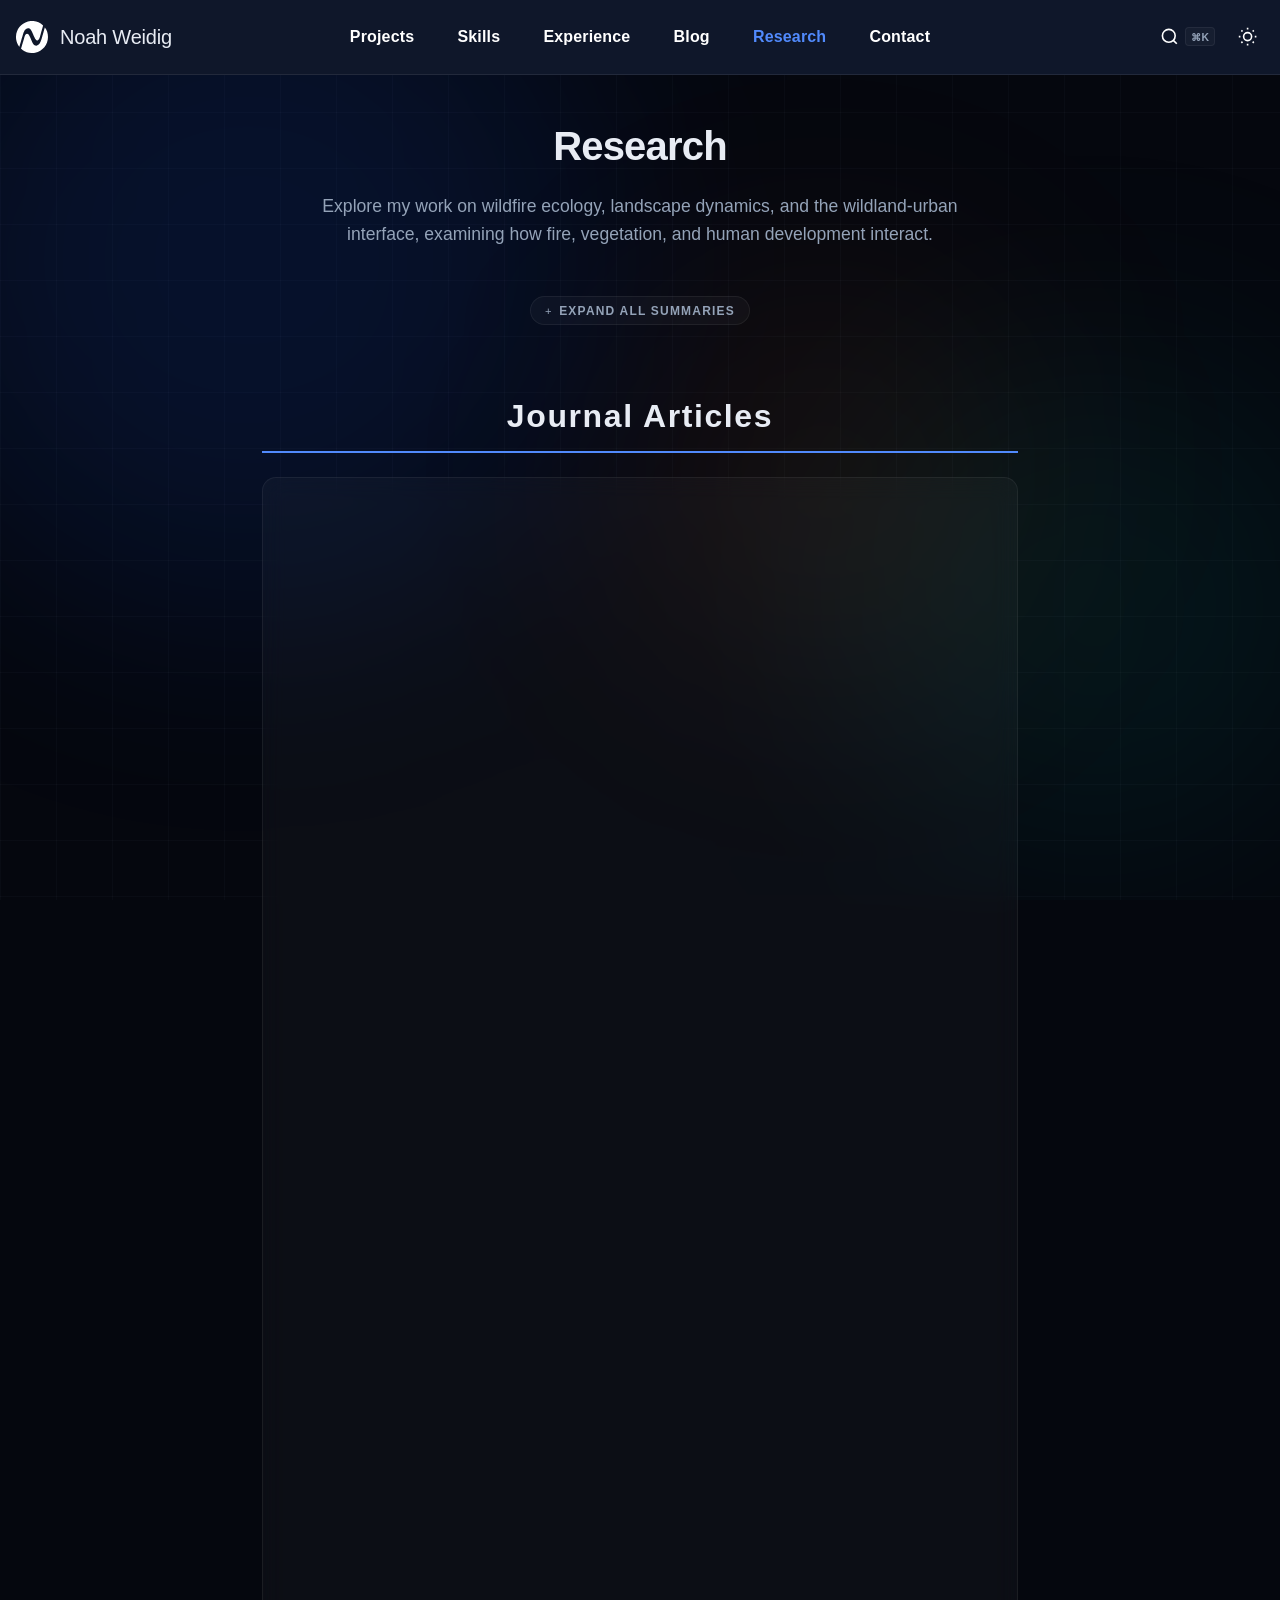
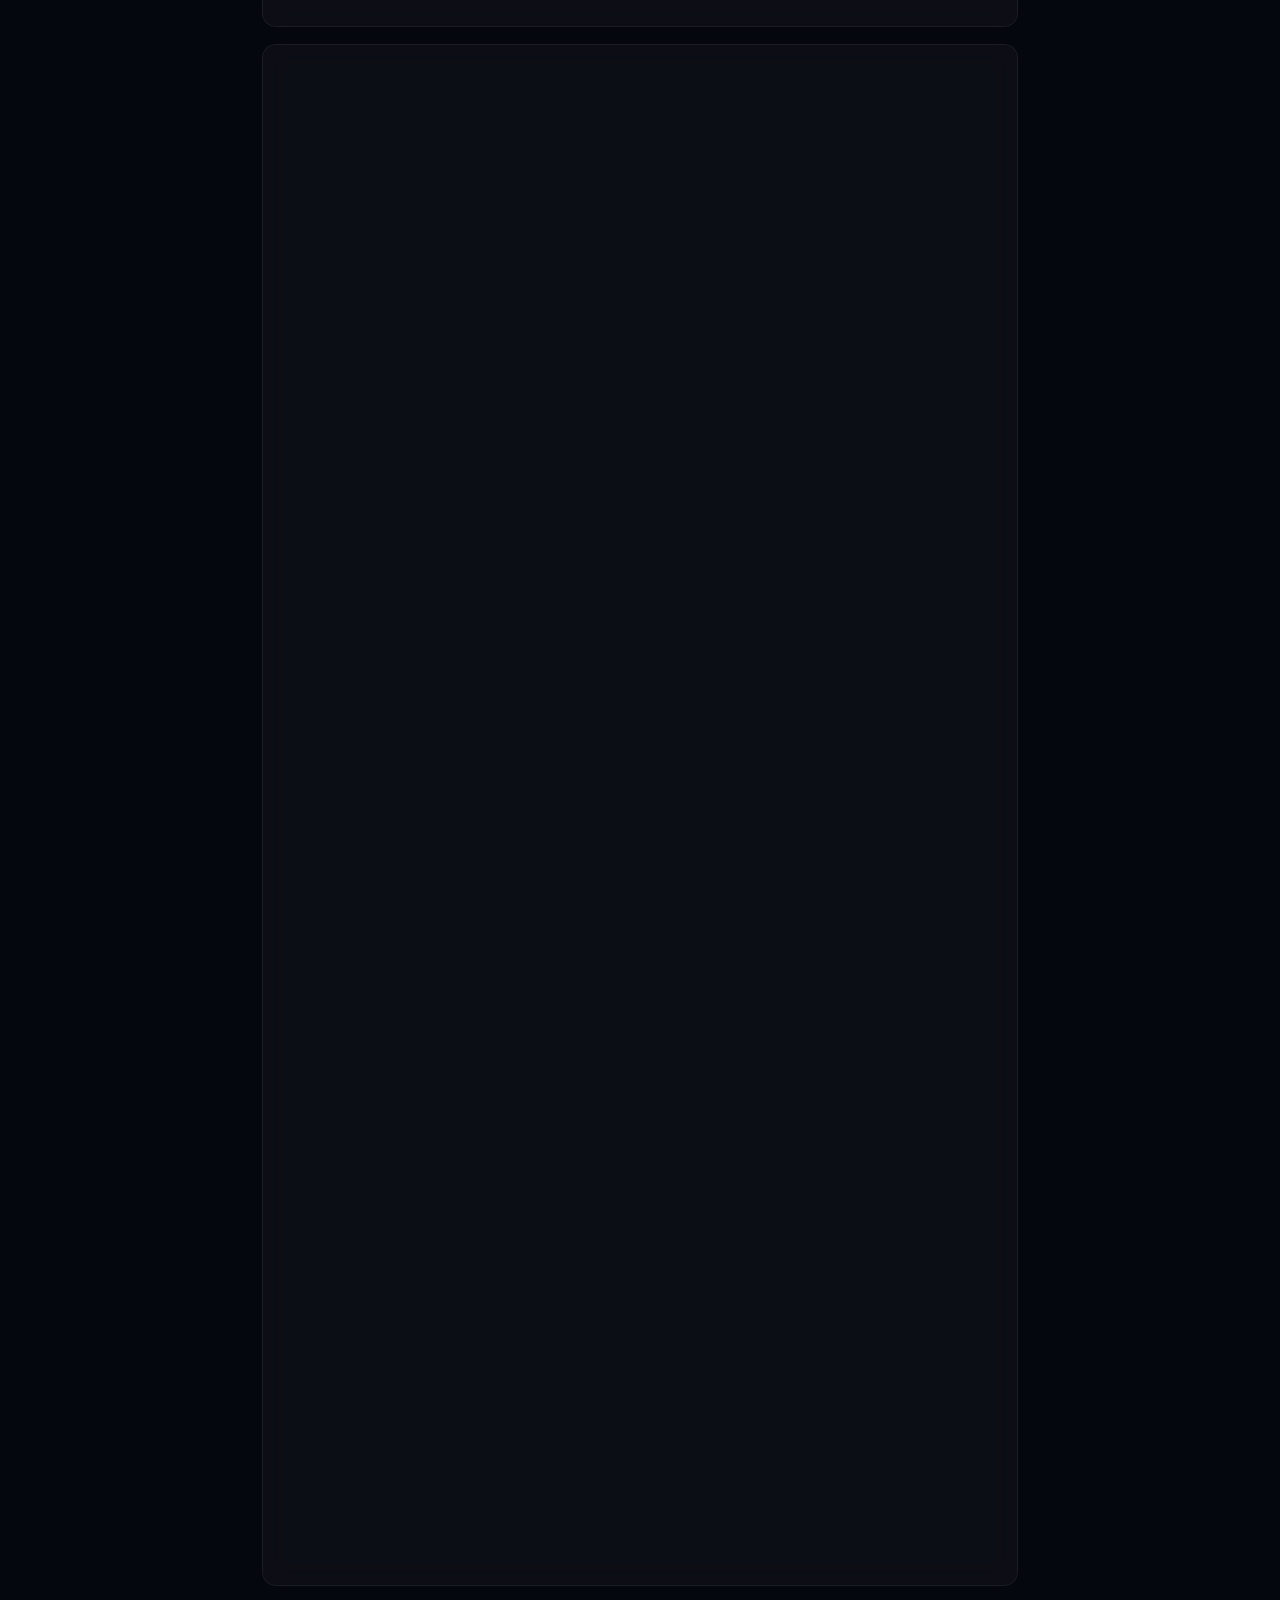
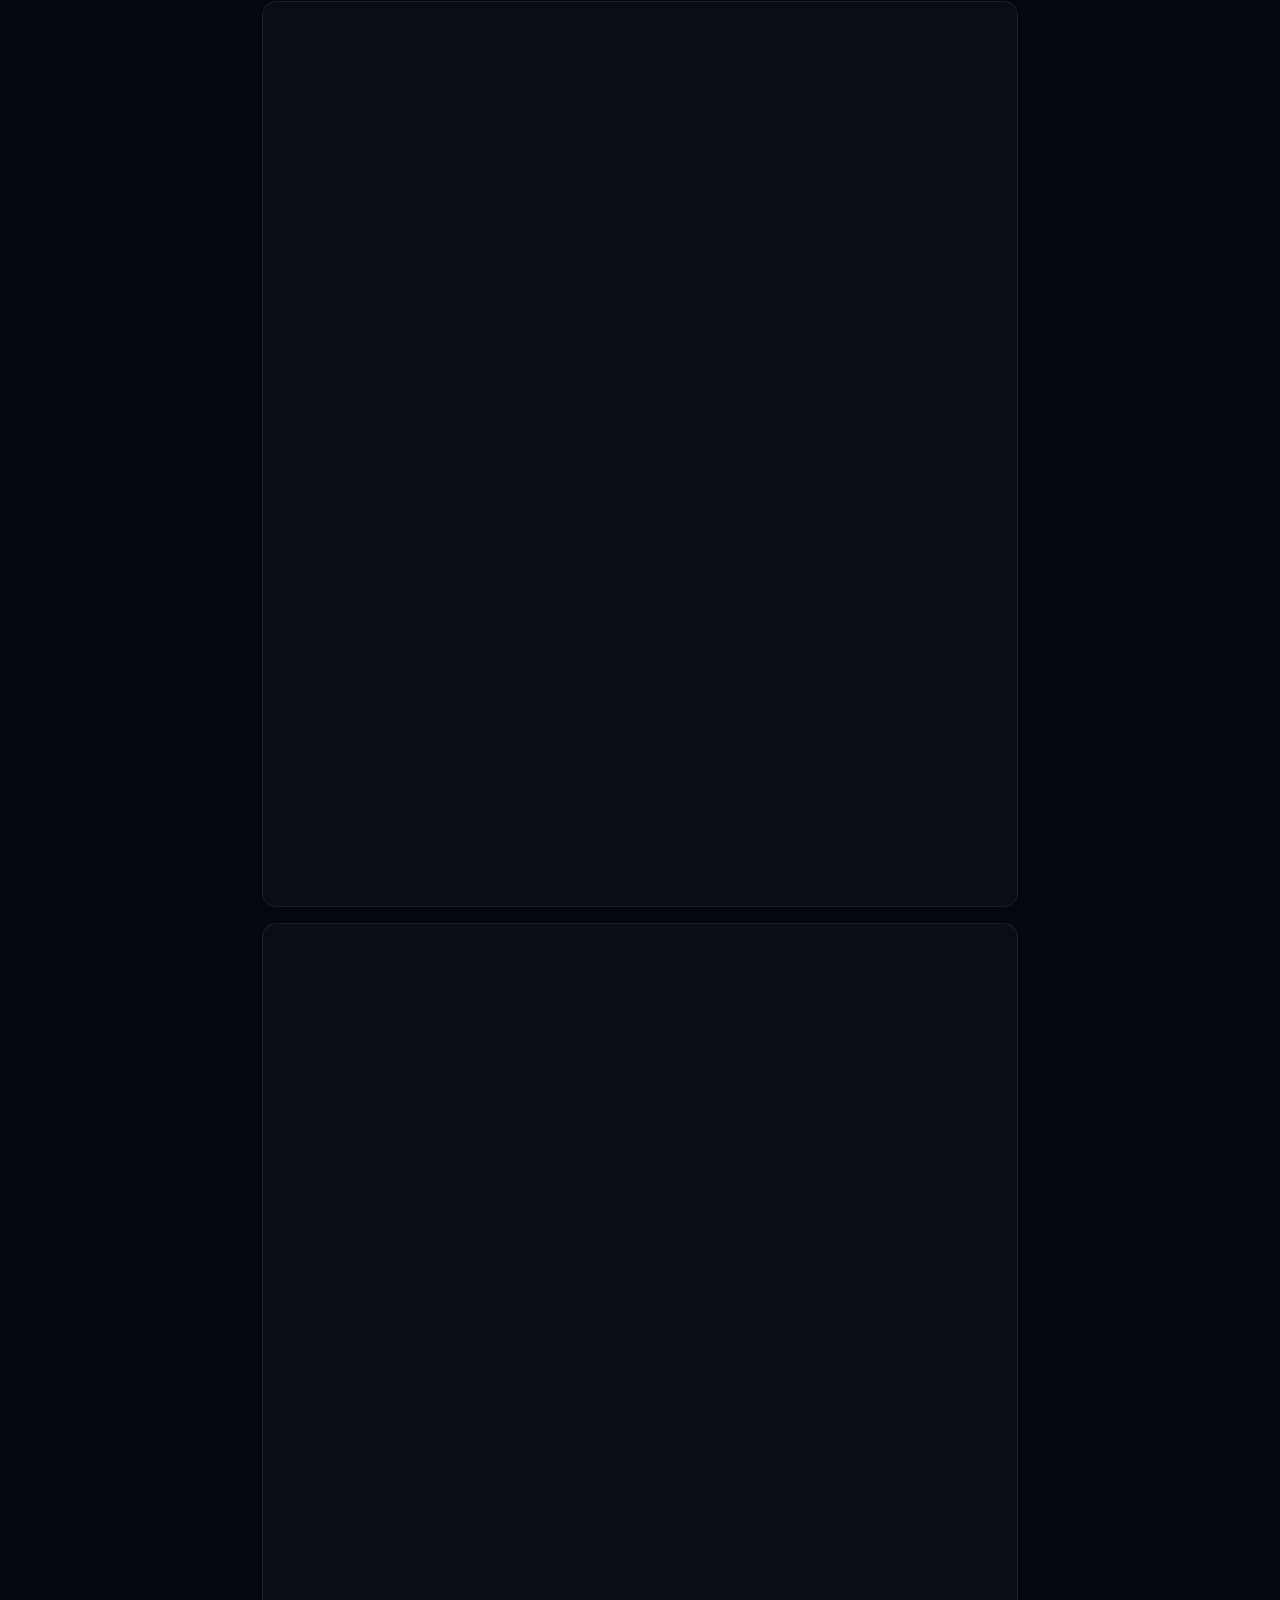
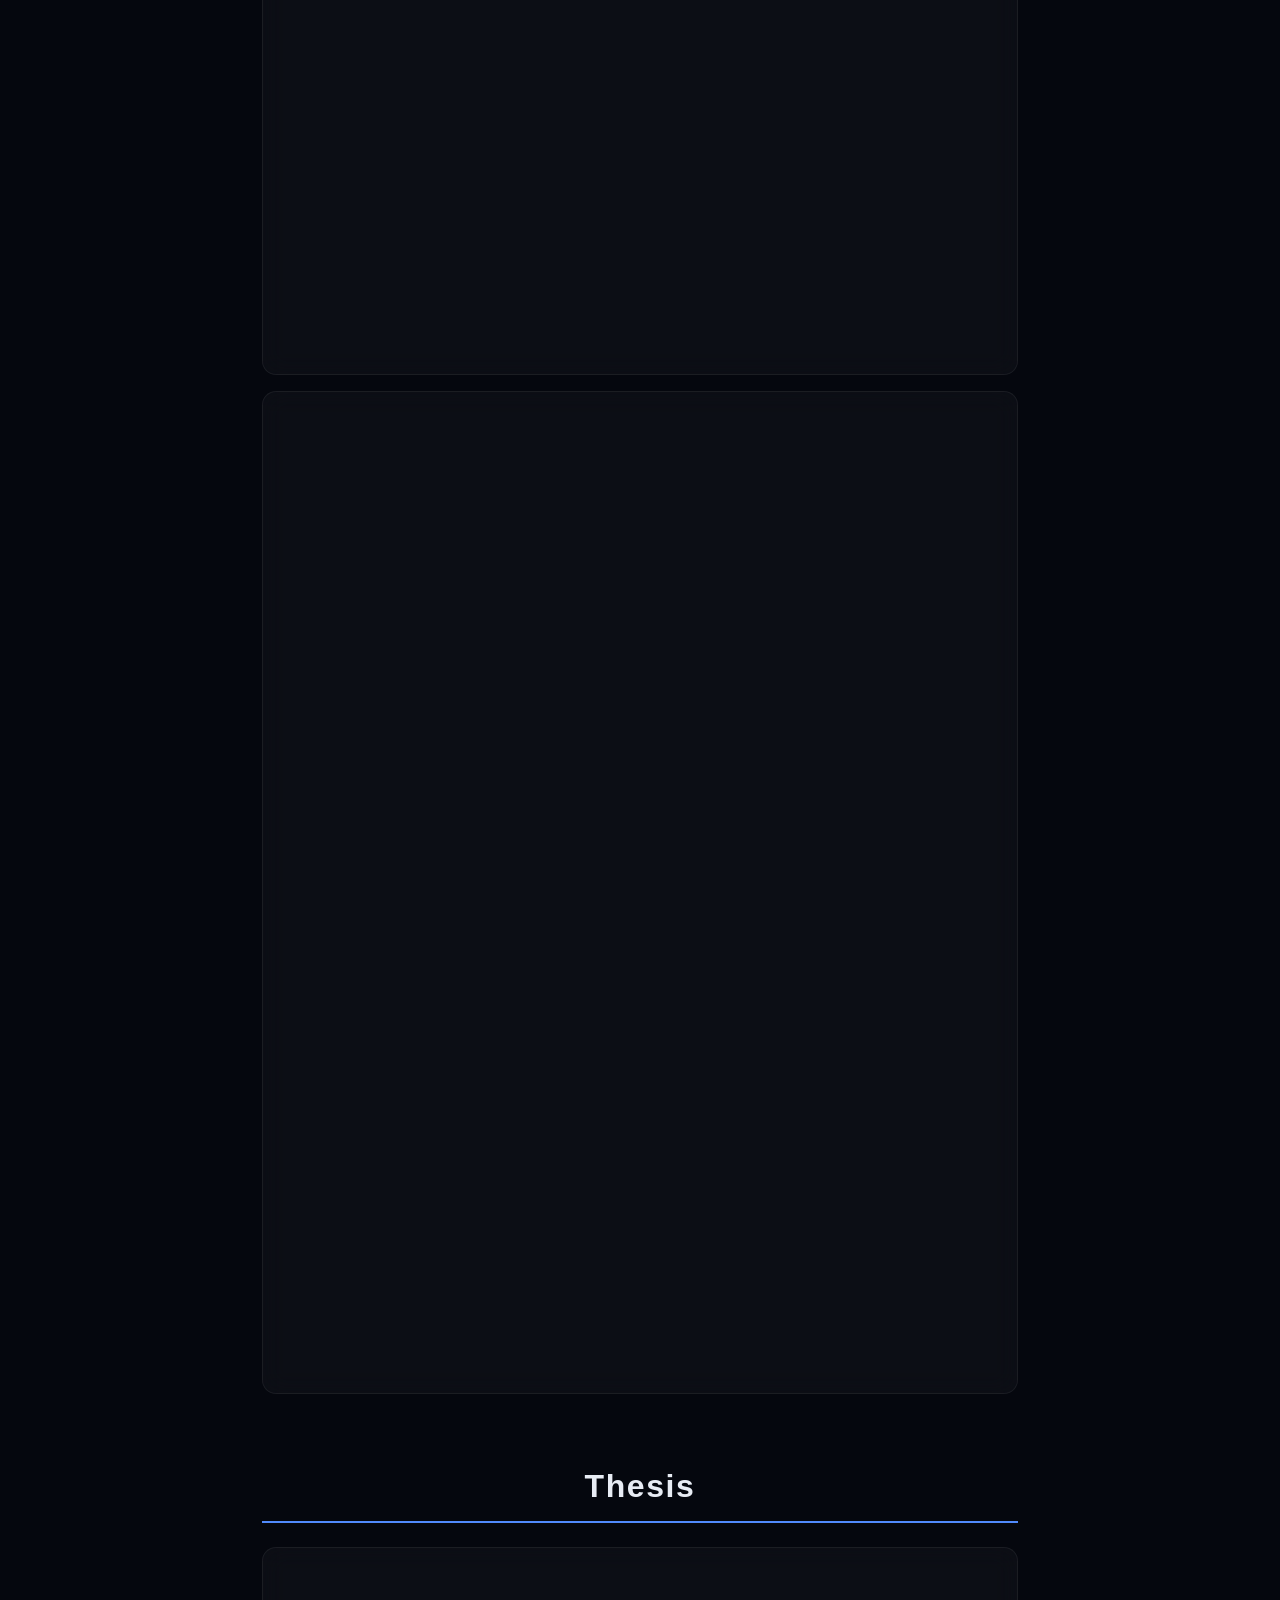
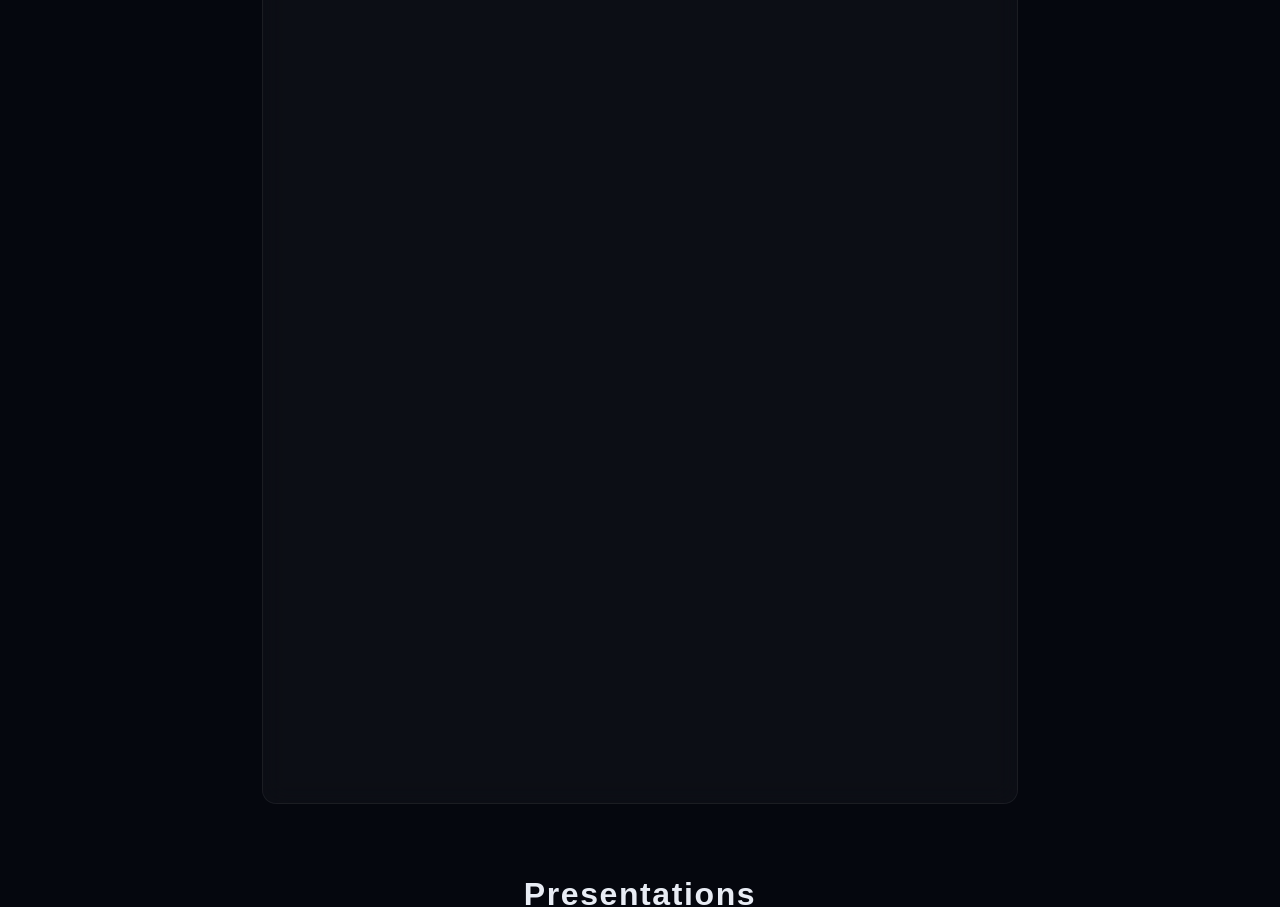
<file: index.html>
<!DOCTYPE html>
<html lang="en">
<head>
  <meta charset="UTF-8">
  <meta name="viewport" content="width=device-width, initial-scale=1.0">
  <title>Research | Noah Weidig</title>
  <!-- SENTINEL: Defense in depth - Strict Content Security Policy to prevent XSS and data exfiltration -->
  <meta http-equiv="Content-Security-Policy" content="default-src 'none'; script-src 'unsafe-inline'; style-src 'self' 'unsafe-inline' https://fonts.googleapis.com; font-src https://fonts.gstatic.com; img-src 'self' data: https:; connect-src 'none'; base-uri 'none'; form-action 'none'; object-src 'none'; upgrade-insecure-requests;">
  <meta name="description" content="Research and publications by Noah Weidig — wildfire ecology, landscape dynamics, and the wildland-urban interface.">
  <meta name="author" content="Noah Weidig">
  <meta name="robots" content="index, follow">
  <link rel="canonical" href="https://noahweidig.github.io/pubs/">

  <meta property="og:title" content="Research | Noah Weidig">
  <meta property="og:description" content="Research and publications by Noah Weidig — wildfire ecology, landscape dynamics, and the wildland-urban interface.">
  <meta property="og:type" content="website">
  <meta property="og:url" content="https://noahweidig.github.io/pubs/">
  <meta property="og:site_name" content="Noah Weidig">
  <meta property="og:locale" content="en_US">

  <meta name="twitter:card" content="summary_large_image">
  <meta name="twitter:title" content="Research | Noah Weidig">
  <meta name="twitter:description" content="Research and publications by Noah Weidig — wildfire ecology, landscape dynamics, and the wildland-urban interface.">
  <meta name="twitter:url" content="https://noahweidig.github.io/pubs/">

  <script type="application/ld+json">
  {
    "@context": "https://schema.org",
    "@type": "WebSite",
    "name": "Noah Weidig",
    "url": "https://noahweidig.github.io/pubs/",
    "author": {
      "@type": "Person",
      "name": "Noah Weidig"
    },
    "description": "Research and publications by Noah Weidig — wildfire ecology, landscape dynamics, and the wildland-urban interface."
  }
  </script>

  <link rel="icon" type="image/png" href="assets/icon.png">
  <link rel="preconnect" href="https://fonts.googleapis.com">
  <link rel="preconnect" href="https://fonts.gstatic.com" crossorigin>
  <link href="https://fonts.googleapis.com/css2?family=Inter:wght@300;400;500;600;700&display=swap" rel="stylesheet">
  <style>
    :root {
      --bg-color: #05070e;
      --text-color: #e8ecf4;
      --text-muted: #94a3b8;
      --text-faint: #586880;

      --accent-primary: #518afc;
      --accent-primary-glow: rgba(81, 138, 252, 0.4);
      --accent-secondary: #01ccb6;
      --accent-tertiary: #155dfc;

      --blob-1: rgba(21, 93, 252, 0.12);
      --blob-2: rgba(1, 204, 182, 0.08);
      --blob-3: rgba(251, 146, 60, 0.07);
      --grid-line-color: rgba(148, 163, 184, 0.09);
      --grid-size: 56px;

      --card-bg: rgba(255, 255, 255, 0.03);
      --card-border: rgba(255, 255, 255, 0.06);
      --card-hover-bg: rgba(255, 255, 255, 0.06);
      --nav-bg: #0f172a;
      --nav-border: rgba(255, 255, 255, 0.08);
      --link-color: #155dfc;
      --link-hover: #f9a85c;
      --nav-item-color: #ffffff;
      --nav-logo-color: #ffffff;
    }

    .light-theme {
      --bg-color: #f8fafc;
      --text-color: #1e293b;
      --text-muted: #64748b;
      --text-faint: #94a3b8;

      --accent-primary: #4f39f6;
      --accent-primary-glow: rgba(79, 57, 246, 0.4);
      --accent-secondary: #077a70;
      --accent-tertiary: #ea580c;

      --blob-1: rgba(79, 57, 246, 0.08);
      --blob-2: rgba(7, 122, 112, 0.06);
      --blob-3: rgba(251, 146, 60, 0.05);
      --grid-line-color: rgba(15, 23, 42, 0.08);

      --card-bg: rgba(255, 255, 255, 0.6);
      --card-border: rgba(0, 0, 0, 0.06);
      --card-hover-bg: rgba(255, 255, 255, 0.85);
      --nav-bg: #f8fafc;
      --nav-border: rgba(0, 0, 0, 0.08);
      --link-color: #4f39f6;
      --link-hover: #ea580c;
      --nav-item-color: var(--text-muted);
      --nav-logo-color: #000000;
    }

    /* Reset */
    *, *::before, *::after { margin: 0; padding: 0; box-sizing: border-box; }

    html {
      scroll-behavior: smooth;
      -webkit-font-smoothing: antialiased;
      -moz-osx-font-smoothing: grayscale;
    }

    body {
      position: relative;
      font-family: 'Inter', -apple-system, BlinkMacSystemFont, 'Segoe UI', sans-serif;
      background: var(--bg-color);
      color: var(--text-color);
      line-height: 1.7;
      overflow-x: hidden;
      transition: background 0.4s ease, color 0.4s ease;
    }

    body::before {
      content: "";
      position: fixed;
      inset: 0;
      z-index: -2;
      pointer-events: none;
      background-image:
        linear-gradient(var(--grid-line-color) 1px, transparent 1px),
        linear-gradient(90deg, var(--grid-line-color) 1px, transparent 1px);
      background-size: var(--grid-size) var(--grid-size);
      opacity: 0.45;
    }

    /* ── Accessibility ── */
    :focus-visible {
      outline: 2px solid var(--accent-primary);
      outline-offset: 4px;
      border-radius: 4px;
    }

    #main-content:focus {
      outline: none;
    }

    /* ── Background blobs ── */
    .bg-blobs {
      position: fixed;
      inset: 0;
      z-index: -1;
      overflow: hidden;
    }

    .bg-blob {
      position: absolute;
      border-radius: 50%;
      filter: blur(120px);
      transition: opacity 0.4s ease;
    }

    .bg-blob--1 {
      width: 700px;
      height: 700px;
      background: var(--blob-1);
      top: -10%;
      left: -8%;
    }

    .bg-blob--2 {
      width: 500px;
      height: 500px;
      background: var(--blob-2);
      bottom: 5%;
      right: -5%;
    }

    .bg-blob--3 {
      width: 400px;
      height: 400px;
      background: var(--blob-3);
      top: 30%;
      right: 20%;
    }

    /* ── Navigation ── */
    .nav {
      position: fixed;
      top: 0;
      left: 0;
      width: 100%;
      z-index: 100;
      display: flex;
      align-items: center;
      justify-content: space-between;
      padding: 1rem 1rem;
      background: var(--nav-bg);
      border-bottom: 1px solid var(--nav-border);
      transition: background 0.3s ease, border-color 0.3s ease;
    }

    .nav-left {
      display: flex;
      align-items: center;
      text-decoration: none;
      color: var(--text-color);
      border-bottom: none;
      flex-shrink: 0;
    }

    .nav-left:hover {
      border-bottom: none;
    }

    .nav-center, .nav-right {
      display: flex;
      align-items: center;
    }

    .nav-center {
      gap: 0.5rem;
    }

    .nav-right {
        gap: 0.5rem;
        flex-shrink: 0;
    }

    .nav-logo {
      height: 32px;
      width: 32px;
      margin-right: 0.75rem;
      color: var(--nav-logo-color);
    }

    .nav-site-title {
      font-weight: 500;
      font-size: 1.25rem;
      color: var(--text-color);
      letter-spacing: -0.01em;
      white-space: nowrap;
    }

    .nav-link {
      font-size: 1rem;
      font-weight: 700;
      letter-spacing: 0.01em;
      color: var(--nav-item-color);
      text-decoration: none;
      border: none;
      padding: 0.45rem 1.1rem;
      border-radius: 9999px;
      transition: color 0.25s ease, background 0.25s ease;
      white-space: nowrap;
    }

    .nav-link:hover {
      color: var(--link-hover);
      background: none;
    }

    .light-theme .nav-link:hover {
      background: none;
    }

    .nav-link--active {
      color: var(--accent-primary);
      background: none;
    }

    .light-theme .nav-link--active {
      background: none;
    }

    .nav-toggle {
      display: flex;
      align-items: center;
      justify-content: center;
      background: none;
      border: none;
      color: var(--nav-item-color);
      padding: 0.45rem;
      border-radius: 9999px;
      cursor: pointer;
      transition: color 0.25s ease, background 0.25s ease;
    }

    .nav-toggle:hover {
      color: var(--accent-primary);
      background: rgba(255, 255, 255, 0.06);
    }

    .light-theme .nav-toggle:hover {
      background: rgba(0, 0, 0, 0.04);
    }

    .nav-toggle svg {
      width: 1.2rem;
      height: 1.2rem;
    }

    .hire-button {
      display: inline-flex;
      align-items: center;
      justify-content: center;
      font-size: 0.95rem;
      font-weight: 700;
      letter-spacing: 0.01em;
      color: var(--nav-item-color);
      text-decoration: none;
      border: 1px solid var(--nav-border);
      border-radius: 8px;
      padding: 0.45rem 0.85rem;
      white-space: nowrap;
      transition: color 0.25s ease, border-color 0.25s ease, background 0.25s ease;
    }

    .hire-button:hover {
      color: var(--accent-primary);
      border-color: var(--accent-primary);
      background: rgba(255, 255, 255, 0.06);
    }

    .light-theme .hire-button:hover {
      background: rgba(0, 0, 0, 0.04);
    }

    .search-shortcut {
      display: none;
      font-family: inherit;
      font-size: 0.65rem;
      font-weight: 600;
      margin-left: 0.4rem;
      padding: 0.15rem 0.3rem;
      border-radius: 4px;
      background: var(--card-bg);
      border: 1px solid var(--card-border);
      color: var(--text-muted);
      letter-spacing: 0.05em;
    }

    @media (min-width: 1101px) {
      .search-shortcut {
        display: inline-block;
      }
    }

    .hamburger-toggle {
        display: none;
    }

    .hamburger-toggle svg {
      width: 2rem;
      height: 2rem;
    }

    /* Hamburger Animation */
    .hamburger-toggle .line-top,
    .hamburger-toggle .line-middle,
    .hamburger-toggle .line-bottom {
      transform-origin: 12px 12px;
      transform-box: view-box;
      transition: transform 0.3s ease, opacity 0.3s ease;
      stroke-linecap: round;
    }

    .hamburger-toggle.is-active .line-top {
      transform: rotate(45deg) translateY(6px);
    }

    .hamburger-toggle.is-active .line-middle {
      opacity: 0;
    }

    .hamburger-toggle.is-active .line-bottom {
      transform: rotate(-45deg) translateY(-6px);
    }

    /* Search Overlay */
    .search-overlay {
      position: fixed;
      top: 0;
      left: 0;
      width: 100%;
      background: var(--nav-bg);
      z-index: 200;
      display: none;
      align-items: center;
      justify-content: center;
      padding: 1rem;
      border-bottom: 1px solid var(--nav-border);
      gap: 1rem;
    }

    .search-input {
      flex: 1;
      max-width: 600px;
      padding: 0.5rem 1rem;
      font-size: 1rem;
      border: 1px solid var(--nav-border);
      border-radius: 8px;
      background: var(--bg-color);
      color: var(--text-color);
      outline: none;
    }

    .search-input:focus {
        border-color: var(--accent-primary);
        box-shadow: 0 0 0 2px rgba(96, 165, 250, 0.2);
    }

    .search-close {
      background: none;
      border: none;
      color: var(--text-color);
      font-size: 1.5rem;
      cursor: pointer;
      padding: 0.25rem;
      display: flex;
      align-items: center;
      justify-content: center;
      transition: color 0.2s ease;
    }

    .search-close:hover {
      color: var(--accent-primary);
    }

    .search-wrapper {
      position: relative;
      flex: 1;
      max-width: 600px;
      display: flex;
      align-items: center;
    }

    .search-wrapper .search-input {
      width: 100%;
      padding-right: 2.5rem;
    }

    .search-clear {
      position: absolute;
      right: 0.5rem;
      background: none;
      border: none;
      color: var(--text-muted);
      cursor: pointer;
      font-size: 1.25rem;
      display: flex;
      align-items: center;
      justify-content: center;
      padding: 0.25rem;
      line-height: 1;
    }

    .search-clear:hover {
      color: var(--accent-primary);
    }

    .search-clear[hidden] {
      display: none;
    }

    /* Mobile Menu */
    .mobile-menu {
        position: absolute;
        top: 100%;
        left: 0;
        width: 100%;
        background: var(--nav-bg);
        border-bottom: 1px solid var(--nav-border);
        display: none;
        flex-direction: column;
        align-items: center;
        padding: 1rem;
        gap: 1.5rem;
    }

    .mobile-menu.is-open {
        display: flex;
        animation: slideDown 0.3s ease forwards;
    }

    @keyframes slideDown {
        from { opacity: 0; transform: translateY(-10px); }
        to { opacity: 1; transform: translateY(0); }
    }

    .mobile-nav-link {
        font-size: 1rem;
        font-weight: 700;
        color: var(--nav-item-color);
        text-decoration: none;
        padding: 0;
        border-radius: 0;
        transition: color 0.2s ease;
        white-space: nowrap;
    }

    .mobile-nav-link:hover {
        background: none;
        color: var(--link-hover);
    }

    .light-theme .mobile-nav-link:hover {
        background: none;
    }

    .mobile-nav-link--active {
        color: var(--accent-primary);
        background: none;
    }

    .light-theme .mobile-nav-link--active {
        background: none;
    }

    /* Responsive Adjustments */
    @media (min-width: 1101px) {
      .mobile-menu {
        display: none !important;
      }

      .nav-left,
      .nav-right {
        flex: 1;
      }

      .nav-right {
        justify-content: flex-end;
      }
    }

    @media (max-width: 1100px) {
        .nav-center {
            display: none;
        }

        .hamburger-toggle {
            display: flex;
        }

        .nav {
             padding: 1rem 1rem;
        }
    }

    /* ── Main Content ── */
    .main-wrapper {
      position: relative;
      z-index: 1;
      max-width: 820px;
      margin: 0 auto;
      padding: 7rem 2rem 6rem;
    }

    /* ── Publication Sections ── */
    #pubs {
      position: relative;
    }

    .type-heading {
      font-size: 2rem;
      font-weight: 700;
      letter-spacing: 0.05em;
      margin-top: 4rem;
      margin-bottom: 1.5rem;
      padding-bottom: 0.5rem;
      color: var(--text-color);
      border-bottom: 2px solid var(--accent-primary);
      text-align: center;
    }

    .type-heading:first-child {
      margin-top: 0;
    }

    .entry {
      position: relative;
      margin-bottom: 1rem;
      padding: 1.25rem 1.5rem;
      background: var(--card-bg);
      border: 1px solid var(--card-border);
      border-radius: 14px;
      /* PERFORMANCE: Explicit transitions instead of 'all' to prevent accidental layout thrashing */
      transition: background 0.3s ease, border-color 0.3s ease, transform 0.3s ease, box-shadow 0.3s ease;
      backdrop-filter: blur(12px);
      -webkit-backdrop-filter: blur(12px);
      /* PERFORMANCE: Defer rendering of off-screen publication cards to drastically improve initial page load and scrolling frame rates */
      content-visibility: auto;
      contain-intrinsic-size: auto 200px;
    }

    .entry:hover {
      background: var(--card-hover-bg);
      border-color: rgba(96, 165, 250, 0.12);
      transform: translateY(-1px);
      box-shadow: 0 8px 40px rgba(0, 0, 0, 0.15);
    }

    .no-results {
      display: none;
      text-align: center;
      padding: 2rem;
      color: var(--text-muted);
    }

    .csl-bib-body {
      line-height: 1.8 !important;
      padding-left: 0 !important;
      text-indent: 0 !important;
      font-size: 0.95rem;
      color: var(--text-color);
      opacity: 0.9;
    }

    .csl-entry {
      text-indent: 0 !important;
      padding-left: 0 !important;
    }

    .csl-entry i {
      color: var(--accent-secondary);
      opacity: 0.85;
    }

    #pubs strong {
      color: var(--accent-primary);
      font-weight: 600;
    }

    a {
      color: var(--link-color);
      text-decoration: none;
      border-bottom: 1px solid transparent;
      transition: color 0.25s ease, border-color 0.25s ease;
    }

    a:hover {
      color: var(--link-hover);
      border-bottom-color: var(--link-hover);
    }

    /* ── Abstract toggle ── */
    details {
      margin-top: 0.75rem;
    }

    .entry-actions {
      display: flex;
      align-items: flex-start;
      gap: 0.5rem;
      margin-top: 0.75rem;
      flex-wrap: wrap;
    }

    .entry-actions > details {
      margin-top: 0;
    }

    .entry-actions > details[open] {
      display: contents;
    }

    .entry-actions > details[open] > p {
      flex-basis: 100%;
    }

    summary, #expand-toggle {
      cursor: pointer;
      font-size: 0.75rem;
      font-weight: 600;
      letter-spacing: 0.1em;
      text-transform: uppercase;
      color: var(--text-muted);
      padding: 0.4rem 0.9rem;
      border-radius: 9999px;
      background: var(--card-bg);
      border: 1px solid var(--card-border);
      transition: all 0.25s ease;
      display: inline-flex;
      align-items: center;
      gap: 0.4rem;
      list-style: none;
      user-select: none;
    }

    /* Reset button defaults for expand-toggle */
    #expand-toggle {
      font-family: inherit;
      appearance: none;
      animation: focus-pulse 3s infinite cubic-bezier(0.66, 0, 0.34, 1);
    }

    #expand-toggle:hover,
    #expand-toggle:focus-visible {
      animation: none;
    }

    summary::-webkit-details-marker { display: none; }

    summary::before, #expand-toggle::before {
      content: '+';
      display: inline-block;
      transition: transform 0.2s ease;
      font-size: 0.7rem;
      font-weight: 400;
    }

    details[open] summary::before, #expand-toggle[aria-expanded="true"]::before {
      content: '−';
    }

    summary:hover, #expand-toggle:hover {
      color: var(--text-color);
      border-color: rgba(96, 165, 250, 0.15);
    }

    .entry-link-btn {
      cursor: pointer;
      font-size: 0.75rem;
      font-weight: 600;
      letter-spacing: 0.1em;
      text-transform: uppercase;
      color: var(--text-muted);
      padding: 0.4rem 0.9rem;
      border-radius: 9999px;
      background: var(--card-bg);
      border: 1px solid var(--card-border);
      transition: all 0.25s ease;
      display: inline-flex;
      align-items: center;
      gap: 0.4rem;
      border-bottom: 1px solid var(--card-border);
      min-width: 7.75rem;
      justify-content: center;
    }

    .entry-link-btn::after {
      content: '↗';
      font-size: 0.72rem;
      font-weight: 500;
    }

    .entry-link-btn:hover {
      color: var(--text-color);
      border-color: rgba(96, 165, 250, 0.15);
      border-bottom-color: rgba(96, 165, 250, 0.15);
    }


    .entry-link-btn.webinar-link-btn::after {
      content: '▶';
      font-size: 0.7rem;
    }

    /* ── Copy Button ── */
    .copy-btn {
      cursor: pointer; font-size: 0.75rem; font-weight: 600; letter-spacing: 0.1em;
      text-transform: uppercase; color: var(--text-muted); padding: 0.4rem 0.9rem;
      border-radius: 9999px; background: var(--card-bg); border: 1px solid var(--card-border);
      transition: all 0.25s ease; display: inline-flex; align-items: center; gap: 0.4rem;
      border-bottom: 1px solid var(--card-border);
      font-family: inherit;
      line-height: inherit;
      min-width: 7.75rem;
      justify-content: center;
    }
    .copy-btn:hover { color: var(--text-color); border-color: rgba(96, 165, 250, 0.15); background: rgba(96, 165, 250, 0.05); }
    .copy-btn svg { width: 14px; height: 14px; opacity: 0.7; stroke-width: 2px; }
    .copy-btn.copied { color: var(--accent-secondary); border-color: var(--accent-secondary); background: rgba(7, 122, 112, 0.1); }

    .page-header {
      margin-bottom: 3rem;
    }
    .page-title {
      font-size: 2.5rem;
      font-weight: 700;
      letter-spacing: -0.02em;
      margin-bottom: 0.75rem;
      color: var(--text-color);
      text-align: center;
    }
    .page-subtitle {
      font-size: 1.1rem;
      color: var(--text-muted);
      max-width: 650px;
      line-height: 1.6;
      text-align: center;
      margin-left: auto;
      margin-right: auto;
    }

    .controls-wrapper {
      display: flex;
      justify-content: center;
      margin-bottom: 1rem;
    }

    details p {
      margin-top: 0.75rem;
      padding: 1rem 1.25rem;
      font-size: 0.9rem;
      line-height: 1.8;
      color: var(--text-muted);
      background: var(--card-bg);
      border-radius: 12px;
      border: 1px solid var(--card-border);
      animation: fadeIn 0.25s ease;
    }

    @keyframes fadeIn {
      from { opacity: 0; transform: translateY(-3px); }
      to { opacity: 1; transform: translateY(0); }
    }

    @keyframes focus-pulse {
      0% { box-shadow: 0 0 0 0 var(--accent-primary-glow); border-color: var(--card-border); }
      50% { box-shadow: 0 0 0 4px rgba(0, 0, 0, 0); border-color: var(--accent-primary); }
      100% { box-shadow: 0 0 0 0 rgba(0, 0, 0, 0); border-color: var(--card-border); }
    }

    .cta-highlight {
      animation: cta-pulse 2.5s infinite ease-in-out;
      border-color: var(--accent-primary);
    }

    .cta-highlight:hover,
    .cta-highlight:focus-visible {
      animation: none;
    }

    @keyframes cta-pulse {
      0% { box-shadow: 0 0 0 0 var(--accent-primary-glow); }
      50% { box-shadow: 0 0 0 4px var(--accent-primary-glow); }
      100% { box-shadow: 0 0 0 0 var(--accent-primary-glow); }
    }

    /* ── Footer ── */
    .footer {
      position: relative;
      z-index: 1;
      text-align: center;
      padding: 3rem 2rem;
    }

    .footer p {
      font-size: 0.8rem;
      color: var(--text-faint);
      letter-spacing: 0.03em;
    }

    /* ── Responsive ── */
    @media (max-width: 768px) {
      .main-wrapper {
        padding: 6rem 1.25rem 4rem;
      }

      .entry {
        padding: 1rem 1.25rem;
        border-radius: 12px;
      }

      .type-heading {
        margin-top: 2.5rem;
      }

      .bg-blob--1 {
        width: 400px;
        height: 400px;
      }

      .bg-blob--2 {
        width: 300px;
        height: 300px;
      }

      .bg-blob--3 {
        width: 250px;
        height: 250px;
      }
    }

    @media (max-width: 480px) {
      .entry {
        padding: 0.9rem 1rem;
        margin-bottom: 0.75rem;
      }

      .csl-bib-body {
        font-size: 0.85rem;
      }
    }

    /* ── Selection ── */
    ::selection {
      background: rgba(96, 165, 250, 0.25);
      color: var(--text-color);
    }

    /* ── Theme icon logic ── */
    .sun-icon { display: block; }
    .moon-icon { display: none; }
    .light-theme .sun-icon { display: none; }
    .light-theme .moon-icon { display: block; }

    /* ── Print Styles ── */
    @media print {
      .nav, .footer, #search-overlay, .bg-blobs, #expand-toggle, .nav-toggle, #theme-toggle, .controls-wrapper {
        display: none !important;
      }
      .main-wrapper {
        padding-top: 0 !important;
        max-width: 100% !important;
        margin: 0 !important;
      }
      body {
        background: #fff !important;
        color: #000 !important;
      }
      body::before {
        display: none !important;
      }
      .entry {
        break-inside: avoid;
        border: none !important;
        padding: 0 !important;
        margin-bottom: 2rem !important;
        background: transparent !important;
        box-shadow: none !important;
      }
      .type-heading {
        margin-top: 2rem !important;
        break-after: avoid;
        border-bottom: 2px solid #000 !important;
        color: #000 !important;
      }
      a {
        text-decoration: underline;
        color: #000 !important;
      }

      /* Force expand details */
      details {
        display: block !important;
      }
      /* Hide the + / - icons in print */
      summary::before, details[open] summary::before {
        display: none !important;
      }
      summary {
        list-style: none !important;
        pointer-events: none !important;
        padding: 0 !important;
        border: none !important;
        background: transparent !important;
        color: #000 !important;
        font-weight: 700 !important;
        margin-top: 0.5rem !important;
        display: block !important;
      }
      details p {
        display: block !important;
        opacity: 1 !important;
        transform: none !important;
        animation: none !important;
        margin-top: 0.25rem !important;
        padding: 0 !important;
        border: none !important;
        background: transparent !important;
        color: #333 !important;
      }
    }

    /* ── Back to Top Button ── */
    #back-to-top {
      position: fixed;
      bottom: 2rem;
      right: 2rem;
      z-index: 90;
      width: 3rem;
      height: 3rem;
      border-radius: 50%;
      background: var(--card-bg);
      border: 1px solid var(--card-border);
      color: var(--text-muted);
      display: flex;
      align-items: center;
      justify-content: center;
      cursor: pointer;
      opacity: 0;
      visibility: hidden;
      transform: translateY(20px);
      transition: all 0.3s ease;
      backdrop-filter: blur(12px);
      -webkit-backdrop-filter: blur(12px);
      box-shadow: 0 4px 12px rgba(0, 0, 0, 0.1);
    }

    #back-to-top.visible {
      opacity: 1;
      visibility: visible;
      transform: translateY(0);
    }

    #back-to-top:hover {
      background: var(--card-hover-bg);
      color: var(--accent-primary);
      border-color: var(--accent-primary);
      transform: translateY(-2px);
    }

    #back-to-top svg {
      width: 1.5rem;
      height: 1.5rem;
      stroke-width: 2.5;
    }

    /* Adjust for mobile to avoid covering content or being too close to edge */
    @media (max-width: 768px) {
      #back-to-top {
        bottom: 1.5rem;
        right: 1.5rem;
        width: 2.5rem;
        height: 2.5rem;
      }
      #back-to-top svg {
        width: 1.25rem;
        height: 1.25rem;
      }
    }
  </style>
</head>
<body>
  <!-- Background blobs -->
  <div class="bg-blobs">
    <div class="bg-blob bg-blob--1"></div>
    <div class="bg-blob bg-blob--2"></div>
    <div class="bg-blob bg-blob--3"></div>
  </div>

  <!-- Navigation -->
  <nav class="nav">
    <a href="https://noahweidig.com" class="nav-left">
      <svg aria-hidden="true" class="nav-logo" version="1.1" xmlns="http://www.w3.org/2000/svg" xmlns:xlink="http://www.w3.org/1999/xlink" viewBox="0, 0, 400,400"><g id="svgg"><path id="path0" d="M187.667 0.196 C 187.025 0.266,184.400 0.488,181.833 0.688 C 172.099 1.447,159.329 3.664,149.220 6.348 C 49.739 32.768,-13.348 129.028,2.206 230.667 C 6.860 261.077,18.836 290.676,36.567 315.588 C 41.339 322.294,42.330 323.497,42.108 322.316 C 42.020 321.848,42.267 320.573,42.657 319.483 C 43.792 316.308,45.208 311.761,46.181 308.167 C 46.677 306.333,47.957 301.833,49.025 298.167 C 50.093 294.500,52.240 287.075,53.795 281.667 C 55.350 276.258,57.021 270.483,57.508 268.833 C 57.996 267.183,59.342 262.533,60.499 258.500 C 61.657 254.467,63.131 249.367,63.775 247.167 C 64.420 244.967,65.167 242.342,65.435 241.333 C 65.704 240.325,66.302 238.225,66.764 236.667 C 67.936 232.713,69.907 226.033,70.894 222.667 C 71.350 221.108,72.078 218.633,72.509 217.167 C 74.488 210.446,75.154 208.169,76.505 203.500 C 80.728 188.917,81.699 185.575,82.514 182.833 C 83.005 181.183,83.554 179.308,83.734 178.667 C 83.915 178.025,84.593 175.775,85.242 173.667 C 85.890 171.558,86.689 168.933,87.017 167.833 C 88.697 162.193,92.780 150.284,94.845 145.000 C 95.876 142.361,96.361 141.213,98.081 137.333 C 111.561 106.927,129.455 92.167,152.833 92.167 C 175.256 92.167,186.342 104.666,207.823 154.167 C 210.546 160.440,216.944 174.555,219.911 180.833 C 221.470 184.133,223.310 188.033,223.998 189.500 C 224.687 190.967,226.110 193.967,227.161 196.167 C 228.212 198.367,229.744 201.667,230.566 203.500 C 245.561 236.969,257.807 247.655,272.783 240.339 C 285.508 234.122,292.226 221.373,302.997 183.000 C 303.692 180.525,304.788 176.700,305.432 174.500 C 306.076 172.300,306.937 169.300,307.345 167.833 C 308.352 164.214,309.269 160.951,311.324 153.667 C 313.110 147.337,314.558 142.065,316.357 135.333 C 316.920 133.225,317.659 130.600,317.997 129.500 C 319.134 125.809,321.922 116.198,322.832 112.833 C 323.573 110.094,327.564 95.865,331.152 83.167 C 331.566 81.700,332.301 79.075,332.785 77.333 C 333.269 75.592,334.401 71.542,335.302 68.333 C 336.202 65.125,337.201 61.255,337.521 59.732 C 337.898 57.945,338.316 56.817,338.703 56.546 C 339.243 56.167,338.907 55.768,335.234 52.422 C 302.555 22.660,263.386 5.259,218.667 0.636 C 215.314 0.289,190.086 -0.069,187.667 0.196 M360.000 81.126 C 360.000 82.223,359.179 85.231,352.939 107.000 C 351.284 112.775,349.814 117.950,349.673 118.500 C 349.532 119.050,348.713 121.975,347.852 125.000 C 346.992 128.025,344.730 135.975,342.827 142.667 C 340.924 149.358,338.833 156.889,338.181 159.401 C 337.115 163.506,334.890 171.371,332.518 179.415 C 330.659 185.720,329.887 188.359,328.495 193.167 C 327.698 195.917,326.196 201.092,325.157 204.667 C 324.117 208.242,323.122 211.692,322.947 212.333 C 322.771 212.975,322.349 214.400,322.009 215.500 C 321.669 216.600,320.915 219.150,320.333 221.167 C 319.752 223.183,319.002 225.733,318.667 226.833 C 318.331 227.933,317.580 230.483,316.996 232.500 C 302.731 281.796,283.102 305.829,255.075 308.315 C 240.440 309.613,229.269 304.105,218.604 290.333 C 213.148 283.288,204.120 265.782,195.655 245.833 C 193.096 239.803,183.924 219.636,180.420 212.333 C 179.144 209.675,177.455 206.150,176.666 204.500 C 164.247 178.528,161.466 173.795,154.510 166.807 C 143.849 156.096,130.254 157.287,120.538 169.785 C 113.123 179.321,110.334 186.158,100.462 219.000 C 99.993 220.558,99.260 222.958,98.833 224.333 C 98.406 225.708,97.579 228.483,96.994 230.500 C 96.410 232.517,95.362 236.042,94.665 238.333 C 93.969 240.625,92.472 245.650,91.339 249.500 C 90.206 253.350,89.003 257.400,88.667 258.500 C 88.330 259.600,86.901 264.400,85.492 269.167 C 84.082 273.933,82.212 280.233,81.336 283.167 C 80.460 286.100,79.281 290.075,78.716 292.000 C 78.151 293.925,76.706 298.800,75.504 302.833 C 74.303 306.867,72.784 311.967,72.129 314.167 C 71.473 316.367,70.664 319.067,70.331 320.167 C 69.997 321.267,69.246 323.817,68.661 325.833 C 65.241 337.634,62.948 344.708,62.484 344.886 C 61.573 345.235,73.382 355.410,82.000 361.699 C 127.086 394.605,184.571 407.243,239.333 396.288 C 333.194 377.511,399.833 296.012,399.833 200.000 C 399.833 157.013,387.784 118.742,363.443 84.417 C 359.967 79.515,360.000 79.546,360.000 81.126 " stroke="none" fill="currentColor" fill-rule="evenodd"></path></g></svg>
      <span class="nav-site-title">Noah Weidig</span>
    </a>

    <div class="nav-center">
      <a class="nav-link" href="https://noahweidig.com/#projects">Projects</a>
      <a class="nav-link" href="https://noahweidig.com/#skills">Skills</a>
      <a class="nav-link" href="https://noahweidig.com/#experience">Experience</a>
      <a class="nav-link" href="https://noahweidig.substack.com/" target="_blank" rel="noopener noreferrer">Blog</a>
      <a class="nav-link nav-link--active" href="#" aria-current="page">Research</a>
      <a class="nav-link" href="https://noahweidig.com/#contact">Contact</a>
    </div>

    <div class="nav-right">
      <button class="nav-toggle" id="search-toggle" aria-label="Search" title="Search (Cmd+K)" aria-expanded="false" aria-controls="search-overlay">
        <svg aria-hidden="true" viewBox="0 0 24 24" fill="none" stroke="currentColor" stroke-width="2">
          <circle cx="11" cy="11" r="8"></circle>
          <line x1="21" y1="21" x2="16.65" y2="16.65"></line>
        </svg>
        <kbd class="search-shortcut" aria-hidden="true">⌘K</kbd>
      </button>

      <button class="nav-toggle" id="theme-toggle" aria-label="Switch to light theme" title="Switch to light theme">
        <svg aria-hidden="true" class="sun-icon" viewBox="0 0 24 24" fill="none" stroke="currentColor" stroke-width="2">
          <circle cx="12" cy="12" r="5"></circle>
          <path d="M12 1v2M12 21v2M4.22 4.22l1.42 1.42M18.36 18.36l1.42 1.42M1 12h2M21 12h2M4.22 19.78l1.42-1.42M18.36 5.64l1.42-1.42"></path>
        </svg>
        <svg aria-hidden="true" class="moon-icon" viewBox="0 0 24 24" fill="none" stroke="currentColor" stroke-width="2">
          <path d="M21 12.79A9 9 0 1 1 11.21 3 7 7 0 0 0 21 12.79z"></path>
        </svg>
      </button>

      <!-- <a class="hire-button" href="https://noahweidig.com/hire">Hire Me →</a> -->

      <button class="nav-toggle hamburger-toggle" id="menu-toggle" aria-label="Open menu" title="Open menu" aria-expanded="false" aria-controls="mobile-menu">
        <svg aria-hidden="true" viewBox="0 0 24 24" fill="none" stroke="currentColor" stroke-width="2">
          <line class="line-top" x1="3" y1="6" x2="21" y2="6"></line>
          <line class="line-middle" x1="3" y1="12" x2="21" y2="12"></line>
          <line class="line-bottom" x1="3" y1="18" x2="21" y2="18"></line>
        </svg>
      </button>
    </div>

    <!-- Mobile Menu -->
    <div class="mobile-menu" id="mobile-menu">
      <a class="mobile-nav-link" href="https://noahweidig.com/#projects">Projects</a>
      <a class="mobile-nav-link" href="https://noahweidig.com/#skills">Skills</a>
      <a class="mobile-nav-link" href="https://noahweidig.com/#experience">Experience</a>
      <a class="mobile-nav-link" href="https://noahweidig.substack.com/" target="_blank" rel="noopener noreferrer">Blog</a>
      <a class="mobile-nav-link mobile-nav-link--active" href="#" aria-current="page">Research</a>
      <a class="mobile-nav-link" href="https://noahweidig.com/#contact">Contact</a>
    </div>
  </nav>

  <!-- Search Overlay -->
  <div id="search-overlay" class="search-overlay">
    <button id="search-close" class="search-close" aria-label="Close search" title="Close search (Esc)">&times;</button>
    <div class="search-wrapper">
      <input type="text" id="search-input" class="search-input" placeholder="Search..." aria-label="Search" autocomplete="off" spellcheck="false">
      <button id="search-clear" class="search-clear" aria-label="Clear search" title="Clear search" hidden>&times;</button>
    </div>
  </div>

  <!-- Visually hidden announcer for dynamic search results -->
  <div id="search-announcer" aria-live="polite" style="position: absolute; width: 1px; height: 1px; padding: 0; margin: -1px; overflow: hidden; clip: rect(0,0,0,0); white-space: nowrap; border: 0;"></div>

  <!-- Publications -->
  <main class="main-wrapper" id="main-content" tabindex="-1">
    <header class="page-header">
      <h1 class="page-title">Research</h1>
      <p class="page-subtitle">Explore my work on wildfire ecology, landscape dynamics, and the wildland-urban interface, examining how fire, vegetation, and human development interact.</p>
    </header>

    <div id="pubs">
      <div class="controls-wrapper">
        <button id="expand-toggle" aria-expanded="false" aria-label="Expand all summaries">Expand all summaries</button>
      </div>
  <!-- START PUBS -->
<h2 class="type-heading">Journal Articles</h2><div class="entry"><div class="csl-bib-body" style="line-height:2;padding-left:1em;text-indent:-1em">
  <div class="csl-entry">Ivey, M. A., <strong>Weidig, N. C.</strong>, Ivory II, A. A., &amp; Donovan, V. M. (2026). Regional differences in infilling and land-use conversion characterize woody cover increases across the Eastern United States. <i>Forest Ecology and Management</i>, <i>603</i>, 123446. <a href="https://doi.org/10.1016/j.foreco.2025.123446" target="_blank" rel="noopener noreferrer">https://doi.org/10.1016/j.foreco.2025.123446</a></div>
</div><div class="entry-actions"><a class="entry-link-btn" href="https://doi.org/10.1016/j.foreco.2025.123446" target="_blank" rel="noopener noreferrer" aria-label="View Online: Regional differences in infilling and land-use conversion characterize woody cover increases across the Eastern United States">View Online</a><button class="copy-btn" title="Copy citation" aria-live="polite"><svg aria-hidden="true" viewBox="0 0 24 24" fill="none" stroke="currentColor" stroke-width="2"><rect x="9" y="9" width="13" height="13" rx="2" ry="2"></rect><path d="M5 15H4a2 2 0 0 1-2-2V4a2 2 0 0 1 2-2h9a2 2 0 0 1 2 2v1"></path></svg> Copy</button><details><summary>Summary</summary><p>Trees and shrubs are expanding into historically open ecosystems across the globe, threatening ecological function and ecosystem services. Across much of the eastern U.S., increasing woody cover has been associated with ecological degradation of forest and savanna ecosystems, and more recently, heightened large wildfire risk. Understanding patterns in woody cover increases will be paramount for assessing potential ecological outcomes and developing region-specific management approaches. Using remotely sensed land-use and vegetation cover data, we quantified changes in woody cover between 2001 and 2021 across land-use types in the eastern U.S. to determine the relative contribution of forest infilling and land-use conversion to woody cover increases. Woody cover increased across a range of land-use types in the eastern U.S. including wetlands, pasturelands, and forests. Infilling of deciduous forests and encroachment in open land-use types such as pasturelands dominated the northeast. In contrast, high levels of land-use conversion from non-woody land-use types to forests along with increasing woody cover in wetlands dominated the southeast. Our findings suggest that increasing woody cover in the eastern U.S. likely reflects both intentional increases of woody cover by silviculture as well as unintentional increases tied to wetland woody encroachment and forest densification. Our findings highlight areas to target ecological impact assessments and management efforts. Further, we demonstrate a growing need to assess the potential impacts of expanding pine plantation area on forest ecology and changing wildfire risk.</p></details></div></div><div class="entry"><div class="csl-bib-body" style="line-height:2;padding-left:1em;text-indent:-1em">
  <div class="csl-entry">Ivory II, A. A., Wonkka, C. L., McGranahan, D. A., Akpejeluh, P., Kincy, S., <strong>Weidig, N. C.</strong>, Roberts, C. P., Brock, K. M., Silva, C. A., &amp; Donovan, V. M. (2026). Fueling the fire: predicting cogongrass (Imperata cylindrica) impacts on fire behavior across environmental and seasonal gradients. <i>Fire Ecology</i>, <i>22</i>(1), 119. <a href="https://doi.org/10.1186/s42408-026-00574-5" target="_blank" rel="noopener noreferrer">https://doi.org/10.1186/s42408-026-00574-5</a></div>
</div><div class="entry-actions"><a class="entry-link-btn" href="https://doi.org/10.1186/s42408-026-00574-5" target="_blank" rel="noopener noreferrer" aria-label="View Online: Fueling the fire: predicting cogongrass (Imperata cylindrica) impacts on fire behavior across environmental and seasonal gradients">View Online</a><button class="copy-btn" title="Copy citation" aria-live="polite"><svg aria-hidden="true" viewBox="0 0 24 24" fill="none" stroke="currentColor" stroke-width="2"><rect x="9" y="9" width="13" height="13" rx="2" ry="2"></rect><path d="M5 15H4a2 2 0 0 1-2-2V4a2 2 0 0 1 2-2h9a2 2 0 0 1 2 2v1"></path></svg> Copy</button><details><summary>Summary</summary><p>Invasive species can fundamentally alter fire regimes by modifying fuel characteristics, yet predicting their impacts on fire behavior remains challenging. Cogongrass (Imperata cylindrica), a highly invasive grass spreading across the southeastern US, has been associated with increased fuel loads and fire intensity, but it is unclear how its impacts on fuel load and fire behavior vary across environmental and seasonal gradients. We measured fuel characteristics across 159 cogongrass invaded and non-invaded plots spanning from central Florida to southern Mississippi across multiple seasons. Using these data, we developed custom fuel models in BehavePlus to predict cogongrass effects on surface fire behavior and tree torching across spatial and temporal gradients. Cogongrass invasion increased live fuel loads by up to 1.96 t/ha, with effects strongest in summer and at lower latitudes, and dead fuel loads by up to 1.88 t/ha across all sites. Latitude × invasion interactions indicated that fuel load differences between invaded and non-invaded plots diminished toward northern sites. Cogongrass-driven fuel load alterations elevated surface fire rate of spread (median + 0.75 m/min), and flame length (+ 0.16 m), with the largest increases observed in spring (rate of spread: + 2.60 m/min; flame length: + 0.80 m). Invasion also consistently increased the crown fire transition probability, with magnitudes mirroring those of surface fire effects. Our findings highlight the potential for cogongrass to substantially alter fire behavior across a range of environmental conditions, although the magnitude of these effects varies geographically and tends to be strongest at lower latitudes. These results underscore the importance of targeted management in regional fire planning of invaded landscapes.</p></details></div></div><div class="entry"><div class="csl-bib-body" style="line-height:2;padding-left:1em;text-indent:-1em">
  <div class="csl-entry">Ivey, M. A., Wonkka, C. L., <strong>Weidig, N. C.</strong>, &amp; Donovan, V. M. (2024). Woody cover fuels large wildfire risk in the eastern US. <i>Geophysical Research Letters</i>, <i>51</i>(e2024GL110586). <a href="https://doi.org/10.1029/2024GL110586" target="_blank" rel="noopener noreferrer">https://doi.org/10.1029/2024GL110586</a></div>
</div><div class="entry-actions"><a class="entry-link-btn" href="https://doi.org/10.1029/2024GL110586" target="_blank" rel="noopener noreferrer" aria-label="View Online: Woody cover fuels large wildfire risk in the eastern US">View Online</a><button class="copy-btn" title="Copy citation" aria-live="polite"><svg aria-hidden="true" viewBox="0 0 24 24" fill="none" stroke="currentColor" stroke-width="2"><rect x="9" y="9" width="13" height="13" rx="2" ry="2"></rect><path d="M5 15H4a2 2 0 0 1-2-2V4a2 2 0 0 1 2-2h9a2 2 0 0 1 2 2v1"></path></svg> Copy</button><details><summary>Summary</summary><p>Large wildfires are increasing in the eastern United States; however, what factors are heightening large wildfire risk remains unclear. Increases in fuel loads from woody encroachment and canopy infilling have been associated with increasing wildfire risk in other US regions. Understanding if and where woody cover increases wildfire risk can help direct proactive fuels management. We characterize multi-scale changes in woody cover through time and assess the relationship between woody cover and large wildfire (&gt;200 ha) occurrence in the eastern US between 1990 and 2020. We found a 37% increase in woody cover across the eastern US, with increases occurring in every ecoregion. The odds of large wildfire increased as woody cover increased in most central and southern ecoregions, where large wildfires were typically more likely in areas with high woody cover (70%–100% cover). Our findings suggest fuels management will be an important tool for reducing large wildfire risk.</p></details></div></div><div class="entry"><div class="csl-bib-body" style="line-height:2;padding-left:1em;text-indent:-1em">
  <div class="csl-entry"><strong>Weidig, N. C.</strong>, Wonkka, C. L., Ivey, M. A., &amp; Donovan, V. M. (2024). Changing large wildfire dynamics in the wildland–urban interface of the eastern United States. <i>International Journal of Wildland Fire</i>, <i>33</i>(12). <a href="https://doi.org/10.1071/WF24110" target="_blank" rel="noopener noreferrer">https://doi.org/10.1071/WF24110</a></div>
</div><div class="entry-actions"><a class="entry-link-btn" href="https://doi.org/10.1071/WF24110" target="_blank" rel="noopener noreferrer" aria-label="View Online: Changing large wildfire dynamics in the wildland–urban interface of the eastern United States">View Online</a><button class="copy-btn" title="Copy citation" aria-live="polite"><svg aria-hidden="true" viewBox="0 0 24 24" fill="none" stroke="currentColor" stroke-width="2"><rect x="9" y="9" width="13" height="13" rx="2" ry="2"></rect><path d="M5 15H4a2 2 0 0 1-2-2V4a2 2 0 0 1 2-2h9a2 2 0 0 1 2 2v1"></path></svg> Copy</button><details><summary>Summary</summary><p>The recent increase in large wildfires in the eastern United States makes it crucial to examine the subsequent risk to human life and property. In the eastern US, the wildland–urban interface (WUI), where wildfire risk is greatest, has expanded tremendously over the last three decades. Aims: This study aimed to understand how increasing wildfires in the eastern US are manifesting in the WUI. We quantified WUI growth and characterised large (&gt;200 ha) wildfire regimes inside and outside the WUI at multiple spatial scales across the eastern US between 1986 and 2021. WUI wildfires in the eastern US comprised 45% of all large wildfires and 55% of the area burned, were on average 46% larger than non-WUI wildfires, and are becoming more frequent in spring. Most increases in wildfire number and area burned occurred outside of the WUI. The WUI plays an important role in large wildfire dynamics in the eastern US; however, increases in the number of large wildfires have occurred primarily outside the WUI. Our findings highlight important interactions between human development and large wildfire occurrence in the eastern US and should be used to direct future region-specific assessments of changing wildfire risk.</p></details></div></div><div class="entry"><div class="csl-bib-body" style="line-height:2;padding-left:1em;text-indent:-1em">
  <div class="csl-entry"><strong>Weidig, N. C.</strong>, Miller, A. L., &amp; Parker, A. T. (2022). The Goldilocks principle: Finding the balance between water volume and nutrients for ovipositing Culex mosquitoes (Diptera: Culicidae). <i>PLOS ONE</i>, <i>17</i>(11), e0277237. <a href="https://doi.org/10.1371/journal.pone.0277237" target="_blank" rel="noopener noreferrer">https://doi.org/10.1371/journal.pone.0277237</a></div>
</div><div class="entry-actions"><a class="entry-link-btn" href="https://doi.org/10.1371/journal.pone.0277237" target="_blank" rel="noopener noreferrer" aria-label="View Online: The Goldilocks principle: Finding the balance between water volume and nutrients for ovipositing Culex mosquitoes (Diptera: Culicidae)">View Online</a><button class="copy-btn" title="Copy citation" aria-live="polite"><svg aria-hidden="true" viewBox="0 0 24 24" fill="none" stroke="currentColor" stroke-width="2"><rect x="9" y="9" width="13" height="13" rx="2" ry="2"></rect><path d="M5 15H4a2 2 0 0 1-2-2V4a2 2 0 0 1 2-2h9a2 2 0 0 1 2 2v1"></path></svg> Copy</button><details><summary>Summary</summary><p>Females of container-breeding mosquito species use visual and chemical cues to determine suitable habitats to oviposit their eggs. Female Culex mosquitoes oviposit single egg rafts containing hundreds of eggs on the surface of water in container habitats. In this project, the effects of water volume and nutrient concentration were studied using three semi-controlled field assays to determine the role these parameters play on female Culex mosquito oviposition preference. The results of this study suggest female Culex prefer to oviposit in larger volumes of water and higher concentrations of nutrients separately, but chose intermediate conditions when presented with a combination of these two variables, which follows the Goldilocks principle. This choice may provide their offspring with optimal conditions for development by reducing intraspecific competition, thereby maximizing the biological fitness of the ovipositing Culex females.</p></details></div></div><h2 class="type-heading">Thesis</h2><div class="entry"><div class="csl-bib-body" style="line-height:2;padding-left:1em;text-indent:-1em">
  <div class="csl-entry"><strong>Weidig, N. C.</strong> (2025). <i>Patterns and drivers of large wildfires within and surrounding the wildland-urban interface of the eastern United States</i> [Masters, University of Florida]. <a href="https://patron.uflib.ufl.edu/UFE0062783/00001/pdf" target="_blank" rel="noopener noreferrer">https://patron.uflib.ufl.edu/UFE0062783/00001/pdf</a></div>
</div><div class="entry-actions"><a class="entry-link-btn" href="https://patron.uflib.ufl.edu/UFE0062783/00001/pdf" target="_blank" rel="noopener noreferrer" aria-label="View Online: Patterns and drivers of large wildfires within and surrounding the wildland-urban interface of the eastern United States">View Online</a><button class="copy-btn" title="Copy citation" aria-live="polite"><svg aria-hidden="true" viewBox="0 0 24 24" fill="none" stroke="currentColor" stroke-width="2"><rect x="9" y="9" width="13" height="13" rx="2" ry="2"></rect><path d="M5 15H4a2 2 0 0 1-2-2V4a2 2 0 0 1 2-2h9a2 2 0 0 1 2 2v1"></path></svg> Copy</button><details><summary>Summary</summary><p>The recent increase in large wildfires in the eastern United States makes it crucial to examine the subsequent risk to human life and property. In the East, the wildland-urban interface (WUI), where wildfire risk is greatest, has expanded tremendously over the last three decades. In this thesis, we aimed to understand how increasing large wildfires in the East are manifesting in the WUI. Using large (≥200 ha) wildfire perimeters, we (1) assessed WUI growth and its relationship with large wildfire regime characteristics and (2) determined the spatial WUI-wildfire relationships and the social and environmental factors driving these patterns over the last three decades in the eastern US at multiple spatial scales. While the WUI only makes up 22% of the East, WUI wildfires comprised 45% of all large wildfires and 55% of the area burned, were on average 46% larger than non-WUI wildfires, and are becoming more frequent in spring. Most increases in wildfire activity occurred outside of the WUI. Additionally, large wildfires burn less often in the WUI and less of the WUI than expected at random; however, wildfires that burn outside of the WUI burn closer to the WUI than expected. Environmental factors and, to a lesser extent, social variables are important for predicting these WUI-wildfire relationships. Higher levels of woody cover, drier conditions, and strained federal suppression resources drove wildfire occurrence in and near the WUI. Our findings highlight important interactions between human development and large wildfire occurrence and the need for proactive fuels management in the East.</p></details></div></div><h2 class="type-heading">Presentations</h2><div class="entry"><div class="csl-bib-body" style="line-height:2;padding-left:1em;text-indent:-1em"> <div class="csl-entry"><strong>Weidig, N. C.</strong>, Wonkka, C. L., Ivey, M. A., Johnson, D. J., &amp; Donovan, V. M. (2025). Fire at the fringe: Drivers of large wildfires in and near the wildland-urban interface of the eastern United States. <i>Ecological Society of America</i>. </div>
</div><div class="entry-actions"><a class="entry-link-btn" href="https://events.rdmobile.com/Lists/Details/2996882" target="_blank" rel="noopener noreferrer" aria-label="View Online: Fire at the fringe: Drivers of large wildfires in and near the wildland-urban interface of the eastern United States">View Online</a><button class="copy-btn" title="Copy citation" aria-live="polite"><svg aria-hidden="true" viewBox="0 0 24 24" fill="none" stroke="currentColor" stroke-width="2"><rect x="9" y="9" width="13" height="13" rx="2" ry="2"></rect><path d="M5 15H4a2 2 0 0 1-2-2V4a2 2 0 0 1 2-2h9a2 2 0 0 1 2 2v1"></path></svg> Copy</button><details><summary>Summary</summary><p>Large wildfires are increasing in the eastern U.S., which contains the greatest amount of wildland-urban interface (WUI) compared to the rest of the country. Wildfires in and near the WUI pose the greatest risk to human life and property. However, the spatial relationship between large wildfires and the WUI in the eastern U.S., as well as which factors drive these patterns, remains unclear. Using large wildfire (&gt;200 ha) data from 1991 and 2021, we (1) assessed the spatial relationships of large wildfires relative to the WUI and (2) modeled these relationships using a variety of social and environmental variables at multiple spatial scales. Specifically, we assessed wildfire WUI status (intersecting or outside the WUI), distance to WUI, and proportion of WUI area burned.

We found that fewer large wildfires burned in the WUI compared to randomly selected locations within the study region. Wildfires that intersected the WUI burned either a very small or very large proportion of the WUI; however, wildfires outside the WUI burned closer to it than expected by chance. At the largest spatial scale, our global model containing weather, fuel, ignition, and suppression-related variables best explained the relationship between wildfires and the WUI. Overall, wildfires in the WUI burned in areas with higher woody cover, more suppression resources nearby, higher road density, lower precipitation, lower wind speed, and during times when suppression resources were more strained than wildfires outside the WUI. As wildfires burned a greater proportion of the WUI, these trends were heightened. Large wildfires that burned closer to the WUI had higher woody cover, higher road density, and lower fuel moisture. At the regional scale, significantly correlated factors driving these relationships varied among eastern ecoregions, suggesting regionally context-dependent wildfire risk. Our findings highlight the need for region-specific wildfire risk management and improved fire suppression planning.</p></details></div></div><div class="entry"><div class="csl-bib-body" style="line-height:2;padding-left:1em;text-indent:-1em"> <div class="csl-entry">Ivey, M. A., <strong>Weidig, N. C.</strong>, Ivory II, A. A., &amp; Donovan, V. M. (2025). Woody cover increases linked to forest infilling and land conversion in the eastern United States. <i>International Association for Landscape Ecology - North America Annual Conference</i>. </div>
</div><div class="entry-actions"><a class="entry-link-btn" href="https://www.ialena.org/uploads/9/4/8/2/94821076/iale_program_handout_final.pdf" target="_blank" rel="noopener noreferrer" aria-label="View Online: Woody cover increases linked to forest infilling and land conversion in the eastern United States">View Online</a><button class="copy-btn" title="Copy citation" aria-live="polite"><svg aria-hidden="true" viewBox="0 0 24 24" fill="none" stroke="currentColor" stroke-width="2"><rect x="9" y="9" width="13" height="13" rx="2" ry="2"></rect><path d="M5 15H4a2 2 0 0 1-2-2V4a2 2 0 0 1 2-2h9a2 2 0 0 1 2 2v1"></path></svg> Copy</button><details><summary>Summary</summary><p>Woody cover increases in historically open ecosystems are occurring across the globe, leading to ecosystem degradation and increased wildfire risk. Tree and shrub cover is increasing in the eastern United States, which historically was dominated by open forest ecosystems; however, it is still unclear whether recent woody cover increases are due to infilling, linked to ecosystem degradation due to fire suppression, or to land use changes such as conversion of croplands to commercial pine plantations. Understanding the nature of recent woody cover increases is essential for identifying and addressing potential risks to ecosystem function and human activities. Using remotely sensed data, we quantified woody cover changes from 2001 to 2021 across land use types and compared the relative contribution of infilling and land-use conversion to increasing woody cover trends. We found that although overall forest cover had decreased, remaining forests became denser, especially deciduous forests. This infilling contributed the majority of increasing woody cover on the landscape. However, the conversion of non-forested land-cover types to evergreen forests was also a significant contributor to increasing woody cover on the landscape, especially in the southern half of the region. Our findings suggest that forest infilling is the greatest contributor to increasing woody cover in the eastern U.S., suggesting the continued degradation of fire-dependent open forests in the eastern U.S.</p></details></div></div><div class="entry"><div class="csl-bib-body" style="line-height:2;padding-left:1em;text-indent:-1em"> <div class="csl-entry">Donovan, V. M., Crandall, R. M., Fill, J. M., Ivey, M. A., Ivory II, A. A., <strong>Weidig, N. C.</strong>, &amp; Wonkka, C. L. (2025). Unravelling changing wildfire regime dynamics in the eastern United States. <i>Auburn University College of Forest, Wildlife and Environment Invited Seminar</i>.</div>
</div><div class="entry-actions"><button class="copy-btn" title="Copy citation" aria-live="polite"><svg aria-hidden="true" viewBox="0 0 24 24" fill="none" stroke="currentColor" stroke-width="2"><rect x="9" y="9" width="13" height="13" rx="2" ry="2"></rect><path d="M5 15H4a2 2 0 0 1-2-2V4a2 2 0 0 1 2-2h9a2 2 0 0 1 2 2v1"></path></svg> Copy</button><details><summary>Summary</summary><p>Dr. Donovan discussed her research on changing wildfire dynamics in the eastern U.S., highlighting trends of increasing wildfire size, frequency, and shifts in seasonality. She also explored how rising woody cover and climate-woody cover interactions contribute to wildfire risk. Her findings are crucial for improving wildfire risk management strategies.</p></details></div></div><div class="entry"><div class="csl-bib-body" style="line-height:2;padding-left:1em;text-indent:-1em"> <div class="csl-entry">Ivory II, A. A., Brock, K. M., Johnson, S. A., <strong>Weidig, N. C.</strong>, Hallett, M. T., Acevedo, M. A., &amp; Scheffers, B. R. (2025). Southeastern Myotis (Myotis austroriparius) Use of Stormwater Sewer Systems. <i>Florida Bat Working Group Annual Meeting; Southeastern Bat Diversity Network</i>.</div>
</div><div class="entry-actions"><button class="copy-btn" title="Copy citation" aria-live="polite"><svg aria-hidden="true" viewBox="0 0 24 24" fill="none" stroke="currentColor" stroke-width="2"><rect x="9" y="9" width="13" height="13" rx="2" ry="2"></rect><path d="M5 15H4a2 2 0 0 1-2-2V4a2 2 0 0 1 2-2h9a2 2 0 0 1 2 2v1"></path></svg> Copy</button><details><summary>Summary</summary><p>As urbanization continues, animals are increasingly compelled to navigate human-altered environments. Here we investigate wildlife use of stormwater sewer systems (SSS), a widespread, subterranean environment resulting from urbanization. We used camera traps to reveal how wildlife exploit subterranean pathways, shedding light on their presence within this anthropogenic context in Alachua County, Florida. From February to May 2023, we documented a total of 35 species of vertebrates within SSS, including amphibians, reptiles, and birds, although mammals dominated our sample. Raccoons and Southeastern Myotis accounted for more than half of all observations, signifying their prevalence and widespread presence within SSS. Our research offers a comprehensive exploration of vertebrate diversity within an unconventional urban habitat and provides valuable insights into the relationship between SSS and species utilization patterns. Ultimately, our research lays the groundwork for future studies and informs the development of ecologically conscientious urban planning strategies.</p></details></div></div><div class="entry"><div class="csl-bib-body" style="line-height:2;padding-left:1em;text-indent:-1em"> <div class="csl-entry">Alexander, H. D., Donovan, V. M., Lamounier Moura, A., Lazzaro, L. G., <strong>Weidig, N. C.</strong>, &amp; Ivey, M. A. (2025). Shifting forest structure and composition following decades of fire exclusion in the eastern U.S.: Implications for prescribed fire restoration and wildfires. <i>Proceedings of the 4th Fire Ecology and Management Symposium (FES-412)</i>, <i>4</i>.</div>
</div><div class="entry-actions"><button class="copy-btn" title="Copy citation" aria-live="polite"><svg aria-hidden="true" viewBox="0 0 24 24" fill="none" stroke="currentColor" stroke-width="2"><rect x="9" y="9" width="13" height="13" rx="2" ry="2"></rect><path d="M5 15H4a2 2 0 0 1-2-2V4a2 2 0 0 1 2-2h9a2 2 0 0 1 2 2v1"></path></svg> Copy</button></div></div><div class="entry"><div class="csl-bib-body" style="line-height:2;padding-left:1em;text-indent:-1em"> <div class="csl-entry"><strong>Weidig, N. C.</strong>, Wonkka, C. L., Ivey, M. A., Johnson, D. J., &amp; Donovan, V. M. (2025). Fire at the fringe: Drivers of large wildfires in and near the wildland-urban interface of the eastern United States. <i>International Association for Landscape Ecology - North America Annual Conference</i>. </div>
</div><div class="entry-actions"><a class="entry-link-btn" href="https://www.ialena.org/uploads/9/4/8/2/94821076/iale_program_handout_final.pdf" target="_blank" rel="noopener noreferrer" aria-label="View Online: Fire at the fringe: Drivers of large wildfires in and near the wildland-urban interface of the eastern United States">View Online</a><button class="copy-btn" title="Copy citation" aria-live="polite"><svg aria-hidden="true" viewBox="0 0 24 24" fill="none" stroke="currentColor" stroke-width="2"><rect x="9" y="9" width="13" height="13" rx="2" ry="2"></rect><path d="M5 15H4a2 2 0 0 1-2-2V4a2 2 0 0 1 2-2h9a2 2 0 0 1 2 2v1"></path></svg> Copy</button><details><summary>Summary</summary><p>Large wildfires are increasing in the eastern U.S., which contains the greatest amount of WUI compared to the rest of the country. Wildfires in and near the WUI pose the greatest risk to human life and property. However, the spatial relationship between large wildfires and the WUI in the eastern U.S., as well as which factors drive these patterns, remains unclear. Using large wildfire (&gt;200 ha) data from 1991 and 2021, we (1) assessed the spatial relationships of large wildfires relative to the WUI and (2) modeled these relationships using a variety of social and environmental variables at multiple spatial scales. Specifically, we assessed wildfire WUI status (intersecting or outside the WUI), distance to WUI, and proportion of WUI area burned. We found that fewer wildfires burned in the WUI compared to a random distribution. Wildfires that intersected the WUI burned either a very small or very large proportion of the WUI; however, wildfires outside the WUI burned closer to it than expected at random. At the largest spatial scale, our global model containing weather, fuel, ignition, and suppression-related variables best explained the relationship between wildfires and the WUI. Overall, wildfires in the WUI burned in areas with higher woody cover, more suppression resources nearby, higher road density, lower precipitation, lower wind speed and during times when suppression resources were more strained than wildfires outside the WUI. Wildfires that burned a larger proportion of the WUI or burned closer to the WUI experienced similar trends compared to wildfires that burned a smaller proportion of the WUI or burned farther from the WUI. At the regional scale, factors driving these relationships varied among eastern ecoregions. Our findings highlight the need for region-specific wildfire risk management and improved fire suppression planning.</p></details></div></div><div class="entry"><div class="csl-bib-body" style="line-height:2;padding-left:1em;text-indent:-1em"> <div class="csl-entry">Donovan, V. M., <strong>Weidig, N. C.</strong>, Ivey, M. A., Crandall, R. M., Fill, J. M., &amp; Wonkka, C. L. (2025). Unravelling changing wildfire regime dynamics in the eastern United States. <i>International Association for Landscape Ecology - North America Annual Conference</i>. </div>
</div><div class="entry-actions"><a class="entry-link-btn" href="https://www.ialena.org/uploads/9/4/8/2/94821076/iale_program_handout_final.pdf" target="_blank" rel="noopener noreferrer" aria-label="View Online: Unravelling changing wildfire regime dynamics in the eastern United States">View Online</a><button class="copy-btn" title="Copy citation" aria-live="polite"><svg aria-hidden="true" viewBox="0 0 24 24" fill="none" stroke="currentColor" stroke-width="2"><rect x="9" y="9" width="13" height="13" rx="2" ry="2"></rect><path d="M5 15H4a2 2 0 0 1-2-2V4a2 2 0 0 1 2-2h9a2 2 0 0 1 2 2v1"></path></svg> Copy</button><details><summary>Summary</summary><p>Wildfire risk is changing across the globe. We provide a summary of ongoing investigations into changes in large (&gt;200 ha) wildfire activity across multiple scales in the eastern U.S. and the interacting factors affecting wildfire risk. We found shifting wildfire regime characteristics across south and central ecoregions in the east that include increasing wildfire number, size, and annual occurrence, along with changes in wildfire seasonality. Human ignitions started most wildfires in the eastern U.S., though in the Southern Coastal Plain, the majority of area burned was caused by naturally started wildfires. Just under half of all wildfires burned within the Wildland-Urban Interface (WUI), where the greatest risk to human life and property from wildfires exists. However, increasing trends in large wildfire are largely occurring outside the WUI. We find factors such as suppression potential, weather conditions, and fuels influence this dynamic. We also identified long-term increases in woody cover across eastern ecoregions, linking higher levels of woody cover to heightened wildfire risk in multiple locations. Further investigations find that climate-woody cover interactions strongly predict large wildfire occurrence across numerous eastern ecoregions. While further research into the drivers of changing large wildfire patterns is needed, we suggest the strategic application of fuels management along with the development of fire-resistant homes and buildings to enhance community resilience to wildfire.</p></details></div></div><div class="entry"><div class="csl-bib-body" style="line-height:2;padding-left:1em;text-indent:-1em"> <div class="csl-entry"><strong>Weidig, N. C.</strong>, Wonkka, C. L., Ivey, M. A., Johnson, D. J., &amp; Donovan, V. M. (2025). Key drivers of large wildfires in and near the eastern United States wildland-urban interface. <i>University of Florida Office of Graduate Professional Development Graduate Student Research Day</i>.</div>
</div><div class="entry-actions"><button class="copy-btn" title="Copy citation" aria-live="polite"><svg aria-hidden="true" viewBox="0 0 24 24" fill="none" stroke="currentColor" stroke-width="2"><rect x="9" y="9" width="13" height="13" rx="2" ry="2"></rect><path d="M5 15H4a2 2 0 0 1-2-2V4a2 2 0 0 1 2-2h9a2 2 0 0 1 2 2v1"></path></svg> Copy</button><details><summary>Summary</summary><p>Large wildfires are increasing in the eastern U.S., which contains the greatest amount of WUI compared to the rest of the country. Wildfires in and near the WUI pose the greatest risk to human life and property. However, the spatial relationship between large wildfires and the WUI in the eastern U.S., as well as which factors drive these patterns, remains unclear. Using large wildfire (&gt;200 ha) data from 1991 and 2021, we (1) assessed the spatial relationships of large wildfires relative to the WUI and (2) modeled these relationships using a variety of social and environmental variables at multiple spatial scales. Specifically, we assessed wildfire WUI status (intersecting or outside the WUI), distance to WUI, and proportion of WUI area burned. We found that fewer wildfires burned in the WUI compared to a random distribution. Wildfires that intersected the WUI burned either a very small or very large proportion of the WUI; however, wildfires outside the WUI burned closer to it than expected at random. At the largest spatial scale, our global model containing weather, fuel, ignition, and suppression-related variables best explained the relationship between wildfires and the WUI. Overall, wildfires in the WUI burned in areas with higher woody cover, more suppression resources nearby, higher road density, lower precipitation, lower wind speed and during times when suppression resources were more strained than wildfires outside the WUI. Wildfires that burned a larger proportion of the WUI or burned closer to the WUI experienced similar trends compared to wildfires that burned a smaller proportion of the WUI or burned farther from the WUI. At the regional scale, factors driving these relationships varied among eastern ecoregions. Our findings highlight the need for region-specific wildfire risk management and improved fire suppression planning.</p></details></div></div><div class="entry"><div class="csl-bib-body" style="line-height:2;padding-left:1em;text-indent:-1em"> <div class="csl-entry">Donovan, V. M., Crandall, R. M., Fill, J. M., Ivey, M. A., <strong>Weidig, N. C.</strong>, &amp; Wonkka, C. L. (2024). Changing Large Wildfire Risk in the Southeastern U.S. <i>Gulf of Mexico Conference</i>. </div>
</div><div class="entry-actions"><a class="entry-link-btn" href="https://gulfofamericaalliance.org/wp-content/uploads/2024/02/GOMCON-Schedule-of-Concurrent-Sessions-02.14.24.pdf" target="_blank" rel="noopener noreferrer" aria-label="View Online: Changing Large Wildfire Risk in the Southeastern U.S.">View Online</a><button class="copy-btn" title="Copy citation" aria-live="polite"><svg aria-hidden="true" viewBox="0 0 24 24" fill="none" stroke="currentColor" stroke-width="2"><rect x="9" y="9" width="13" height="13" rx="2" ry="2"></rect><path d="M5 15H4a2 2 0 0 1-2-2V4a2 2 0 0 1 2-2h9a2 2 0 0 1 2 2v1"></path></svg> Copy</button><details><summary>Summary</summary><p>Global change is altering ecosystem structure and function including natural disturbance processes like fire that can threaten human communities. We assess changes in large (greater than 200 ha) wildfire activity across southeastern U.S. ecoregions and highlight current lines of investigation for factors that are increasing wildfire risk. We found shifting wildfire regime characteristics across southeastern ecoregions that include increasing wildfire number, size, and annual occurrence, along with changes in wildfire seasonality. More than 25% of wildfires occurred within the wildland-urban interface (WUI), where wildlands meet human development, and thus can pose a heightened risk to communities. However, increases in wildfires in the WUI were not as substantial as those in other areas. Human ignitions started most wildfires in the southeastern U.S., though in the Southern Coastal Plain, the majority of area burned was caused by naturally started wildfires. We also found long-term increases in woody cover across southeastern ecoregions, which has been associated with increasing wildfire risk. While further investigation into the drivers of changing large wildfire patterns are needed, we suggest further application of fuels management and the promotion of fire resistant homes and buildings to enhance community resilience to wildfire.</p></details></div></div><div class="entry"><div class="csl-bib-body" style="line-height:2;padding-left:1em;text-indent:-1em"> <div class="csl-entry">Carl, N., Shows, C., McKeithen, J., <strong>Weidig, N. C.</strong>, &amp; Donovan, V. M. (2024). Rumble in the Cogongrass Jungle: Shrub Resiliency from Round 1. <i>Gulf of Mexico Conference</i>. </div>
</div><div class="entry-actions"><a class="entry-link-btn" href="https://gulfofamericaalliance.org/wp-content/uploads/2024/02/GOMCON-Poster-Session-Floor-Plan-02.13.24.pdf" target="_blank" rel="noopener noreferrer" aria-label="View Online: Rumble in the Cogongrass Jungle: Shrub Resiliency from Round 1">View Online</a><button class="copy-btn" title="Copy citation" aria-live="polite"><svg aria-hidden="true" viewBox="0 0 24 24" fill="none" stroke="currentColor" stroke-width="2"><rect x="9" y="9" width="13" height="13" rx="2" ry="2"></rect><path d="M5 15H4a2 2 0 0 1-2-2V4a2 2 0 0 1 2-2h9a2 2 0 0 1 2 2v1"></path></svg> Copy</button><details><summary>Summary</summary><p>Cogongrass (Imperata cylindrica) is a pervasive invasive plant species across the Gulf of Mexico region and listed as the seventh worst weed in the world. Negative impacts to Gulf Coast ecosystems include agricultural disturbances, increased fire risk, and drastic declines in native plant communities. Cogongrass can form near or full monoculture patches in optimal conditions, with rapid colonization following recent disturbance events like fire where it outcompetes native species. However, the effects of newly infested Cogongrass colonizations on individual established native plants are relatively unknown. We investigated the impacts of cogongrass invasion on three native re-sprouting shrub species (Beautyberry, Yaupon Holly, and Mayberry) following a recent fire. We assessed variability in native plant height, leaf area, stem count, and diameter in relation to Cogongrass presence and percent groundcover to determine the effects of Cogongrass on shrub regeneration following fire. In addition, we measured soil moisture content and canopy cover as covariates. We hypothesized that Cogongrass will negatively impact native plant regeneration post-fire. Interestingly, we found positive relationships between shrub regeneration and cogongrass density, opposite to our prediction. Cogongrass density and soil moisture also were significantly correlated. Our data provides important information on native plant resistance to cogongrass invasion and may provide useful information for early intervention management following fire.</p></details></div></div><div class="entry"><div class="csl-bib-body" style="line-height:2;padding-left:1em;text-indent:-1em"> <div class="csl-entry"><strong>Weidig, N. C.</strong>, Wonkka, C. L., Ivey, M. A., &amp; Donovan, V. M. (2024). Large Wildfire Patterns in the Wildland-Urban Interface of the Eastern U.S. <i>International Association for Landscape Ecology - North America Annual Conference</i>. </div>
</div><div class="entry-actions"><a class="entry-link-btn" href="https://www.ialena.org/program-2024.html" target="_blank" rel="noopener noreferrer" aria-label="View Online: Large Wildfire Patterns in the Wildland-Urban Interface of the Eastern U.S.">View Online</a><button class="copy-btn" title="Copy citation" aria-live="polite"><svg aria-hidden="true" viewBox="0 0 24 24" fill="none" stroke="currentColor" stroke-width="2"><rect x="9" y="9" width="13" height="13" rx="2" ry="2"></rect><path d="M5 15H4a2 2 0 0 1-2-2V4a2 2 0 0 1 2-2h9a2 2 0 0 1 2 2v1"></path></svg> Copy</button><details><summary>Summary</summary><p>Wildfires are increasing in the eastern United States. The wildland-urban interface (WUI), which occurs at the intersection between human development and wildland vegetative fuels, remains the focus for predicting and mitigating wildfire risk. Wildfires in the WUI require more resources to suppress, destroy more homes, and pose a greater threat to human life. The eastern U.S. contains a disproportionately large amount of the WUI compared to other parts of the country, making it crucial to characterize differences between WUI and non-WUI wildfire regime changes. We contrast spatial and temporal characteristics of WUI versus non-WUI wildfire regimes across Level III ecoregions in the eastern U.S. using decadal WUI maps from 1990 to 2020 combined with large wildfire perimeter data and ignition source data from 1986 to 2021. We found that a substantial proportion of wildfires occurred in the WUI (45%), even though the WUI only makes up 22% of the eastern U.S. by area. The number of wildfires, mean area burned, and total area burned increased both inside and outside the WUI in most ecoregions. The primary source of wildfire ignitions in the WUI was arson and, secondarily, natural causes (lightning). The results of this study highlight the increasing risk of large wildfires in the eastern U.S. and can be used to help support informed decision-making surrounding wildfire risk management in the region.</p></details></div></div><div class="entry"><div class="csl-bib-body" style="line-height:2;padding-left:1em;text-indent:-1em"> <div class="csl-entry"><strong>Weidig, N. C.</strong> (2024). R Markdown: A Reproducible Workflow. <i>University of Florida West Florida Research and Education Center Invited Seminar</i>.</div>
</div><div class="entry-actions"><button class="copy-btn" title="Copy citation" aria-live="polite"><svg aria-hidden="true" viewBox="0 0 24 24" fill="none" stroke="currentColor" stroke-width="2"><rect x="9" y="9" width="13" height="13" rx="2" ry="2"></rect><path d="M5 15H4a2 2 0 0 1-2-2V4a2 2 0 0 1 2-2h9a2 2 0 0 1 2 2v1"></path></svg> Copy</button><details><summary>Summary</summary><p>This talk covers the fundamentals of using R Markdown to create reproducible workflows that seamlessly integrate code, results, and narrative. It will demonstrate how R Markdown enables efficient documentation and sharing of data analyses by combining R code with formatted text in a single document. Key topics include setting up R Markdown files, organizing content with chunks, generating dynamic reports in various formats, and best practices for maintaining reproducibility and clarity in data science projects.</p></details></div></div><div class="entry"><div class="csl-bib-body" style="line-height:2;padding-left:1em;text-indent:-1em"> <div class="csl-entry"><strong>Weidig, N. C.</strong>, Wonkka, C. L., Ivey, M. A., &amp; Donovan, V. M. (2024). Changing Large Wildfire Patterns in the Eastern United States Wildland-Urban Interface. <i>Northwest Florida Association of Environmental Practitioners Symposium</i>.</div>
</div><div class="entry-actions"><button class="copy-btn" title="Copy citation" aria-live="polite"><svg aria-hidden="true" viewBox="0 0 24 24" fill="none" stroke="currentColor" stroke-width="2"><rect x="9" y="9" width="13" height="13" rx="2" ry="2"></rect><path d="M5 15H4a2 2 0 0 1-2-2V4a2 2 0 0 1 2-2h9a2 2 0 0 1 2 2v1"></path></svg> Copy</button><details><summary>Summary</summary><p>The recent increase in large wildfires in the eastern United States makes it crucial to examine the subsequent risk to human life and property. In the eastern US, the wildland–urban interface (WUI), where wildfire risk is greatest, has expanded tremendously over the last three decades. Aims: This study aimed to understand how increasing wildfires in the eastern US are manifesting in the WUI. We quantified WUI growth and characterised large (&gt;200 ha) wildfire regimes inside and outside the WUI at multiple spatial scales across the eastern US between 1986 and 2021. WUI wildfires in the eastern US comprised 45% of all large wildfires and 55% of the area burned, were on average 46% larger than non-WUI wildfires, and are becoming more frequent in spring. Most increases in wildfire number and area burned occurred outside of the WUI. The WUI plays an important role in large wildfire dynamics in the eastern US; however, increases in the number of large wildfires have occurred primarily outside the WUI. Our findings highlight important interactions between human development and large wildfire occurrence in the eastern US and should be used to direct future region-specific assessments of changing wildfire risk.</p></details></div></div><div class="entry"><div class="csl-bib-body" style="line-height:2;padding-left:1em;text-indent:-1em"> <div class="csl-entry"><strong>Weidig, N. C.</strong>, Niang, D., Williams, M., Porema, K., Palumbo, J., Weyrich, A., Smyth, S., &amp; Lynch, D. R. (2022). Inflammation mediated reprogramming of platelets following transcatheter aortic valve replacement. <i>International Society for Applied Cardiovascular Biology Biennial Meeting</i>.</div>
</div><div class="entry-actions"><button class="copy-btn" title="Copy citation" aria-live="polite"><svg aria-hidden="true" viewBox="0 0 24 24" fill="none" stroke="currentColor" stroke-width="2"><rect x="9" y="9" width="13" height="13" rx="2" ry="2"></rect><path d="M5 15H4a2 2 0 0 1-2-2V4a2 2 0 0 1 2-2h9a2 2 0 0 1 2 2v1"></path></svg> Copy</button><details><summary>Summary</summary><p>Aortic valve replacement (AVR) remains the only definitive and efficacious treatment for patients with severe aortic stenosis (AS), a common valvular abnormality associated with high mortality, frequent hospitalizations, and over $1 billion annual cost to the healthcare system. However, a large number of patients are not suitable candidates for surgical aortic valve replacement. Transcatheter aortic valve replacement (TAVR) has emerged as an alternative non-surgical treatment option for symptomatic AS, and has been recently FDA approved for patients with intermediate or higher surgical risk. Despite advances in transcatheter valve technology, thromboembolic and bleeding issues continue to be major complications following TAVR which impact both short and long-term survival. The long-term goal of the proposed research is to optimize outcomes following TAVR by understanding the basis of the thromboinflammatory response, which has been shown to affect survival. Our strong preliminary data suggests that TAVR is associated with an increase in platelet derived inflammatory mediators and a pronounced acute inflammatory response, the degree of which correlates with baseline platelet reactivity. Furthermore, we demonstrated that survival following TAVR is predicted by development of persistent thrombocytopenia and lower baseline platelet aggregation. Accordingly, the central hypothesis of this proposal is that activation of coagulation, particularly via contact activation, and resultant platelet dysfunction are critically important for development of a pathologic thromboinflammatory response in a subset of patients following TAVR and is directly tied to adverse outcomes. This hypothesis will be tested by pursuing three specific aims: 1) determine the mechanism by which an increase in platelet reactivity following TAVR promotes an acute inflammatory response, 2) determine the impact of hemostatic factors on the inflammatory response, and 3) define the role of platelet derived inflammatory mediators (specifically protein disulfide isomerase) on 30 day survival. The mechanism of thrombotic and bleeding events following TAVR remains largely unknown as well as the impact of baseline primary hemostatic abnormalities and optimum post procedure antithrombotic therapy. The proposed studies are significant and innovative in that they will provide a mechanistic understanding of the cross-talk between the hemostatic factors, platelets and inflammatory systems in patients undergoing TAVR. The resulting findings from this study may provide a foundation for newer generation antithrombotic strategies, such as targeting contact factors or thrombin receptors, to optimize outcomes following transcatheter heart valve procedures.</p></details></div></div><div class="entry"><div class="csl-bib-body" style="line-height:2;padding-left:1em;text-indent:-1em"> <div class="csl-entry"><strong>Weidig, N. C.</strong>, Miller, A. L., &amp; Parker, A. T. (2021). The Goldilocks principle: Finding the balance between water volume and nutrients for ovipositing Culex mosquitoes (Diptera: Culicidae). <i>Entomological Society of America Annual Conference</i>.</div>
</div><div class="entry-actions"><button class="copy-btn" title="Copy citation" aria-live="polite"><svg aria-hidden="true" viewBox="0 0 24 24" fill="none" stroke="currentColor" stroke-width="2"><rect x="9" y="9" width="13" height="13" rx="2" ry="2"></rect><path d="M5 15H4a2 2 0 0 1-2-2V4a2 2 0 0 1 2-2h9a2 2 0 0 1 2 2v1"></path></svg> Copy</button><details><summary>Summary</summary><p>Females of container-breeding mosquito species use visual and chemical cues to determine suitable habitats to oviposit their eggs. Female Culex mosquitoes oviposit single egg rafts containing hundreds of eggs on the surface of water in container habitats. In this project, the effects of water volume and nutrient concentration were studied using three semi-controlled field assays to determine the role these parameters play on female Culex mosquito oviposition preference. The results of this study suggest female Culex prefer to oviposit in larger volumes of water and higher concentrations of nutrients separately, but chose intermediate conditions when presented with a combination of these two variables, which follows the Goldilocks principle. This choice may provide their offspring with optimal conditions for development by reducing intraspecific competition, thereby maximizing the biological fitness of the ovipositing Culex females.</p></details></div></div><div class="entry"><div class="csl-bib-body" style="line-height:2;padding-left:1em;text-indent:-1em"> <div class="csl-entry"><strong>Weidig, N. C.</strong>, Miller, A. L., &amp; Parker, A. T. (2021). The Goldilocks principle: Finding the balance between water volume and nutrients for ovipositing Culex mosquitoes (Diptera: Culicidae). <i>Northern Kentucky University Heather Bullen Research Celebration</i>.</div>
</div><div class="entry-actions"><button class="copy-btn" title="Copy citation" aria-live="polite"><svg aria-hidden="true" viewBox="0 0 24 24" fill="none" stroke="currentColor" stroke-width="2"><rect x="9" y="9" width="13" height="13" rx="2" ry="2"></rect><path d="M5 15H4a2 2 0 0 1-2-2V4a2 2 0 0 1 2-2h9a2 2 0 0 1 2 2v1"></path></svg> Copy</button><details><summary>Summary</summary><p>Females of container-breeding mosquito species use visual and chemical cues to determine suitable habitats to oviposit their eggs. Female Culex mosquitoes oviposit single egg rafts containing hundreds of eggs on the surface of water in container habitats. In this project, the effects of water volume and nutrient concentration were studied using three semi-controlled field assays to determine the role these parameters play on female Culex mosquito oviposition preference. The results of this study suggest female Culex prefer to oviposit in larger volumes of water and higher concentrations of nutrients separately, but chose intermediate conditions when presented with a combination of these two variables, which follows the Goldilocks principle. This choice may provide their offspring with optimal conditions for development by reducing intraspecific competition, thereby maximizing the biological fitness of the ovipositing Culex females.</p></details></div></div><h2 class="type-heading">Webinars</h2><div class="entry"><div class="csl-bib-body" style="line-height:2;padding-left:1em;text-indent:-1em">
  <div class="csl-entry"><strong>Weidig, N. C.</strong>, Wonkka, C. L., Ivey, M. A., Johnson, D. J., &amp; Donovan, V. M. (2025). <i>Burning Boundaries: Large Wildfire Patterns and Drivers in the Eastern United States Wildland-Urban Interface</i> [Webinar]. Southern Fire Exchange. <a href="https://www.youtube.com/watch?v=HdklLrpJKkM" target="_blank" rel="noopener noreferrer">https://www.youtube.com/watch?v=HdklLrpJKkM</a></div>
</div><div class="entry-actions"><a class="entry-link-btn webinar-link-btn" href="https://www.youtube.com/watch?v=HdklLrpJKkM" target="_blank" rel="noopener noreferrer" aria-label="Watch webinar: Burning Boundaries: Large Wildfire Patterns and Drivers in the Eastern United States Wildland-Urban Interface">Watch Now</a><button class="copy-btn" title="Copy citation" aria-live="polite"><svg aria-hidden="true" viewBox="0 0 24 24" fill="none" stroke="currentColor" stroke-width="2"><rect x="9" y="9" width="13" height="13" rx="2" ry="2"></rect><path d="M5 15H4a2 2 0 0 1-2-2V4a2 2 0 0 1 2-2h9a2 2 0 0 1 2 2v1"></path></svg> Copy</button><details><summary>Summary</summary><p>Large wildfires are increasing in the eastern United States, raising concern about the risk to human life and property within the wildland-urban interface (WUI), where development and vegetation intermingle. In this webinar, we will explore large wildfire patterns inside and outside the WUI and the factors driving these patterns over the past three decades in the eastern U.S. Although the WUI only covers 22% of this region by area, it plays a crucial role in large wildfire dynamics. We found that environmental factors—particularly higher woody cover and drier conditions—and, to a lesser extent, social factors, influence where wildfires occur in and near the WUI. Our findings highlight complex interactions between human development and large wildfire occurrence, as well as the need for proactive fuels management in the East.</p></details></div></div><div class="entry"><div class="csl-bib-body" style="line-height:2;padding-left:1em;text-indent:-1em">
  <div class="csl-entry">Donovan, V. M., Crandall, R. M., Fill, J. M., Ivey, M. A., <strong>Weidig, N. C.</strong>, &amp; Wonkka, C. L. (2025). <i>Changing large wildfire regime dynamics in the eastern United States</i> [Webinar]. Oak Woodlands &amp; Forests Fire Consortium. <a href="https://vimeo.com/1125882277" target="_blank" rel="noopener noreferrer">https://vimeo.com/1125882277</a></div>
</div><div class="entry-actions"><a class="entry-link-btn webinar-link-btn" href="https://vimeo.com/1125882277" target="_blank" rel="noopener noreferrer" aria-label="Watch webinar: Changing large wildfire regime dynamics in the eastern United States">Watch Now</a><button class="copy-btn" title="Copy citation" aria-live="polite"><svg aria-hidden="true" viewBox="0 0 24 24" fill="none" stroke="currentColor" stroke-width="2"><rect x="9" y="9" width="13" height="13" rx="2" ry="2"></rect><path d="M5 15H4a2 2 0 0 1-2-2V4a2 2 0 0 1 2-2h9a2 2 0 0 1 2 2v1"></path></svg> Copy</button><details><summary>Summary</summary><p>Dr. Donovan will provide a summary of her lab’s ongoing research investigations into changes in large (&gt;200 ha) wildfire activity across multiple scales in the eastern U.S. and the interacting factors affecting wildfire risk. Specifically, we found shifting wildfire regime characteristics across south and central ecoregions in the east that include increasing wildfire number, size, and annual occurrence, along with changes in wildfire seasonality.  Just under half of all wildfires burned within the wildland-urban interface (WUI), where the greatest risk to human life and property from wildfires exists. Increases in large wildfire are largely occurring outside the WUI, though these wildfires tend to be closer to the WUI than expected at random. We find factors such as suppression potential, weather conditions, and patterns in woody cover influence the WUI-wildfire dynamic, but relationships vary regionally. We also identified long-term increases in woody cover across eastern ecoregions, linking higher levels of woody cover to heightened wildfire risk in multiple locations. Further investigations have found that woody cover interactions with short-term drought strongly predict large wildfire occurrence across numerous eastern ecoregions. While further research into the drivers of changing large wildfire patterns is needed, we suggest the strategic application of fuels management along with the development of fire-resistant homes and buildings to enhance community resilience to wildfire in the east.</p></details></div></div><div class="entry"><div class="csl-bib-body" style="line-height:2;padding-left:1em;text-indent:-1em">
  <div class="csl-entry">Donovan, V. M., Crandall, R. M., Fill, J. M., Ivey, M. A., <strong>Weidig, N. C.</strong>, &amp; Wonkka, C. L. (2024). <i>Increasing Large Wildfires in the Eastern United States</i> [Webinar]. Southern Fire Exchange. <a href="https://www.youtube.com/watch?v=vdZSXsaz7c0" target="_blank" rel="noopener noreferrer">https://www.youtube.com/watch?v=vdZSXsaz7c0</a></div>
</div><div class="entry-actions"><a class="entry-link-btn webinar-link-btn" href="https://www.youtube.com/watch?v=vdZSXsaz7c0" target="_blank" rel="noopener noreferrer" aria-label="Watch webinar: Increasing Large Wildfires in the Eastern United States">Watch Now</a><button class="copy-btn" title="Copy citation" aria-live="polite"><svg aria-hidden="true" viewBox="0 0 24 24" fill="none" stroke="currentColor" stroke-width="2"><rect x="9" y="9" width="13" height="13" rx="2" ry="2"></rect><path d="M5 15H4a2 2 0 0 1-2-2V4a2 2 0 0 1 2-2h9a2 2 0 0 1 2 2v1"></path></svg> Copy</button><details><summary>Summary</summary><p>This webinar provides an overview of changing large wildfire regimes in the eastern U.S., highlighting increasing wildfire number, size, and total area burned within regions of the southeast. In addition, the presentation will discuss how changing wildfire dynamics impact public wildfire risk in the wildland-urban interface. This presentation will summarize the findings from a recent publication (https://doi.org/10.1029/2023GL107051).</p></details></div></div><h2 class="type-heading">Peer Reviews</h2><div class="entry"><div class="csl-bib-body" style="line-height:2;padding-left:1em;text-indent:-1em">
  <div class="csl-entry">Donovan, V. M., &amp; <strong>Weidig, N. C.</strong> (2025). <i>Referee report. For: Integrated Fire Management and Closer to Nature Forest Management at the Landscape Scale as a Holistic Approach to Foster Forest Resilience to Wildfires [version 3; peer review: 4 approved with reservations, 2 not approved]</i>. F1000 Research Limited. <a href="https://doi.org/10.21956/OPENRESEUROPE.21420.R53295" target="_blank" rel="noopener noreferrer">https://doi.org/10.21956/OPENRESEUROPE.21420.R53295</a></div>
</div><div class="entry-actions"><a class="entry-link-btn" href="https://doi.org/10.21956/OPENRESEUROPE.21420.R53295" target="_blank" rel="noopener noreferrer" aria-label="View Online: Referee report. For: Integrated Fire Management and Closer to Nature Forest Management at the Landscape Scale as a Holistic Approach to Foster Forest Resilience to Wildfires [version 3; peer review: 4 approved with reservations, 2 not approved]">View Online</a><button class="copy-btn" title="Copy citation" aria-live="polite"><svg aria-hidden="true" viewBox="0 0 24 24" fill="none" stroke="currentColor" stroke-width="2"><rect x="9" y="9" width="13" height="13" rx="2" ry="2"></rect><path d="M5 15H4a2 2 0 0 1-2-2V4a2 2 0 0 1 2-2h9a2 2 0 0 1 2 2v1"></path></svg> Copy</button><details><summary>Summary</summary><p>This Open Letter by Kalapodis and Sakkas presents a framework for enhancing the resilience of forests against the increasing wildfire issue in Europe by integrating Integrated Fire Management (IFM) and Closer-to-Nature Forest Management (CTNFM). The authors cover a wide array of topics concerning fire suppression, fuel management, wildfire preparedness, and forest resilience. While addressing the recent rise in both the frequency and intensity of wildfires in Europe is relevant, it is unclear whether this paper makes a significant contribution to this effort. A primary concern is that much of the language throughout the letter is unclear and requires numerous changes to improve the flow and readability of the manuscript. Additionally, this manuscript is rather long and winding making it difficult to follow. A key missing piece upon reading the paper is why the authors specifically choose to focus on these two approaches and why do they argue they need to be integrated? It is difficult to assess the validity for the paper since it is unclear what the justification is for the integration of the approaches. Overall, the current version requires substantial revision to clarify their arguments, reduce repetitive language, and improve of the general flow of the manuscript.</p></details></div></div><h2 class="type-heading">Magazine Articles</h2><div class="entry"><div class="csl-bib-body" style="line-height:2;padding-left:1em;text-indent:-1em">
  <div class="csl-entry">Fernandez, C., &amp; <strong>Weidig, N. C.</strong> (2025). Changing Large Wildfire Dynamics in the Wildland–Urban Interface of the Eastern United States: Research Brief. <i>Fire Lines</i>, <i>15</i>(7). <a href="https://mailchi.mp/southernfireexchange/fire-lines-volume-14-issue-9436916" target="_blank" rel="noopener noreferrer">https://mailchi.mp/southernfireexchange/fire-lines-volume-14-issue-9436916</a></div>
</div><div class="entry-actions"><a class="entry-link-btn" href="https://mailchi.mp/southernfireexchange/fire-lines-volume-14-issue-9436916" target="_blank" rel="noopener noreferrer" aria-label="View Online: Changing Large Wildfire Dynamics in the Wildland–Urban Interface of the Eastern United States: Research Brief">View Online</a><button class="copy-btn" title="Copy citation" aria-live="polite"><svg aria-hidden="true" viewBox="0 0 24 24" fill="none" stroke="currentColor" stroke-width="2"><rect x="9" y="9" width="13" height="13" rx="2" ry="2"></rect><path d="M5 15H4a2 2 0 0 1-2-2V4a2 2 0 0 1 2-2h9a2 2 0 0 1 2 2v1"></path></svg> Copy</button><details><summary>Summary</summary><p>As development continues to expand into fire-prone landscapes, the eastern United States is experiencing notable shifts in wildfire patterns. <strong>Weidig</strong> and colleagues analyzed four decades of wildfire records to examine how large wildfire dynamics have changed across eastern ecoregions, with a particular focus on the wildland-urban interface (WUI)–areas where homes and wildlands meet. The study assessed trends in wildfire size, frequency, and seasonality both within and outside the WUI, providing new insights into how changing land use and fire weather are reshaping fire regimes in this land-use type.

The authors found that wildfire activity has increased across much of the eastern U.S., with the number of wildfires having grown over time–especially in the southeastern coastal plain. Nearly half of all recorded wildfires across the eastern U.S. occurred within the WUI, most of which occurred in the Central Appalachian region. While these WUI fires pose the greatest threat to human life and property, the most extensive fires typically occurred outside of developed areas. The southeastern coastal plain saw the most large wildfires occur outside the WUI, yet most wildfires within and outside the WUI in the region were human-caused. The timing of wildfires also shifted, with more fires occurring earlier and later in the year–indicating a lengthening fire season. These trends suggest that interactions among vegetation growth, human development, and changing weather conditions are driving more frequent and widespread wildfires in the eastern U.S.

For fire managers in the southern region, this study supports the use of prescribed fire as a proactive tool for reducing fuel loads and mitigating wildfire risk near expanding communities. As fire seasons lengthen and weather windows for prescribed burning become less predictable, managers may need to adopt more flexible and adaptive approaches to maintain desired fire frequencies. Moreover, the finding that most wildfire ignitions in the southeast are human-caused underscores the value of cross-jurisdictional coordination and community outreach in the WUI to promote fire-adapted landscapes. Nevertheless, continued application of prescribed fire remains essential for sustaining ecosystem resilience and reducing the potential for catastrophic wildfires.</p></details></div></div><h2 class="type-heading">News</h2><div class="entry"><div class="csl-bib-body" style="line-height:2;padding-left:1em;text-indent:-1em">
  <div class="csl-entry">Borenstein, S. (2026). Georgia blaze shows how climate change has led to more wildfires in the East. <i>Associated Press</i>. <a href="https://apnews.com/article/wildfire-georgia-east-west-climate-change-helene-9dff2248c09a709c0d03053378210722" target="_blank" rel="noopener noreferrer">https://apnews.com/article/wildfire-georgia-east-west-climate-change-helene-9dff2248c09a709c0d03053378210722</a></div>
</div><div class="entry-actions"><a class="entry-link-btn" href="https://apnews.com/article/wildfire-georgia-east-west-climate-change-helene-9dff2248c09a709c0d03053378210722" target="_blank" rel="noopener noreferrer" aria-label="View Online: Georgia blaze shows how climate change has led to more wildfires in the East">View Online</a><button class="copy-btn" title="Copy citation" aria-live="polite"><svg aria-hidden="true" viewBox="0 0 24 24" fill="none" stroke="currentColor" stroke-width="2"><rect x="9" y="9" width="13" height="13" rx="2" ry="2"></rect><path d="M5 15H4a2 2 0 0 1-2-2V4a2 2 0 0 1 2-2h9a2 2 0 0 1 2 2v1"></path></svg> Copy</button><details><summary>Summary</summary><p>Often considered more a problem for Western North America, wildfires are becoming more intense, frequent and damaging in the East, such as this week’s blaze that destroyed dozens of homes in Georgia, fire scientists said. Researchers blame a number of factors including climate change causing fuel to dry out and be more flammable, a record drought, tens of millions of tons of dead trees from Hurricane Helene and just the large area where dense forests and high numbers of people try to coexist.</p></details></div></div><div class="entry"><div class="csl-bib-body" style="line-height:2;padding-left:1em;text-indent:-1em">
  <div class="csl-entry">Ivey, M. A., Wonkka, C. L., <strong>Weidig, N. C.</strong>, &amp; Donovan, V. M. (2025). Woody Cover Fuels Large Wildfire Risk in the Eastern U.S. <i>Oak Woodlands &amp; Forests Fire Consortium</i>. <a href="https://oakfirescience.com/research-brief/woody-cover-fuels-large-wildfire-risk-in-the-eastern-u-s/" target="_blank" rel="noopener noreferrer">https://oakfirescience.com/research-brief/woody-cover-fuels-large-wildfire-risk-in-the-eastern-u-s/</a></div>
</div><div class="entry-actions"><a class="entry-link-btn" href="https://oakfirescience.com/research-brief/woody-cover-fuels-large-wildfire-risk-in-the-eastern-u-s/" target="_blank" rel="noopener noreferrer" aria-label="View Online: Woody Cover Fuels Large Wildfire Risk in the Eastern U.S.">View Online</a><button class="copy-btn" title="Copy citation" aria-live="polite"><svg aria-hidden="true" viewBox="0 0 24 24" fill="none" stroke="currentColor" stroke-width="2"><rect x="9" y="9" width="13" height="13" rx="2" ry="2"></rect><path d="M5 15H4a2 2 0 0 1-2-2V4a2 2 0 0 1 2-2h9a2 2 0 0 1 2 2v1"></path></svg> Copy</button><details><summary>Summary</summary><p>This study characterizes changes in woody vegetation cover across the eastern United States from 1990 to 2020 and evaluates its association with the occurrence of large wildfires (i.e., &gt;200 ha (~494 acres)). Although woody encroachment and canopy infilling have been partially linked to increased wildfire risk in the western US and Great Plains, large-scale trends in eastern U.S. woody vegetation—and their potential influence on wildfire risk—remain less well understood.</p></details></div></div><div class="entry"><div class="csl-bib-body" style="line-height:2;padding-left:1em;text-indent:-1em">
  <div class="csl-entry">Lester, L. (2024). Wildfire surges in East, Southeast US fueled by new trees and shrubs. <i>AGU News</i>. <a href="https://news.agu.org/press-release/shrub-growth-fuels-eastern-wildfires/" target="_blank" rel="noopener noreferrer">https://news.agu.org/press-release/shrub-growth-fuels-eastern-wildfires/</a></div>
</div><div class="entry-actions"><a class="entry-link-btn" href="https://news.agu.org/press-release/shrub-growth-fuels-eastern-wildfires/" target="_blank" rel="noopener noreferrer" aria-label="View Online: Wildfire surges in East, Southeast US fueled by new trees and shrubs">View Online</a><button class="copy-btn" title="Copy citation" aria-live="polite"><svg aria-hidden="true" viewBox="0 0 24 24" fill="none" stroke="currentColor" stroke-width="2"><rect x="9" y="9" width="13" height="13" rx="2" ry="2"></rect><path d="M5 15H4a2 2 0 0 1-2-2V4a2 2 0 0 1 2-2h9a2 2 0 0 1 2 2v1"></path></svg> Copy</button><details><summary>Summary</summary><p>Woody vegetation has increased by 37% over the last 30 years in the eastern United States, fueling the rise in large wildfires. Texas and the Appalachian Mountains took the biggest hits.</p></details></div></div>
<!-- END PUBS -->
      <div id="search-no-results" class="no-results" role="status" aria-live="polite">
        No results for "<strong id="search-query-display"></strong>".
        <button id="search-clear-no-results" style="background: none; border: none; padding: 0; color: var(--link-color); text-decoration: underline; cursor: pointer; font-size: inherit; font-family: inherit;">Clear search</button>
      </div>
    </div>
  </main>

  <!-- Footer -->
  <footer class="footer">
    <div style="margin-bottom: 3rem; padding-top: 1rem;">
      <h2 style="font-size: 1.5rem; font-weight: 600; color: var(--text-color); margin-bottom: 0.75rem;">Contact</h2>
      <p style="color: var(--text-muted); margin-bottom: 1.5rem;">Interested in collaborating or discussing research?</p>
      <a href="https://noahweidig.com/#contact" class="entry-link-btn cta-highlight" style="padding: 0.6rem 1.5rem; font-size: 0.85rem; border-radius: 9999px;">Get in touch</a>
    </div>
    <p>&copy; 2026 Noah Weidig &middot; Updated automatically from Zotero</p>
  </footer>

  <!-- Back to Top Button -->
  <button id="back-to-top" aria-label="Back to top" title="Back to top">
    <svg aria-hidden="true" viewBox="0 0 24 24" fill="none" stroke="currentColor" stroke-width="2.5" stroke-linecap="round" stroke-linejoin="round">
      <line x1="12" y1="19" x2="12" y2="5"></line>
      <polyline points="5 12 12 5 19 12"></polyline>
    </svg>
  </button>

  <script>
    const toggle = document.getElementById('theme-toggle');
    const body = document.body;

    function updateThemeToggleLabel(isLight) {
      const label = isLight ? 'Switch to dark theme' : 'Switch to light theme';
      toggle.setAttribute('aria-label', label);
      toggle.setAttribute('title', label);
    }

    const savedTheme = localStorage.getItem('theme');
    if (savedTheme === 'light') {
      body.classList.add('light-theme');
      updateThemeToggleLabel(true);
    }

    toggle.addEventListener('click', () => {
      body.classList.toggle('light-theme');
      const isLight = body.classList.contains('light-theme');
      localStorage.setItem('theme', isLight ? 'light' : 'dark');
      updateThemeToggleLabel(isLight);
    });

    // Mobile Menu Logic
    const menuToggle = document.getElementById('menu-toggle');
    const mobileMenu = document.getElementById('mobile-menu');
    const mobileLinks = document.querySelectorAll('.mobile-nav-link');

    function setMenuState(isOpen) {
      if (isOpen) {
        mobileMenu.classList.add('is-open');
        menuToggle.classList.add('is-active');
        menuToggle.setAttribute('aria-expanded', 'true');
        menuToggle.setAttribute('aria-label', 'Close menu');
        menuToggle.setAttribute('title', 'Close menu (Esc)');
      } else {
        mobileMenu.classList.remove('is-open');
        menuToggle.classList.remove('is-active');
        menuToggle.setAttribute('aria-expanded', 'false');
        menuToggle.setAttribute('aria-label', 'Open menu');
        menuToggle.setAttribute('title', 'Open menu');
      }
    }

    menuToggle.addEventListener('click', () => {
      const isOpen = mobileMenu.classList.contains('is-open');
      setMenuState(!isOpen);
    });

    mobileLinks.forEach(link => {
      link.addEventListener('click', () => {
        setMenuState(false);
      });
    });

    // Close mobile menu when clicking outside
    document.addEventListener('click', (e) => {
      if (mobileMenu && mobileMenu.classList.contains('is-open') &&
          !mobileMenu.contains(e.target) &&
          !menuToggle.contains(e.target)) {
        setMenuState(false);
      }
    });

    // PERFORMANCE: Use matchMedia instead of resize event to prevent layout thrashing
    // This ensures the callback only fires exactly when crossing the breakpoint
    // instead of triggering continuously dozens of times per second during resize.
    window.matchMedia('(min-width: 1101px)').addEventListener('change', (e) => {
      if (e.matches) {
        setMenuState(false);
      }
    });

    // Search Logic
    const searchToggle = document.getElementById('search-toggle');
    const searchOverlay = document.getElementById('search-overlay');
    const searchClose = document.getElementById('search-close');
    const searchInput = document.getElementById('search-input');
    const searchClear = document.getElementById('search-clear');
    const pubEntries = document.querySelectorAll('.entry');

    // PERFORMANCE: Use event delegation for dynamically injected copy buttons
    const pubsContainer = document.getElementById('pubs');
    if (pubsContainer) {
      pubsContainer.addEventListener('click', async (e) => {
        const copyBtn = e.target.closest('.copy-btn');
        if (!copyBtn) return;

        const entry = copyBtn.closest('.entry');
        if (!entry) return;

        let text = '';
        const bibBody = entry.querySelector('.csl-bib-body');
        if (bibBody) {
          text = bibBody.textContent;
        } else {
          const clone = entry.cloneNode(true);
          clone.querySelectorAll('button, a.entry-link-btn, details').forEach(el => el.remove());
          text = clone.textContent;
        }
        text = text.trim().replace(/\s+/g, ' ');

        try {
          await navigator.clipboard.writeText(text);
          const originalContent = `<svg aria-hidden="true" viewBox="0 0 24 24" fill="none" stroke="currentColor" stroke-width="2"><rect x="9" y="9" width="13" height="13" rx="2" ry="2"></rect><path d="M5 15H4a2 2 0 0 1-2-2V4a2 2 0 0 1 2-2h9a2 2 0 0 1 2 2v1"></path></svg> Copy`;
          copyBtn.innerHTML = `<svg aria-hidden="true" viewBox="0 0 24 24" fill="none" stroke="currentColor" stroke-width="2"><polyline points="20 6 9 17 4 12"></polyline></svg> Copied!`;
          copyBtn.classList.add('copied');
          copyBtn.title = 'Copied!';
          if (copyBtn.dataset.timeoutId) clearTimeout(Number(copyBtn.dataset.timeoutId));

          const timeoutId = setTimeout(() => {
            copyBtn.innerHTML = originalContent;
            copyBtn.classList.remove('copied');
            copyBtn.title = 'Copy citation';
            delete copyBtn.dataset.timeoutId;
          }, 2000);
          copyBtn.dataset.timeoutId = String(timeoutId);
        } catch (err) { console.error('Failed to copy', err); }
      });
    }

    // PERFORMANCE: Cache publication text content to avoid DOM reads during search
    // Using a simple array of objects { el: DOMElement, text: string, matches: boolean }
    let pubIndex = [];
    let headingsCache = [];

    function buildPubIndex() {
      pubIndex = Array.from(pubEntries).map(entry => ({
        el: entry,
        text: entry.textContent.toLowerCase(),
        matches: true
      }));

      // PERFORMANCE: Use O(1) Map lookup instead of O(n) array.find inside the loop
      // to reduce initialization time from O(n²) to O(n).
      const entryMap = new Map();
      pubIndex.forEach(item => entryMap.set(item.el, item));

      // PERFORMANCE: Cache the relationship between headings and their entries
      // to avoid DOM traversal (nextElementSibling) during search filtering
      headingsCache = Array.from(document.querySelectorAll('.type-heading')).map(heading => {
        const items = [];
        let next = heading.nextElementSibling;
        while (next && !next.classList.contains('type-heading')) {
          if (next.classList.contains('entry')) {
            const entryObj = entryMap.get(next);
            if (entryObj) items.push(entryObj);
          }
          next = next.nextElementSibling;
        }
        return { el: heading, items };
      });
    }

    // Build index immediately after injecting buttons
    buildPubIndex();

    const noResults = document.getElementById('search-no-results');
    const announcer = document.getElementById('search-announcer');
    const queryDisplay = document.getElementById('search-query-display');

    function filterPubs(query) {
      const lowerQuery = query.toLowerCase();
      let totalVisible = 0;

      // 1. Filter entries using cached index
      // Optimization: Iterating over JS objects is much faster than reading DOM nodes
      // Optimization: Explicitly check current style.display to prevent layout thrashing
      pubIndex.forEach(item => {
        item.matches = item.text.includes(lowerQuery);
        const targetDisplay = item.matches ? '' : 'none';

        if (item.el.style.display !== targetDisplay) {
          item.el.style.display = targetDisplay;
        }

        if (item.matches) {
          totalVisible++;
        }
      });

      // 2. Hide empty headings
      // Optimization: Use pre-computed JS object relationships to determine section visibility,
      // completely eliminating DOM traversal from the search loop.
      headingsCache.forEach(headingObj => {
        const sectionHasVisible = headingObj.items.some(item => item.matches);
        const targetDisplay = sectionHasVisible ? '' : 'none';

        if (headingObj.el.style.display !== targetDisplay) {
          headingObj.el.style.display = targetDisplay;
        }
      });

      // 3. Show/hide "No results" and announce search count

      if (totalVisible > 0) {
        if (noResults && noResults.style.display !== 'none') noResults.style.display = 'none';
        if (announcer) {
          const newAnnouncerText = query ? `${totalVisible} result${totalVisible === 1 ? '' : 's'} found.` : '';
          if (announcer.textContent !== newAnnouncerText) announcer.textContent = newAnnouncerText;
        }
      } else {
        if (announcer) {
          const newAnnouncerText = query ? '0 results found.' : '';
          if (announcer.textContent !== newAnnouncerText) announcer.textContent = newAnnouncerText;
        }
        if (noResults) {
          if (noResults.style.display !== 'block') noResults.style.display = 'block';
          if (queryDisplay && queryDisplay.textContent !== query) queryDisplay.textContent = query;
        }
      }
    }

    searchToggle.addEventListener('click', () => {
      searchOverlay.style.display = 'flex';
      searchToggle.setAttribute('aria-expanded', 'true');
      searchInput.focus();
    });

    function closeSearch() {
      searchOverlay.style.display = 'none';
      searchToggle.setAttribute('aria-expanded', 'false');
      searchInput.value = '';
      filterPubs('');
      searchToggle.focus();
    }

    searchClose.addEventListener('click', closeSearch);

    document.addEventListener('keydown', (e) => {
      // CMD/CTRL + K
      if ((e.metaKey || e.ctrlKey) && e.key === 'k') {
        e.preventDefault();
        if (searchOverlay.style.display === 'flex') {
          closeSearch();
        } else {
          searchOverlay.style.display = 'flex';
          searchToggle.setAttribute('aria-expanded', 'true');
          searchInput.focus();
        }
      }

      if (e.key === 'Escape') {
        if (searchOverlay.style.display === 'flex') {
          closeSearch();
        } else if (mobileMenu && mobileMenu.classList.contains('is-open')) {
          setMenuState(false);
          menuToggle.focus();
        }
      }
    });

    // Performance optimization: Debounce search to reduce DOM operations
    function debounce(func, wait) {
      let timeout;
      return function(...args) {
        clearTimeout(timeout);
        timeout = setTimeout(() => func.apply(this, args), wait);
      };
    }

    const debouncedFilterPubs = debounce(filterPubs, 300);

    searchInput.addEventListener('input', (e) => {
      const val = e.target.value;
      searchClear.hidden = val.length === 0;
      debouncedFilterPubs(val);
    });

    searchClear.addEventListener('click', () => {
      searchInput.value = '';
      searchClear.hidden = true;
      filterPubs('');
      searchInput.focus();
    });

    const searchClearNoResults = document.getElementById('search-clear-no-results');
    if (searchClearNoResults) {
      searchClearNoResults.addEventListener('click', () => {
        searchInput.value = '';
        searchClear.hidden = true;
        filterPubs('');
        searchInput.focus();
      });
    }

    // Expand All Logic
    const expandToggle = document.getElementById('expand-toggle');
    // PERFORMANCE: Cache list of static details elements instead of running
    // O(n) document.querySelectorAll on every click or print event
    const allDetails = document.querySelectorAll('details');

    if (expandToggle) {
      expandToggle.addEventListener('click', () => {
        const isExpanded = expandToggle.getAttribute('aria-expanded') === 'true';
        const newState = !isExpanded;

        allDetails.forEach(detail => {
          // PERFORMANCE: Explicitly check current state before modifying DOM attributes
          // to prevent redundant writes and layout thrashing.
          const isOpen = detail.hasAttribute('open');
          if (newState && !isOpen) {
            detail.setAttribute('open', '');
          } else if (!newState && isOpen) {
            detail.removeAttribute('open');
          }
        });

        expandToggle.setAttribute('aria-expanded', newState);
        expandToggle.textContent = newState ? 'Collapse all summaries' : 'Expand all summaries';
        expandToggle.setAttribute('aria-label', newState ? 'Collapse all summaries' : 'Expand all summaries');
      });

      // Automatically expand all abstracts when printing
      window.addEventListener('beforeprint', () => {
        allDetails.forEach(detail => {
          // PERFORMANCE: Guard against redundant DOM attribute writes.
          if (!detail.hasAttribute('open')) {
            detail.setAttribute('open', '');
          }
        });
        // Sync button state
        expandToggle.setAttribute('aria-expanded', 'true');
        expandToggle.textContent = 'Collapse all summaries';
        expandToggle.setAttribute('aria-label', 'Collapse all summaries');
      });
    }

    // Back to Top Logic
    const backToTopBtn = document.getElementById('back-to-top');

    if (backToTopBtn) {
      const sentinel = document.createElement('div');
      sentinel.setAttribute('aria-hidden', 'true');
      sentinel.style.position = 'absolute';
      sentinel.style.top = '0';
      sentinel.style.left = '0';
      sentinel.style.height = '300px';
      sentinel.style.width = '1px';
      sentinel.style.pointerEvents = 'none';
      sentinel.style.visibility = 'hidden';
      document.body.prepend(sentinel);

      const observer = new IntersectionObserver((entries) => {
        // If the sentinel is NOT intersecting, we've scrolled past the 300px threshold
        if (!entries[0].isIntersecting) {
          backToTopBtn.classList.add('visible');
        } else {
          backToTopBtn.classList.remove('visible');
        }
      });

      observer.observe(sentinel);

      backToTopBtn.addEventListener('click', () => {
        window.scrollTo({
          top: 0,
          behavior: 'smooth'
        });

        // Reset keyboard focus to the top of the document
        const mainContent = document.querySelector('#main-content');
        if (mainContent) {
          mainContent.focus({ preventScroll: true });
        }
      });
    }
  </script>
</body>
</html>
</file>
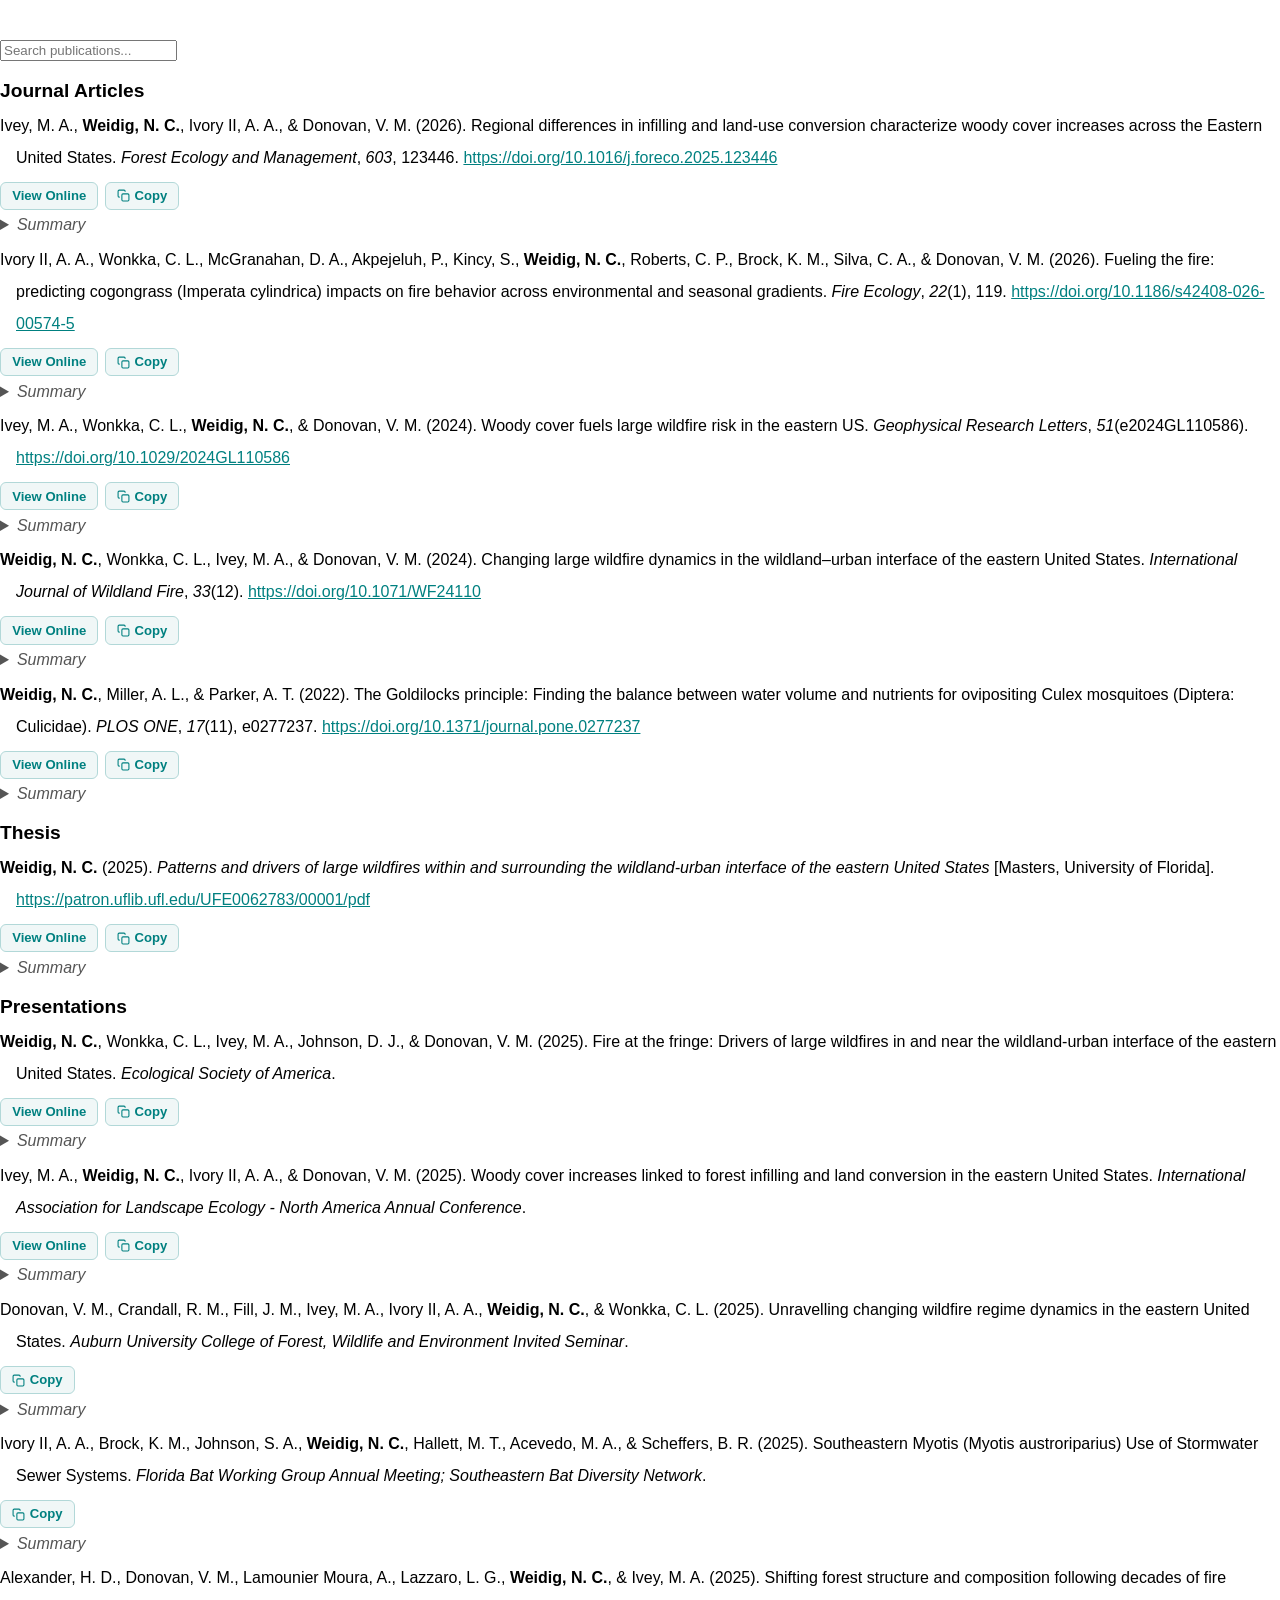
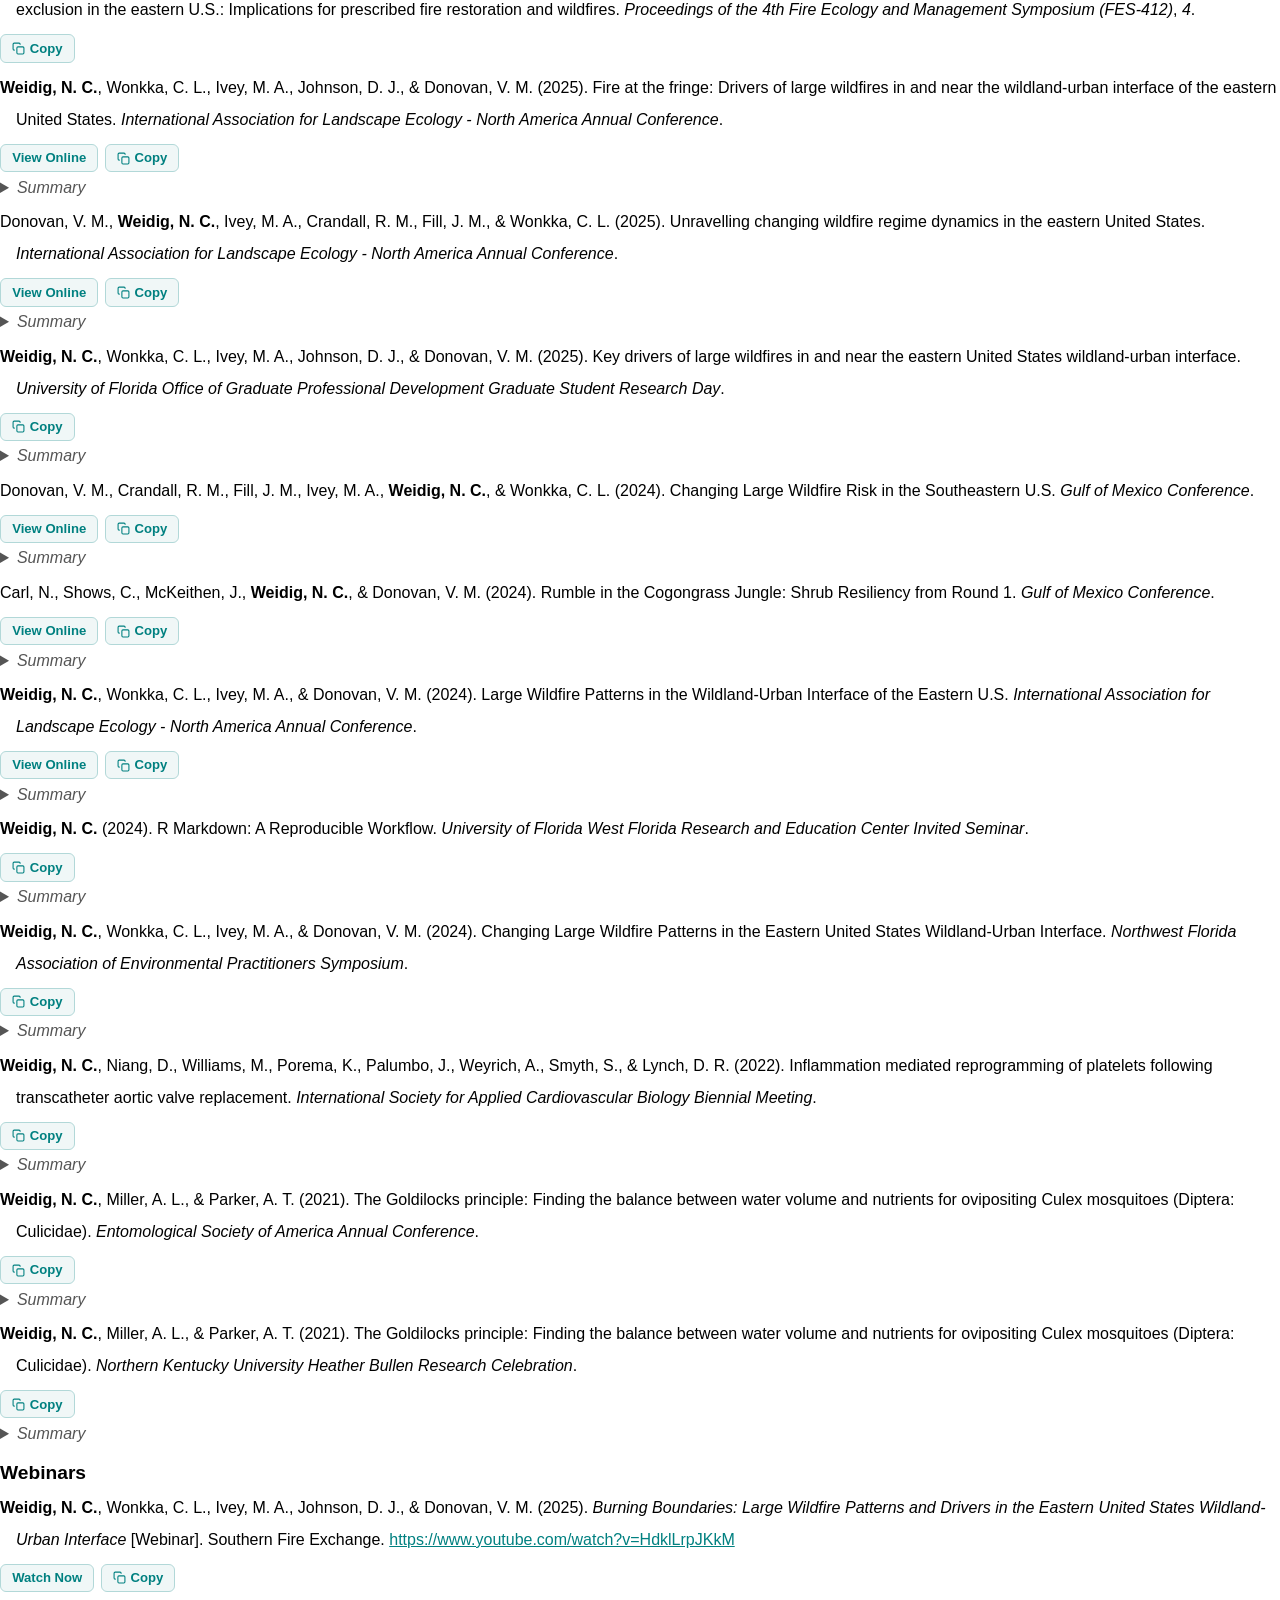
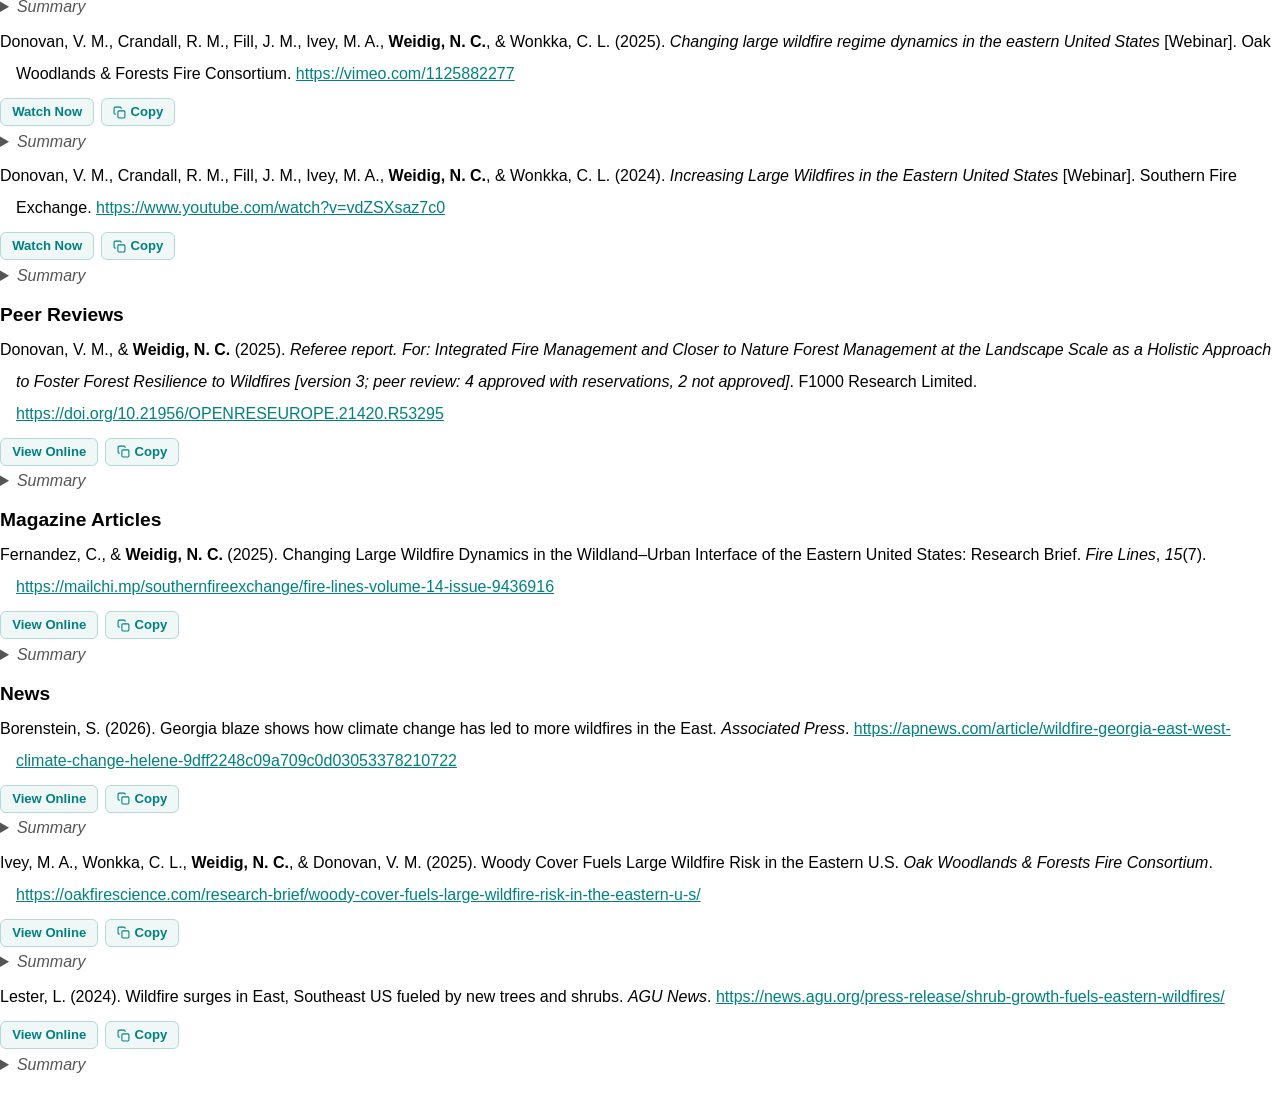
<file: embed.html>
<!DOCTYPE html>
<html lang="en">
<head>
<meta charset="UTF-8">
<meta name="viewport" content="width=device-width, initial-scale=1.0">
<title>Publications</title>
<meta http-equiv="Content-Security-Policy" content="default-src 'none'; script-src 'unsafe-inline'; style-src 'self' 'unsafe-inline' https://fonts.googleapis.com; font-src https://fonts.gstatic.com; img-src 'self' data: https:; connect-src 'none'; base-uri 'none'; form-action 'none'; object-src 'none'; upgrade-insecure-requests;">
<link rel="stylesheet" href="themes/default.css">
</head>
<body class="pub-embed">
<main class="publications">
<input id="pub-search" type="search" placeholder="Search publications..." aria-label="Search publications" />
<!-- START PUBS -->
<h2 class="type-heading">Journal Articles</h2><div class="entry"><div class="csl-bib-body" style="line-height:2;padding-left:1em;text-indent:-1em">
  <div class="csl-entry">Ivey, M. A., <strong>Weidig, N. C.</strong>, Ivory II, A. A., &amp; Donovan, V. M. (2026). Regional differences in infilling and land-use conversion characterize woody cover increases across the Eastern United States. <i>Forest Ecology and Management</i>, <i>603</i>, 123446. <a href="https://doi.org/10.1016/j.foreco.2025.123446" target="_blank" rel="noopener noreferrer">https://doi.org/10.1016/j.foreco.2025.123446</a></div>
</div><div class="entry-actions"><a class="entry-link-btn" href="https://doi.org/10.1016/j.foreco.2025.123446" target="_blank" rel="noopener noreferrer" aria-label="View Online: Regional differences in infilling and land-use conversion characterize woody cover increases across the Eastern United States">View Online</a><button class="copy-btn" title="Copy citation" aria-live="polite"><svg aria-hidden="true" viewBox="0 0 24 24" fill="none" stroke="currentColor" stroke-width="2"><rect x="9" y="9" width="13" height="13" rx="2" ry="2"></rect><path d="M5 15H4a2 2 0 0 1-2-2V4a2 2 0 0 1 2-2h9a2 2 0 0 1 2 2v1"></path></svg> Copy</button><details><summary>Summary</summary><p>Trees and shrubs are expanding into historically open ecosystems across the globe, threatening ecological function and ecosystem services. Across much of the eastern U.S., increasing woody cover has been associated with ecological degradation of forest and savanna ecosystems, and more recently, heightened large wildfire risk. Understanding patterns in woody cover increases will be paramount for assessing potential ecological outcomes and developing region-specific management approaches. Using remotely sensed land-use and vegetation cover data, we quantified changes in woody cover between 2001 and 2021 across land-use types in the eastern U.S. to determine the relative contribution of forest infilling and land-use conversion to woody cover increases. Woody cover increased across a range of land-use types in the eastern U.S. including wetlands, pasturelands, and forests. Infilling of deciduous forests and encroachment in open land-use types such as pasturelands dominated the northeast. In contrast, high levels of land-use conversion from non-woody land-use types to forests along with increasing woody cover in wetlands dominated the southeast. Our findings suggest that increasing woody cover in the eastern U.S. likely reflects both intentional increases of woody cover by silviculture as well as unintentional increases tied to wetland woody encroachment and forest densification. Our findings highlight areas to target ecological impact assessments and management efforts. Further, we demonstrate a growing need to assess the potential impacts of expanding pine plantation area on forest ecology and changing wildfire risk.</p></details></div></div><div class="entry"><div class="csl-bib-body" style="line-height:2;padding-left:1em;text-indent:-1em">
  <div class="csl-entry">Ivory II, A. A., Wonkka, C. L., McGranahan, D. A., Akpejeluh, P., Kincy, S., <strong>Weidig, N. C.</strong>, Roberts, C. P., Brock, K. M., Silva, C. A., &amp; Donovan, V. M. (2026). Fueling the fire: predicting cogongrass (Imperata cylindrica) impacts on fire behavior across environmental and seasonal gradients. <i>Fire Ecology</i>, <i>22</i>(1), 119. <a href="https://doi.org/10.1186/s42408-026-00574-5" target="_blank" rel="noopener noreferrer">https://doi.org/10.1186/s42408-026-00574-5</a></div>
</div><div class="entry-actions"><a class="entry-link-btn" href="https://doi.org/10.1186/s42408-026-00574-5" target="_blank" rel="noopener noreferrer" aria-label="View Online: Fueling the fire: predicting cogongrass (Imperata cylindrica) impacts on fire behavior across environmental and seasonal gradients">View Online</a><button class="copy-btn" title="Copy citation" aria-live="polite"><svg aria-hidden="true" viewBox="0 0 24 24" fill="none" stroke="currentColor" stroke-width="2"><rect x="9" y="9" width="13" height="13" rx="2" ry="2"></rect><path d="M5 15H4a2 2 0 0 1-2-2V4a2 2 0 0 1 2-2h9a2 2 0 0 1 2 2v1"></path></svg> Copy</button><details><summary>Summary</summary><p>Invasive species can fundamentally alter fire regimes by modifying fuel characteristics, yet predicting their impacts on fire behavior remains challenging. Cogongrass (Imperata cylindrica), a highly invasive grass spreading across the southeastern US, has been associated with increased fuel loads and fire intensity, but it is unclear how its impacts on fuel load and fire behavior vary across environmental and seasonal gradients. We measured fuel characteristics across 159 cogongrass invaded and non-invaded plots spanning from central Florida to southern Mississippi across multiple seasons. Using these data, we developed custom fuel models in BehavePlus to predict cogongrass effects on surface fire behavior and tree torching across spatial and temporal gradients. Cogongrass invasion increased live fuel loads by up to 1.96 t/ha, with effects strongest in summer and at lower latitudes, and dead fuel loads by up to 1.88 t/ha across all sites. Latitude × invasion interactions indicated that fuel load differences between invaded and non-invaded plots diminished toward northern sites. Cogongrass-driven fuel load alterations elevated surface fire rate of spread (median + 0.75 m/min), and flame length (+ 0.16 m), with the largest increases observed in spring (rate of spread: + 2.60 m/min; flame length: + 0.80 m). Invasion also consistently increased the crown fire transition probability, with magnitudes mirroring those of surface fire effects. Our findings highlight the potential for cogongrass to substantially alter fire behavior across a range of environmental conditions, although the magnitude of these effects varies geographically and tends to be strongest at lower latitudes. These results underscore the importance of targeted management in regional fire planning of invaded landscapes.</p></details></div></div><div class="entry"><div class="csl-bib-body" style="line-height:2;padding-left:1em;text-indent:-1em">
  <div class="csl-entry">Ivey, M. A., Wonkka, C. L., <strong>Weidig, N. C.</strong>, &amp; Donovan, V. M. (2024). Woody cover fuels large wildfire risk in the eastern US. <i>Geophysical Research Letters</i>, <i>51</i>(e2024GL110586). <a href="https://doi.org/10.1029/2024GL110586" target="_blank" rel="noopener noreferrer">https://doi.org/10.1029/2024GL110586</a></div>
</div><div class="entry-actions"><a class="entry-link-btn" href="https://doi.org/10.1029/2024GL110586" target="_blank" rel="noopener noreferrer" aria-label="View Online: Woody cover fuels large wildfire risk in the eastern US">View Online</a><button class="copy-btn" title="Copy citation" aria-live="polite"><svg aria-hidden="true" viewBox="0 0 24 24" fill="none" stroke="currentColor" stroke-width="2"><rect x="9" y="9" width="13" height="13" rx="2" ry="2"></rect><path d="M5 15H4a2 2 0 0 1-2-2V4a2 2 0 0 1 2-2h9a2 2 0 0 1 2 2v1"></path></svg> Copy</button><details><summary>Summary</summary><p>Large wildfires are increasing in the eastern United States; however, what factors are heightening large wildfire risk remains unclear. Increases in fuel loads from woody encroachment and canopy infilling have been associated with increasing wildfire risk in other US regions. Understanding if and where woody cover increases wildfire risk can help direct proactive fuels management. We characterize multi-scale changes in woody cover through time and assess the relationship between woody cover and large wildfire (&gt;200 ha) occurrence in the eastern US between 1990 and 2020. We found a 37% increase in woody cover across the eastern US, with increases occurring in every ecoregion. The odds of large wildfire increased as woody cover increased in most central and southern ecoregions, where large wildfires were typically more likely in areas with high woody cover (70%–100% cover). Our findings suggest fuels management will be an important tool for reducing large wildfire risk.</p></details></div></div><div class="entry"><div class="csl-bib-body" style="line-height:2;padding-left:1em;text-indent:-1em">
  <div class="csl-entry"><strong>Weidig, N. C.</strong>, Wonkka, C. L., Ivey, M. A., &amp; Donovan, V. M. (2024). Changing large wildfire dynamics in the wildland–urban interface of the eastern United States. <i>International Journal of Wildland Fire</i>, <i>33</i>(12). <a href="https://doi.org/10.1071/WF24110" target="_blank" rel="noopener noreferrer">https://doi.org/10.1071/WF24110</a></div>
</div><div class="entry-actions"><a class="entry-link-btn" href="https://doi.org/10.1071/WF24110" target="_blank" rel="noopener noreferrer" aria-label="View Online: Changing large wildfire dynamics in the wildland–urban interface of the eastern United States">View Online</a><button class="copy-btn" title="Copy citation" aria-live="polite"><svg aria-hidden="true" viewBox="0 0 24 24" fill="none" stroke="currentColor" stroke-width="2"><rect x="9" y="9" width="13" height="13" rx="2" ry="2"></rect><path d="M5 15H4a2 2 0 0 1-2-2V4a2 2 0 0 1 2-2h9a2 2 0 0 1 2 2v1"></path></svg> Copy</button><details><summary>Summary</summary><p>The recent increase in large wildfires in the eastern United States makes it crucial to examine the subsequent risk to human life and property. In the eastern US, the wildland–urban interface (WUI), where wildfire risk is greatest, has expanded tremendously over the last three decades. Aims: This study aimed to understand how increasing wildfires in the eastern US are manifesting in the WUI. We quantified WUI growth and characterised large (&gt;200 ha) wildfire regimes inside and outside the WUI at multiple spatial scales across the eastern US between 1986 and 2021. WUI wildfires in the eastern US comprised 45% of all large wildfires and 55% of the area burned, were on average 46% larger than non-WUI wildfires, and are becoming more frequent in spring. Most increases in wildfire number and area burned occurred outside of the WUI. The WUI plays an important role in large wildfire dynamics in the eastern US; however, increases in the number of large wildfires have occurred primarily outside the WUI. Our findings highlight important interactions between human development and large wildfire occurrence in the eastern US and should be used to direct future region-specific assessments of changing wildfire risk.</p></details></div></div><div class="entry"><div class="csl-bib-body" style="line-height:2;padding-left:1em;text-indent:-1em">
  <div class="csl-entry"><strong>Weidig, N. C.</strong>, Miller, A. L., &amp; Parker, A. T. (2022). The Goldilocks principle: Finding the balance between water volume and nutrients for ovipositing Culex mosquitoes (Diptera: Culicidae). <i>PLOS ONE</i>, <i>17</i>(11), e0277237. <a href="https://doi.org/10.1371/journal.pone.0277237" target="_blank" rel="noopener noreferrer">https://doi.org/10.1371/journal.pone.0277237</a></div>
</div><div class="entry-actions"><a class="entry-link-btn" href="https://doi.org/10.1371/journal.pone.0277237" target="_blank" rel="noopener noreferrer" aria-label="View Online: The Goldilocks principle: Finding the balance between water volume and nutrients for ovipositing Culex mosquitoes (Diptera: Culicidae)">View Online</a><button class="copy-btn" title="Copy citation" aria-live="polite"><svg aria-hidden="true" viewBox="0 0 24 24" fill="none" stroke="currentColor" stroke-width="2"><rect x="9" y="9" width="13" height="13" rx="2" ry="2"></rect><path d="M5 15H4a2 2 0 0 1-2-2V4a2 2 0 0 1 2-2h9a2 2 0 0 1 2 2v1"></path></svg> Copy</button><details><summary>Summary</summary><p>Females of container-breeding mosquito species use visual and chemical cues to determine suitable habitats to oviposit their eggs. Female Culex mosquitoes oviposit single egg rafts containing hundreds of eggs on the surface of water in container habitats. In this project, the effects of water volume and nutrient concentration were studied using three semi-controlled field assays to determine the role these parameters play on female Culex mosquito oviposition preference. The results of this study suggest female Culex prefer to oviposit in larger volumes of water and higher concentrations of nutrients separately, but chose intermediate conditions when presented with a combination of these two variables, which follows the Goldilocks principle. This choice may provide their offspring with optimal conditions for development by reducing intraspecific competition, thereby maximizing the biological fitness of the ovipositing Culex females.</p></details></div></div><h2 class="type-heading">Thesis</h2><div class="entry"><div class="csl-bib-body" style="line-height:2;padding-left:1em;text-indent:-1em">
  <div class="csl-entry"><strong>Weidig, N. C.</strong> (2025). <i>Patterns and drivers of large wildfires within and surrounding the wildland-urban interface of the eastern United States</i> [Masters, University of Florida]. <a href="https://patron.uflib.ufl.edu/UFE0062783/00001/pdf" target="_blank" rel="noopener noreferrer">https://patron.uflib.ufl.edu/UFE0062783/00001/pdf</a></div>
</div><div class="entry-actions"><a class="entry-link-btn" href="https://patron.uflib.ufl.edu/UFE0062783/00001/pdf" target="_blank" rel="noopener noreferrer" aria-label="View Online: Patterns and drivers of large wildfires within and surrounding the wildland-urban interface of the eastern United States">View Online</a><button class="copy-btn" title="Copy citation" aria-live="polite"><svg aria-hidden="true" viewBox="0 0 24 24" fill="none" stroke="currentColor" stroke-width="2"><rect x="9" y="9" width="13" height="13" rx="2" ry="2"></rect><path d="M5 15H4a2 2 0 0 1-2-2V4a2 2 0 0 1 2-2h9a2 2 0 0 1 2 2v1"></path></svg> Copy</button><details><summary>Summary</summary><p>The recent increase in large wildfires in the eastern United States makes it crucial to examine the subsequent risk to human life and property. In the East, the wildland-urban interface (WUI), where wildfire risk is greatest, has expanded tremendously over the last three decades. In this thesis, we aimed to understand how increasing large wildfires in the East are manifesting in the WUI. Using large (≥200 ha) wildfire perimeters, we (1) assessed WUI growth and its relationship with large wildfire regime characteristics and (2) determined the spatial WUI-wildfire relationships and the social and environmental factors driving these patterns over the last three decades in the eastern US at multiple spatial scales. While the WUI only makes up 22% of the East, WUI wildfires comprised 45% of all large wildfires and 55% of the area burned, were on average 46% larger than non-WUI wildfires, and are becoming more frequent in spring. Most increases in wildfire activity occurred outside of the WUI. Additionally, large wildfires burn less often in the WUI and less of the WUI than expected at random; however, wildfires that burn outside of the WUI burn closer to the WUI than expected. Environmental factors and, to a lesser extent, social variables are important for predicting these WUI-wildfire relationships. Higher levels of woody cover, drier conditions, and strained federal suppression resources drove wildfire occurrence in and near the WUI. Our findings highlight important interactions between human development and large wildfire occurrence and the need for proactive fuels management in the East.</p></details></div></div><h2 class="type-heading">Presentations</h2><div class="entry"><div class="csl-bib-body" style="line-height:2;padding-left:1em;text-indent:-1em"> <div class="csl-entry"><strong>Weidig, N. C.</strong>, Wonkka, C. L., Ivey, M. A., Johnson, D. J., &amp; Donovan, V. M. (2025). Fire at the fringe: Drivers of large wildfires in and near the wildland-urban interface of the eastern United States. <i>Ecological Society of America</i>. </div>
</div><div class="entry-actions"><a class="entry-link-btn" href="https://events.rdmobile.com/Lists/Details/2996882" target="_blank" rel="noopener noreferrer" aria-label="View Online: Fire at the fringe: Drivers of large wildfires in and near the wildland-urban interface of the eastern United States">View Online</a><button class="copy-btn" title="Copy citation" aria-live="polite"><svg aria-hidden="true" viewBox="0 0 24 24" fill="none" stroke="currentColor" stroke-width="2"><rect x="9" y="9" width="13" height="13" rx="2" ry="2"></rect><path d="M5 15H4a2 2 0 0 1-2-2V4a2 2 0 0 1 2-2h9a2 2 0 0 1 2 2v1"></path></svg> Copy</button><details><summary>Summary</summary><p>Large wildfires are increasing in the eastern U.S., which contains the greatest amount of wildland-urban interface (WUI) compared to the rest of the country. Wildfires in and near the WUI pose the greatest risk to human life and property. However, the spatial relationship between large wildfires and the WUI in the eastern U.S., as well as which factors drive these patterns, remains unclear. Using large wildfire (&gt;200 ha) data from 1991 and 2021, we (1) assessed the spatial relationships of large wildfires relative to the WUI and (2) modeled these relationships using a variety of social and environmental variables at multiple spatial scales. Specifically, we assessed wildfire WUI status (intersecting or outside the WUI), distance to WUI, and proportion of WUI area burned.

We found that fewer large wildfires burned in the WUI compared to randomly selected locations within the study region. Wildfires that intersected the WUI burned either a very small or very large proportion of the WUI; however, wildfires outside the WUI burned closer to it than expected by chance. At the largest spatial scale, our global model containing weather, fuel, ignition, and suppression-related variables best explained the relationship between wildfires and the WUI. Overall, wildfires in the WUI burned in areas with higher woody cover, more suppression resources nearby, higher road density, lower precipitation, lower wind speed, and during times when suppression resources were more strained than wildfires outside the WUI. As wildfires burned a greater proportion of the WUI, these trends were heightened. Large wildfires that burned closer to the WUI had higher woody cover, higher road density, and lower fuel moisture. At the regional scale, significantly correlated factors driving these relationships varied among eastern ecoregions, suggesting regionally context-dependent wildfire risk. Our findings highlight the need for region-specific wildfire risk management and improved fire suppression planning.</p></details></div></div><div class="entry"><div class="csl-bib-body" style="line-height:2;padding-left:1em;text-indent:-1em"> <div class="csl-entry">Ivey, M. A., <strong>Weidig, N. C.</strong>, Ivory II, A. A., &amp; Donovan, V. M. (2025). Woody cover increases linked to forest infilling and land conversion in the eastern United States. <i>International Association for Landscape Ecology - North America Annual Conference</i>. </div>
</div><div class="entry-actions"><a class="entry-link-btn" href="https://www.ialena.org/uploads/9/4/8/2/94821076/iale_program_handout_final.pdf" target="_blank" rel="noopener noreferrer" aria-label="View Online: Woody cover increases linked to forest infilling and land conversion in the eastern United States">View Online</a><button class="copy-btn" title="Copy citation" aria-live="polite"><svg aria-hidden="true" viewBox="0 0 24 24" fill="none" stroke="currentColor" stroke-width="2"><rect x="9" y="9" width="13" height="13" rx="2" ry="2"></rect><path d="M5 15H4a2 2 0 0 1-2-2V4a2 2 0 0 1 2-2h9a2 2 0 0 1 2 2v1"></path></svg> Copy</button><details><summary>Summary</summary><p>Woody cover increases in historically open ecosystems are occurring across the globe, leading to ecosystem degradation and increased wildfire risk. Tree and shrub cover is increasing in the eastern United States, which historically was dominated by open forest ecosystems; however, it is still unclear whether recent woody cover increases are due to infilling, linked to ecosystem degradation due to fire suppression, or to land use changes such as conversion of croplands to commercial pine plantations. Understanding the nature of recent woody cover increases is essential for identifying and addressing potential risks to ecosystem function and human activities. Using remotely sensed data, we quantified woody cover changes from 2001 to 2021 across land use types and compared the relative contribution of infilling and land-use conversion to increasing woody cover trends. We found that although overall forest cover had decreased, remaining forests became denser, especially deciduous forests. This infilling contributed the majority of increasing woody cover on the landscape. However, the conversion of non-forested land-cover types to evergreen forests was also a significant contributor to increasing woody cover on the landscape, especially in the southern half of the region. Our findings suggest that forest infilling is the greatest contributor to increasing woody cover in the eastern U.S., suggesting the continued degradation of fire-dependent open forests in the eastern U.S.</p></details></div></div><div class="entry"><div class="csl-bib-body" style="line-height:2;padding-left:1em;text-indent:-1em"> <div class="csl-entry">Donovan, V. M., Crandall, R. M., Fill, J. M., Ivey, M. A., Ivory II, A. A., <strong>Weidig, N. C.</strong>, &amp; Wonkka, C. L. (2025). Unravelling changing wildfire regime dynamics in the eastern United States. <i>Auburn University College of Forest, Wildlife and Environment Invited Seminar</i>.</div>
</div><div class="entry-actions"><button class="copy-btn" title="Copy citation" aria-live="polite"><svg aria-hidden="true" viewBox="0 0 24 24" fill="none" stroke="currentColor" stroke-width="2"><rect x="9" y="9" width="13" height="13" rx="2" ry="2"></rect><path d="M5 15H4a2 2 0 0 1-2-2V4a2 2 0 0 1 2-2h9a2 2 0 0 1 2 2v1"></path></svg> Copy</button><details><summary>Summary</summary><p>Dr. Donovan discussed her research on changing wildfire dynamics in the eastern U.S., highlighting trends of increasing wildfire size, frequency, and shifts in seasonality. She also explored how rising woody cover and climate-woody cover interactions contribute to wildfire risk. Her findings are crucial for improving wildfire risk management strategies.</p></details></div></div><div class="entry"><div class="csl-bib-body" style="line-height:2;padding-left:1em;text-indent:-1em"> <div class="csl-entry">Ivory II, A. A., Brock, K. M., Johnson, S. A., <strong>Weidig, N. C.</strong>, Hallett, M. T., Acevedo, M. A., &amp; Scheffers, B. R. (2025). Southeastern Myotis (Myotis austroriparius) Use of Stormwater Sewer Systems. <i>Florida Bat Working Group Annual Meeting; Southeastern Bat Diversity Network</i>.</div>
</div><div class="entry-actions"><button class="copy-btn" title="Copy citation" aria-live="polite"><svg aria-hidden="true" viewBox="0 0 24 24" fill="none" stroke="currentColor" stroke-width="2"><rect x="9" y="9" width="13" height="13" rx="2" ry="2"></rect><path d="M5 15H4a2 2 0 0 1-2-2V4a2 2 0 0 1 2-2h9a2 2 0 0 1 2 2v1"></path></svg> Copy</button><details><summary>Summary</summary><p>As urbanization continues, animals are increasingly compelled to navigate human-altered environments. Here we investigate wildlife use of stormwater sewer systems (SSS), a widespread, subterranean environment resulting from urbanization. We used camera traps to reveal how wildlife exploit subterranean pathways, shedding light on their presence within this anthropogenic context in Alachua County, Florida. From February to May 2023, we documented a total of 35 species of vertebrates within SSS, including amphibians, reptiles, and birds, although mammals dominated our sample. Raccoons and Southeastern Myotis accounted for more than half of all observations, signifying their prevalence and widespread presence within SSS. Our research offers a comprehensive exploration of vertebrate diversity within an unconventional urban habitat and provides valuable insights into the relationship between SSS and species utilization patterns. Ultimately, our research lays the groundwork for future studies and informs the development of ecologically conscientious urban planning strategies.</p></details></div></div><div class="entry"><div class="csl-bib-body" style="line-height:2;padding-left:1em;text-indent:-1em"> <div class="csl-entry">Alexander, H. D., Donovan, V. M., Lamounier Moura, A., Lazzaro, L. G., <strong>Weidig, N. C.</strong>, &amp; Ivey, M. A. (2025). Shifting forest structure and composition following decades of fire exclusion in the eastern U.S.: Implications for prescribed fire restoration and wildfires. <i>Proceedings of the 4th Fire Ecology and Management Symposium (FES-412)</i>, <i>4</i>.</div>
</div><div class="entry-actions"><button class="copy-btn" title="Copy citation" aria-live="polite"><svg aria-hidden="true" viewBox="0 0 24 24" fill="none" stroke="currentColor" stroke-width="2"><rect x="9" y="9" width="13" height="13" rx="2" ry="2"></rect><path d="M5 15H4a2 2 0 0 1-2-2V4a2 2 0 0 1 2-2h9a2 2 0 0 1 2 2v1"></path></svg> Copy</button></div></div><div class="entry"><div class="csl-bib-body" style="line-height:2;padding-left:1em;text-indent:-1em"> <div class="csl-entry"><strong>Weidig, N. C.</strong>, Wonkka, C. L., Ivey, M. A., Johnson, D. J., &amp; Donovan, V. M. (2025). Fire at the fringe: Drivers of large wildfires in and near the wildland-urban interface of the eastern United States. <i>International Association for Landscape Ecology - North America Annual Conference</i>. </div>
</div><div class="entry-actions"><a class="entry-link-btn" href="https://www.ialena.org/uploads/9/4/8/2/94821076/iale_program_handout_final.pdf" target="_blank" rel="noopener noreferrer" aria-label="View Online: Fire at the fringe: Drivers of large wildfires in and near the wildland-urban interface of the eastern United States">View Online</a><button class="copy-btn" title="Copy citation" aria-live="polite"><svg aria-hidden="true" viewBox="0 0 24 24" fill="none" stroke="currentColor" stroke-width="2"><rect x="9" y="9" width="13" height="13" rx="2" ry="2"></rect><path d="M5 15H4a2 2 0 0 1-2-2V4a2 2 0 0 1 2-2h9a2 2 0 0 1 2 2v1"></path></svg> Copy</button><details><summary>Summary</summary><p>Large wildfires are increasing in the eastern U.S., which contains the greatest amount of WUI compared to the rest of the country. Wildfires in and near the WUI pose the greatest risk to human life and property. However, the spatial relationship between large wildfires and the WUI in the eastern U.S., as well as which factors drive these patterns, remains unclear. Using large wildfire (&gt;200 ha) data from 1991 and 2021, we (1) assessed the spatial relationships of large wildfires relative to the WUI and (2) modeled these relationships using a variety of social and environmental variables at multiple spatial scales. Specifically, we assessed wildfire WUI status (intersecting or outside the WUI), distance to WUI, and proportion of WUI area burned. We found that fewer wildfires burned in the WUI compared to a random distribution. Wildfires that intersected the WUI burned either a very small or very large proportion of the WUI; however, wildfires outside the WUI burned closer to it than expected at random. At the largest spatial scale, our global model containing weather, fuel, ignition, and suppression-related variables best explained the relationship between wildfires and the WUI. Overall, wildfires in the WUI burned in areas with higher woody cover, more suppression resources nearby, higher road density, lower precipitation, lower wind speed and during times when suppression resources were more strained than wildfires outside the WUI. Wildfires that burned a larger proportion of the WUI or burned closer to the WUI experienced similar trends compared to wildfires that burned a smaller proportion of the WUI or burned farther from the WUI. At the regional scale, factors driving these relationships varied among eastern ecoregions. Our findings highlight the need for region-specific wildfire risk management and improved fire suppression planning.</p></details></div></div><div class="entry"><div class="csl-bib-body" style="line-height:2;padding-left:1em;text-indent:-1em"> <div class="csl-entry">Donovan, V. M., <strong>Weidig, N. C.</strong>, Ivey, M. A., Crandall, R. M., Fill, J. M., &amp; Wonkka, C. L. (2025). Unravelling changing wildfire regime dynamics in the eastern United States. <i>International Association for Landscape Ecology - North America Annual Conference</i>. </div>
</div><div class="entry-actions"><a class="entry-link-btn" href="https://www.ialena.org/uploads/9/4/8/2/94821076/iale_program_handout_final.pdf" target="_blank" rel="noopener noreferrer" aria-label="View Online: Unravelling changing wildfire regime dynamics in the eastern United States">View Online</a><button class="copy-btn" title="Copy citation" aria-live="polite"><svg aria-hidden="true" viewBox="0 0 24 24" fill="none" stroke="currentColor" stroke-width="2"><rect x="9" y="9" width="13" height="13" rx="2" ry="2"></rect><path d="M5 15H4a2 2 0 0 1-2-2V4a2 2 0 0 1 2-2h9a2 2 0 0 1 2 2v1"></path></svg> Copy</button><details><summary>Summary</summary><p>Wildfire risk is changing across the globe. We provide a summary of ongoing investigations into changes in large (&gt;200 ha) wildfire activity across multiple scales in the eastern U.S. and the interacting factors affecting wildfire risk. We found shifting wildfire regime characteristics across south and central ecoregions in the east that include increasing wildfire number, size, and annual occurrence, along with changes in wildfire seasonality. Human ignitions started most wildfires in the eastern U.S., though in the Southern Coastal Plain, the majority of area burned was caused by naturally started wildfires. Just under half of all wildfires burned within the Wildland-Urban Interface (WUI), where the greatest risk to human life and property from wildfires exists. However, increasing trends in large wildfire are largely occurring outside the WUI. We find factors such as suppression potential, weather conditions, and fuels influence this dynamic. We also identified long-term increases in woody cover across eastern ecoregions, linking higher levels of woody cover to heightened wildfire risk in multiple locations. Further investigations find that climate-woody cover interactions strongly predict large wildfire occurrence across numerous eastern ecoregions. While further research into the drivers of changing large wildfire patterns is needed, we suggest the strategic application of fuels management along with the development of fire-resistant homes and buildings to enhance community resilience to wildfire.</p></details></div></div><div class="entry"><div class="csl-bib-body" style="line-height:2;padding-left:1em;text-indent:-1em"> <div class="csl-entry"><strong>Weidig, N. C.</strong>, Wonkka, C. L., Ivey, M. A., Johnson, D. J., &amp; Donovan, V. M. (2025). Key drivers of large wildfires in and near the eastern United States wildland-urban interface. <i>University of Florida Office of Graduate Professional Development Graduate Student Research Day</i>.</div>
</div><div class="entry-actions"><button class="copy-btn" title="Copy citation" aria-live="polite"><svg aria-hidden="true" viewBox="0 0 24 24" fill="none" stroke="currentColor" stroke-width="2"><rect x="9" y="9" width="13" height="13" rx="2" ry="2"></rect><path d="M5 15H4a2 2 0 0 1-2-2V4a2 2 0 0 1 2-2h9a2 2 0 0 1 2 2v1"></path></svg> Copy</button><details><summary>Summary</summary><p>Large wildfires are increasing in the eastern U.S., which contains the greatest amount of WUI compared to the rest of the country. Wildfires in and near the WUI pose the greatest risk to human life and property. However, the spatial relationship between large wildfires and the WUI in the eastern U.S., as well as which factors drive these patterns, remains unclear. Using large wildfire (&gt;200 ha) data from 1991 and 2021, we (1) assessed the spatial relationships of large wildfires relative to the WUI and (2) modeled these relationships using a variety of social and environmental variables at multiple spatial scales. Specifically, we assessed wildfire WUI status (intersecting or outside the WUI), distance to WUI, and proportion of WUI area burned. We found that fewer wildfires burned in the WUI compared to a random distribution. Wildfires that intersected the WUI burned either a very small or very large proportion of the WUI; however, wildfires outside the WUI burned closer to it than expected at random. At the largest spatial scale, our global model containing weather, fuel, ignition, and suppression-related variables best explained the relationship between wildfires and the WUI. Overall, wildfires in the WUI burned in areas with higher woody cover, more suppression resources nearby, higher road density, lower precipitation, lower wind speed and during times when suppression resources were more strained than wildfires outside the WUI. Wildfires that burned a larger proportion of the WUI or burned closer to the WUI experienced similar trends compared to wildfires that burned a smaller proportion of the WUI or burned farther from the WUI. At the regional scale, factors driving these relationships varied among eastern ecoregions. Our findings highlight the need for region-specific wildfire risk management and improved fire suppression planning.</p></details></div></div><div class="entry"><div class="csl-bib-body" style="line-height:2;padding-left:1em;text-indent:-1em"> <div class="csl-entry">Donovan, V. M., Crandall, R. M., Fill, J. M., Ivey, M. A., <strong>Weidig, N. C.</strong>, &amp; Wonkka, C. L. (2024). Changing Large Wildfire Risk in the Southeastern U.S. <i>Gulf of Mexico Conference</i>. </div>
</div><div class="entry-actions"><a class="entry-link-btn" href="https://gulfofamericaalliance.org/wp-content/uploads/2024/02/GOMCON-Schedule-of-Concurrent-Sessions-02.14.24.pdf" target="_blank" rel="noopener noreferrer" aria-label="View Online: Changing Large Wildfire Risk in the Southeastern U.S.">View Online</a><button class="copy-btn" title="Copy citation" aria-live="polite"><svg aria-hidden="true" viewBox="0 0 24 24" fill="none" stroke="currentColor" stroke-width="2"><rect x="9" y="9" width="13" height="13" rx="2" ry="2"></rect><path d="M5 15H4a2 2 0 0 1-2-2V4a2 2 0 0 1 2-2h9a2 2 0 0 1 2 2v1"></path></svg> Copy</button><details><summary>Summary</summary><p>Global change is altering ecosystem structure and function including natural disturbance processes like fire that can threaten human communities. We assess changes in large (greater than 200 ha) wildfire activity across southeastern U.S. ecoregions and highlight current lines of investigation for factors that are increasing wildfire risk. We found shifting wildfire regime characteristics across southeastern ecoregions that include increasing wildfire number, size, and annual occurrence, along with changes in wildfire seasonality. More than 25% of wildfires occurred within the wildland-urban interface (WUI), where wildlands meet human development, and thus can pose a heightened risk to communities. However, increases in wildfires in the WUI were not as substantial as those in other areas. Human ignitions started most wildfires in the southeastern U.S., though in the Southern Coastal Plain, the majority of area burned was caused by naturally started wildfires. We also found long-term increases in woody cover across southeastern ecoregions, which has been associated with increasing wildfire risk. While further investigation into the drivers of changing large wildfire patterns are needed, we suggest further application of fuels management and the promotion of fire resistant homes and buildings to enhance community resilience to wildfire.</p></details></div></div><div class="entry"><div class="csl-bib-body" style="line-height:2;padding-left:1em;text-indent:-1em"> <div class="csl-entry">Carl, N., Shows, C., McKeithen, J., <strong>Weidig, N. C.</strong>, &amp; Donovan, V. M. (2024). Rumble in the Cogongrass Jungle: Shrub Resiliency from Round 1. <i>Gulf of Mexico Conference</i>. </div>
</div><div class="entry-actions"><a class="entry-link-btn" href="https://gulfofamericaalliance.org/wp-content/uploads/2024/02/GOMCON-Poster-Session-Floor-Plan-02.13.24.pdf" target="_blank" rel="noopener noreferrer" aria-label="View Online: Rumble in the Cogongrass Jungle: Shrub Resiliency from Round 1">View Online</a><button class="copy-btn" title="Copy citation" aria-live="polite"><svg aria-hidden="true" viewBox="0 0 24 24" fill="none" stroke="currentColor" stroke-width="2"><rect x="9" y="9" width="13" height="13" rx="2" ry="2"></rect><path d="M5 15H4a2 2 0 0 1-2-2V4a2 2 0 0 1 2-2h9a2 2 0 0 1 2 2v1"></path></svg> Copy</button><details><summary>Summary</summary><p>Cogongrass (Imperata cylindrica) is a pervasive invasive plant species across the Gulf of Mexico region and listed as the seventh worst weed in the world. Negative impacts to Gulf Coast ecosystems include agricultural disturbances, increased fire risk, and drastic declines in native plant communities. Cogongrass can form near or full monoculture patches in optimal conditions, with rapid colonization following recent disturbance events like fire where it outcompetes native species. However, the effects of newly infested Cogongrass colonizations on individual established native plants are relatively unknown. We investigated the impacts of cogongrass invasion on three native re-sprouting shrub species (Beautyberry, Yaupon Holly, and Mayberry) following a recent fire. We assessed variability in native plant height, leaf area, stem count, and diameter in relation to Cogongrass presence and percent groundcover to determine the effects of Cogongrass on shrub regeneration following fire. In addition, we measured soil moisture content and canopy cover as covariates. We hypothesized that Cogongrass will negatively impact native plant regeneration post-fire. Interestingly, we found positive relationships between shrub regeneration and cogongrass density, opposite to our prediction. Cogongrass density and soil moisture also were significantly correlated. Our data provides important information on native plant resistance to cogongrass invasion and may provide useful information for early intervention management following fire.</p></details></div></div><div class="entry"><div class="csl-bib-body" style="line-height:2;padding-left:1em;text-indent:-1em"> <div class="csl-entry"><strong>Weidig, N. C.</strong>, Wonkka, C. L., Ivey, M. A., &amp; Donovan, V. M. (2024). Large Wildfire Patterns in the Wildland-Urban Interface of the Eastern U.S. <i>International Association for Landscape Ecology - North America Annual Conference</i>. </div>
</div><div class="entry-actions"><a class="entry-link-btn" href="https://www.ialena.org/program-2024.html" target="_blank" rel="noopener noreferrer" aria-label="View Online: Large Wildfire Patterns in the Wildland-Urban Interface of the Eastern U.S.">View Online</a><button class="copy-btn" title="Copy citation" aria-live="polite"><svg aria-hidden="true" viewBox="0 0 24 24" fill="none" stroke="currentColor" stroke-width="2"><rect x="9" y="9" width="13" height="13" rx="2" ry="2"></rect><path d="M5 15H4a2 2 0 0 1-2-2V4a2 2 0 0 1 2-2h9a2 2 0 0 1 2 2v1"></path></svg> Copy</button><details><summary>Summary</summary><p>Wildfires are increasing in the eastern United States. The wildland-urban interface (WUI), which occurs at the intersection between human development and wildland vegetative fuels, remains the focus for predicting and mitigating wildfire risk. Wildfires in the WUI require more resources to suppress, destroy more homes, and pose a greater threat to human life. The eastern U.S. contains a disproportionately large amount of the WUI compared to other parts of the country, making it crucial to characterize differences between WUI and non-WUI wildfire regime changes. We contrast spatial and temporal characteristics of WUI versus non-WUI wildfire regimes across Level III ecoregions in the eastern U.S. using decadal WUI maps from 1990 to 2020 combined with large wildfire perimeter data and ignition source data from 1986 to 2021. We found that a substantial proportion of wildfires occurred in the WUI (45%), even though the WUI only makes up 22% of the eastern U.S. by area. The number of wildfires, mean area burned, and total area burned increased both inside and outside the WUI in most ecoregions. The primary source of wildfire ignitions in the WUI was arson and, secondarily, natural causes (lightning). The results of this study highlight the increasing risk of large wildfires in the eastern U.S. and can be used to help support informed decision-making surrounding wildfire risk management in the region.</p></details></div></div><div class="entry"><div class="csl-bib-body" style="line-height:2;padding-left:1em;text-indent:-1em"> <div class="csl-entry"><strong>Weidig, N. C.</strong> (2024). R Markdown: A Reproducible Workflow. <i>University of Florida West Florida Research and Education Center Invited Seminar</i>.</div>
</div><div class="entry-actions"><button class="copy-btn" title="Copy citation" aria-live="polite"><svg aria-hidden="true" viewBox="0 0 24 24" fill="none" stroke="currentColor" stroke-width="2"><rect x="9" y="9" width="13" height="13" rx="2" ry="2"></rect><path d="M5 15H4a2 2 0 0 1-2-2V4a2 2 0 0 1 2-2h9a2 2 0 0 1 2 2v1"></path></svg> Copy</button><details><summary>Summary</summary><p>This talk covers the fundamentals of using R Markdown to create reproducible workflows that seamlessly integrate code, results, and narrative. It will demonstrate how R Markdown enables efficient documentation and sharing of data analyses by combining R code with formatted text in a single document. Key topics include setting up R Markdown files, organizing content with chunks, generating dynamic reports in various formats, and best practices for maintaining reproducibility and clarity in data science projects.</p></details></div></div><div class="entry"><div class="csl-bib-body" style="line-height:2;padding-left:1em;text-indent:-1em"> <div class="csl-entry"><strong>Weidig, N. C.</strong>, Wonkka, C. L., Ivey, M. A., &amp; Donovan, V. M. (2024). Changing Large Wildfire Patterns in the Eastern United States Wildland-Urban Interface. <i>Northwest Florida Association of Environmental Practitioners Symposium</i>.</div>
</div><div class="entry-actions"><button class="copy-btn" title="Copy citation" aria-live="polite"><svg aria-hidden="true" viewBox="0 0 24 24" fill="none" stroke="currentColor" stroke-width="2"><rect x="9" y="9" width="13" height="13" rx="2" ry="2"></rect><path d="M5 15H4a2 2 0 0 1-2-2V4a2 2 0 0 1 2-2h9a2 2 0 0 1 2 2v1"></path></svg> Copy</button><details><summary>Summary</summary><p>The recent increase in large wildfires in the eastern United States makes it crucial to examine the subsequent risk to human life and property. In the eastern US, the wildland–urban interface (WUI), where wildfire risk is greatest, has expanded tremendously over the last three decades. Aims: This study aimed to understand how increasing wildfires in the eastern US are manifesting in the WUI. We quantified WUI growth and characterised large (&gt;200 ha) wildfire regimes inside and outside the WUI at multiple spatial scales across the eastern US between 1986 and 2021. WUI wildfires in the eastern US comprised 45% of all large wildfires and 55% of the area burned, were on average 46% larger than non-WUI wildfires, and are becoming more frequent in spring. Most increases in wildfire number and area burned occurred outside of the WUI. The WUI plays an important role in large wildfire dynamics in the eastern US; however, increases in the number of large wildfires have occurred primarily outside the WUI. Our findings highlight important interactions between human development and large wildfire occurrence in the eastern US and should be used to direct future region-specific assessments of changing wildfire risk.</p></details></div></div><div class="entry"><div class="csl-bib-body" style="line-height:2;padding-left:1em;text-indent:-1em"> <div class="csl-entry"><strong>Weidig, N. C.</strong>, Niang, D., Williams, M., Porema, K., Palumbo, J., Weyrich, A., Smyth, S., &amp; Lynch, D. R. (2022). Inflammation mediated reprogramming of platelets following transcatheter aortic valve replacement. <i>International Society for Applied Cardiovascular Biology Biennial Meeting</i>.</div>
</div><div class="entry-actions"><button class="copy-btn" title="Copy citation" aria-live="polite"><svg aria-hidden="true" viewBox="0 0 24 24" fill="none" stroke="currentColor" stroke-width="2"><rect x="9" y="9" width="13" height="13" rx="2" ry="2"></rect><path d="M5 15H4a2 2 0 0 1-2-2V4a2 2 0 0 1 2-2h9a2 2 0 0 1 2 2v1"></path></svg> Copy</button><details><summary>Summary</summary><p>Aortic valve replacement (AVR) remains the only definitive and efficacious treatment for patients with severe aortic stenosis (AS), a common valvular abnormality associated with high mortality, frequent hospitalizations, and over $1 billion annual cost to the healthcare system. However, a large number of patients are not suitable candidates for surgical aortic valve replacement. Transcatheter aortic valve replacement (TAVR) has emerged as an alternative non-surgical treatment option for symptomatic AS, and has been recently FDA approved for patients with intermediate or higher surgical risk. Despite advances in transcatheter valve technology, thromboembolic and bleeding issues continue to be major complications following TAVR which impact both short and long-term survival. The long-term goal of the proposed research is to optimize outcomes following TAVR by understanding the basis of the thromboinflammatory response, which has been shown to affect survival. Our strong preliminary data suggests that TAVR is associated with an increase in platelet derived inflammatory mediators and a pronounced acute inflammatory response, the degree of which correlates with baseline platelet reactivity. Furthermore, we demonstrated that survival following TAVR is predicted by development of persistent thrombocytopenia and lower baseline platelet aggregation. Accordingly, the central hypothesis of this proposal is that activation of coagulation, particularly via contact activation, and resultant platelet dysfunction are critically important for development of a pathologic thromboinflammatory response in a subset of patients following TAVR and is directly tied to adverse outcomes. This hypothesis will be tested by pursuing three specific aims: 1) determine the mechanism by which an increase in platelet reactivity following TAVR promotes an acute inflammatory response, 2) determine the impact of hemostatic factors on the inflammatory response, and 3) define the role of platelet derived inflammatory mediators (specifically protein disulfide isomerase) on 30 day survival. The mechanism of thrombotic and bleeding events following TAVR remains largely unknown as well as the impact of baseline primary hemostatic abnormalities and optimum post procedure antithrombotic therapy. The proposed studies are significant and innovative in that they will provide a mechanistic understanding of the cross-talk between the hemostatic factors, platelets and inflammatory systems in patients undergoing TAVR. The resulting findings from this study may provide a foundation for newer generation antithrombotic strategies, such as targeting contact factors or thrombin receptors, to optimize outcomes following transcatheter heart valve procedures.</p></details></div></div><div class="entry"><div class="csl-bib-body" style="line-height:2;padding-left:1em;text-indent:-1em"> <div class="csl-entry"><strong>Weidig, N. C.</strong>, Miller, A. L., &amp; Parker, A. T. (2021). The Goldilocks principle: Finding the balance between water volume and nutrients for ovipositing Culex mosquitoes (Diptera: Culicidae). <i>Entomological Society of America Annual Conference</i>.</div>
</div><div class="entry-actions"><button class="copy-btn" title="Copy citation" aria-live="polite"><svg aria-hidden="true" viewBox="0 0 24 24" fill="none" stroke="currentColor" stroke-width="2"><rect x="9" y="9" width="13" height="13" rx="2" ry="2"></rect><path d="M5 15H4a2 2 0 0 1-2-2V4a2 2 0 0 1 2-2h9a2 2 0 0 1 2 2v1"></path></svg> Copy</button><details><summary>Summary</summary><p>Females of container-breeding mosquito species use visual and chemical cues to determine suitable habitats to oviposit their eggs. Female Culex mosquitoes oviposit single egg rafts containing hundreds of eggs on the surface of water in container habitats. In this project, the effects of water volume and nutrient concentration were studied using three semi-controlled field assays to determine the role these parameters play on female Culex mosquito oviposition preference. The results of this study suggest female Culex prefer to oviposit in larger volumes of water and higher concentrations of nutrients separately, but chose intermediate conditions when presented with a combination of these two variables, which follows the Goldilocks principle. This choice may provide their offspring with optimal conditions for development by reducing intraspecific competition, thereby maximizing the biological fitness of the ovipositing Culex females.</p></details></div></div><div class="entry"><div class="csl-bib-body" style="line-height:2;padding-left:1em;text-indent:-1em"> <div class="csl-entry"><strong>Weidig, N. C.</strong>, Miller, A. L., &amp; Parker, A. T. (2021). The Goldilocks principle: Finding the balance between water volume and nutrients for ovipositing Culex mosquitoes (Diptera: Culicidae). <i>Northern Kentucky University Heather Bullen Research Celebration</i>.</div>
</div><div class="entry-actions"><button class="copy-btn" title="Copy citation" aria-live="polite"><svg aria-hidden="true" viewBox="0 0 24 24" fill="none" stroke="currentColor" stroke-width="2"><rect x="9" y="9" width="13" height="13" rx="2" ry="2"></rect><path d="M5 15H4a2 2 0 0 1-2-2V4a2 2 0 0 1 2-2h9a2 2 0 0 1 2 2v1"></path></svg> Copy</button><details><summary>Summary</summary><p>Females of container-breeding mosquito species use visual and chemical cues to determine suitable habitats to oviposit their eggs. Female Culex mosquitoes oviposit single egg rafts containing hundreds of eggs on the surface of water in container habitats. In this project, the effects of water volume and nutrient concentration were studied using three semi-controlled field assays to determine the role these parameters play on female Culex mosquito oviposition preference. The results of this study suggest female Culex prefer to oviposit in larger volumes of water and higher concentrations of nutrients separately, but chose intermediate conditions when presented with a combination of these two variables, which follows the Goldilocks principle. This choice may provide their offspring with optimal conditions for development by reducing intraspecific competition, thereby maximizing the biological fitness of the ovipositing Culex females.</p></details></div></div><h2 class="type-heading">Webinars</h2><div class="entry"><div class="csl-bib-body" style="line-height:2;padding-left:1em;text-indent:-1em">
  <div class="csl-entry"><strong>Weidig, N. C.</strong>, Wonkka, C. L., Ivey, M. A., Johnson, D. J., &amp; Donovan, V. M. (2025). <i>Burning Boundaries: Large Wildfire Patterns and Drivers in the Eastern United States Wildland-Urban Interface</i> [Webinar]. Southern Fire Exchange. <a href="https://www.youtube.com/watch?v=HdklLrpJKkM" target="_blank" rel="noopener noreferrer">https://www.youtube.com/watch?v=HdklLrpJKkM</a></div>
</div><div class="entry-actions"><a class="entry-link-btn webinar-link-btn" href="https://www.youtube.com/watch?v=HdklLrpJKkM" target="_blank" rel="noopener noreferrer" aria-label="Watch webinar: Burning Boundaries: Large Wildfire Patterns and Drivers in the Eastern United States Wildland-Urban Interface">Watch Now</a><button class="copy-btn" title="Copy citation" aria-live="polite"><svg aria-hidden="true" viewBox="0 0 24 24" fill="none" stroke="currentColor" stroke-width="2"><rect x="9" y="9" width="13" height="13" rx="2" ry="2"></rect><path d="M5 15H4a2 2 0 0 1-2-2V4a2 2 0 0 1 2-2h9a2 2 0 0 1 2 2v1"></path></svg> Copy</button><details><summary>Summary</summary><p>Large wildfires are increasing in the eastern United States, raising concern about the risk to human life and property within the wildland-urban interface (WUI), where development and vegetation intermingle. In this webinar, we will explore large wildfire patterns inside and outside the WUI and the factors driving these patterns over the past three decades in the eastern U.S. Although the WUI only covers 22% of this region by area, it plays a crucial role in large wildfire dynamics. We found that environmental factors—particularly higher woody cover and drier conditions—and, to a lesser extent, social factors, influence where wildfires occur in and near the WUI. Our findings highlight complex interactions between human development and large wildfire occurrence, as well as the need for proactive fuels management in the East.</p></details></div></div><div class="entry"><div class="csl-bib-body" style="line-height:2;padding-left:1em;text-indent:-1em">
  <div class="csl-entry">Donovan, V. M., Crandall, R. M., Fill, J. M., Ivey, M. A., <strong>Weidig, N. C.</strong>, &amp; Wonkka, C. L. (2025). <i>Changing large wildfire regime dynamics in the eastern United States</i> [Webinar]. Oak Woodlands &amp; Forests Fire Consortium. <a href="https://vimeo.com/1125882277" target="_blank" rel="noopener noreferrer">https://vimeo.com/1125882277</a></div>
</div><div class="entry-actions"><a class="entry-link-btn webinar-link-btn" href="https://vimeo.com/1125882277" target="_blank" rel="noopener noreferrer" aria-label="Watch webinar: Changing large wildfire regime dynamics in the eastern United States">Watch Now</a><button class="copy-btn" title="Copy citation" aria-live="polite"><svg aria-hidden="true" viewBox="0 0 24 24" fill="none" stroke="currentColor" stroke-width="2"><rect x="9" y="9" width="13" height="13" rx="2" ry="2"></rect><path d="M5 15H4a2 2 0 0 1-2-2V4a2 2 0 0 1 2-2h9a2 2 0 0 1 2 2v1"></path></svg> Copy</button><details><summary>Summary</summary><p>Dr. Donovan will provide a summary of her lab’s ongoing research investigations into changes in large (&gt;200 ha) wildfire activity across multiple scales in the eastern U.S. and the interacting factors affecting wildfire risk. Specifically, we found shifting wildfire regime characteristics across south and central ecoregions in the east that include increasing wildfire number, size, and annual occurrence, along with changes in wildfire seasonality.  Just under half of all wildfires burned within the wildland-urban interface (WUI), where the greatest risk to human life and property from wildfires exists. Increases in large wildfire are largely occurring outside the WUI, though these wildfires tend to be closer to the WUI than expected at random. We find factors such as suppression potential, weather conditions, and patterns in woody cover influence the WUI-wildfire dynamic, but relationships vary regionally. We also identified long-term increases in woody cover across eastern ecoregions, linking higher levels of woody cover to heightened wildfire risk in multiple locations. Further investigations have found that woody cover interactions with short-term drought strongly predict large wildfire occurrence across numerous eastern ecoregions. While further research into the drivers of changing large wildfire patterns is needed, we suggest the strategic application of fuels management along with the development of fire-resistant homes and buildings to enhance community resilience to wildfire in the east.</p></details></div></div><div class="entry"><div class="csl-bib-body" style="line-height:2;padding-left:1em;text-indent:-1em">
  <div class="csl-entry">Donovan, V. M., Crandall, R. M., Fill, J. M., Ivey, M. A., <strong>Weidig, N. C.</strong>, &amp; Wonkka, C. L. (2024). <i>Increasing Large Wildfires in the Eastern United States</i> [Webinar]. Southern Fire Exchange. <a href="https://www.youtube.com/watch?v=vdZSXsaz7c0" target="_blank" rel="noopener noreferrer">https://www.youtube.com/watch?v=vdZSXsaz7c0</a></div>
</div><div class="entry-actions"><a class="entry-link-btn webinar-link-btn" href="https://www.youtube.com/watch?v=vdZSXsaz7c0" target="_blank" rel="noopener noreferrer" aria-label="Watch webinar: Increasing Large Wildfires in the Eastern United States">Watch Now</a><button class="copy-btn" title="Copy citation" aria-live="polite"><svg aria-hidden="true" viewBox="0 0 24 24" fill="none" stroke="currentColor" stroke-width="2"><rect x="9" y="9" width="13" height="13" rx="2" ry="2"></rect><path d="M5 15H4a2 2 0 0 1-2-2V4a2 2 0 0 1 2-2h9a2 2 0 0 1 2 2v1"></path></svg> Copy</button><details><summary>Summary</summary><p>This webinar provides an overview of changing large wildfire regimes in the eastern U.S., highlighting increasing wildfire number, size, and total area burned within regions of the southeast. In addition, the presentation will discuss how changing wildfire dynamics impact public wildfire risk in the wildland-urban interface. This presentation will summarize the findings from a recent publication (https://doi.org/10.1029/2023GL107051).</p></details></div></div><h2 class="type-heading">Peer Reviews</h2><div class="entry"><div class="csl-bib-body" style="line-height:2;padding-left:1em;text-indent:-1em">
  <div class="csl-entry">Donovan, V. M., &amp; <strong>Weidig, N. C.</strong> (2025). <i>Referee report. For: Integrated Fire Management and Closer to Nature Forest Management at the Landscape Scale as a Holistic Approach to Foster Forest Resilience to Wildfires [version 3; peer review: 4 approved with reservations, 2 not approved]</i>. F1000 Research Limited. <a href="https://doi.org/10.21956/OPENRESEUROPE.21420.R53295" target="_blank" rel="noopener noreferrer">https://doi.org/10.21956/OPENRESEUROPE.21420.R53295</a></div>
</div><div class="entry-actions"><a class="entry-link-btn" href="https://doi.org/10.21956/OPENRESEUROPE.21420.R53295" target="_blank" rel="noopener noreferrer" aria-label="View Online: Referee report. For: Integrated Fire Management and Closer to Nature Forest Management at the Landscape Scale as a Holistic Approach to Foster Forest Resilience to Wildfires [version 3; peer review: 4 approved with reservations, 2 not approved]">View Online</a><button class="copy-btn" title="Copy citation" aria-live="polite"><svg aria-hidden="true" viewBox="0 0 24 24" fill="none" stroke="currentColor" stroke-width="2"><rect x="9" y="9" width="13" height="13" rx="2" ry="2"></rect><path d="M5 15H4a2 2 0 0 1-2-2V4a2 2 0 0 1 2-2h9a2 2 0 0 1 2 2v1"></path></svg> Copy</button><details><summary>Summary</summary><p>This Open Letter by Kalapodis and Sakkas presents a framework for enhancing the resilience of forests against the increasing wildfire issue in Europe by integrating Integrated Fire Management (IFM) and Closer-to-Nature Forest Management (CTNFM). The authors cover a wide array of topics concerning fire suppression, fuel management, wildfire preparedness, and forest resilience. While addressing the recent rise in both the frequency and intensity of wildfires in Europe is relevant, it is unclear whether this paper makes a significant contribution to this effort. A primary concern is that much of the language throughout the letter is unclear and requires numerous changes to improve the flow and readability of the manuscript. Additionally, this manuscript is rather long and winding making it difficult to follow. A key missing piece upon reading the paper is why the authors specifically choose to focus on these two approaches and why do they argue they need to be integrated? It is difficult to assess the validity for the paper since it is unclear what the justification is for the integration of the approaches. Overall, the current version requires substantial revision to clarify their arguments, reduce repetitive language, and improve of the general flow of the manuscript.</p></details></div></div><h2 class="type-heading">Magazine Articles</h2><div class="entry"><div class="csl-bib-body" style="line-height:2;padding-left:1em;text-indent:-1em">
  <div class="csl-entry">Fernandez, C., &amp; <strong>Weidig, N. C.</strong> (2025). Changing Large Wildfire Dynamics in the Wildland–Urban Interface of the Eastern United States: Research Brief. <i>Fire Lines</i>, <i>15</i>(7). <a href="https://mailchi.mp/southernfireexchange/fire-lines-volume-14-issue-9436916" target="_blank" rel="noopener noreferrer">https://mailchi.mp/southernfireexchange/fire-lines-volume-14-issue-9436916</a></div>
</div><div class="entry-actions"><a class="entry-link-btn" href="https://mailchi.mp/southernfireexchange/fire-lines-volume-14-issue-9436916" target="_blank" rel="noopener noreferrer" aria-label="View Online: Changing Large Wildfire Dynamics in the Wildland–Urban Interface of the Eastern United States: Research Brief">View Online</a><button class="copy-btn" title="Copy citation" aria-live="polite"><svg aria-hidden="true" viewBox="0 0 24 24" fill="none" stroke="currentColor" stroke-width="2"><rect x="9" y="9" width="13" height="13" rx="2" ry="2"></rect><path d="M5 15H4a2 2 0 0 1-2-2V4a2 2 0 0 1 2-2h9a2 2 0 0 1 2 2v1"></path></svg> Copy</button><details><summary>Summary</summary><p>As development continues to expand into fire-prone landscapes, the eastern United States is experiencing notable shifts in wildfire patterns. <strong>Weidig</strong> and colleagues analyzed four decades of wildfire records to examine how large wildfire dynamics have changed across eastern ecoregions, with a particular focus on the wildland-urban interface (WUI)–areas where homes and wildlands meet. The study assessed trends in wildfire size, frequency, and seasonality both within and outside the WUI, providing new insights into how changing land use and fire weather are reshaping fire regimes in this land-use type.

The authors found that wildfire activity has increased across much of the eastern U.S., with the number of wildfires having grown over time–especially in the southeastern coastal plain. Nearly half of all recorded wildfires across the eastern U.S. occurred within the WUI, most of which occurred in the Central Appalachian region. While these WUI fires pose the greatest threat to human life and property, the most extensive fires typically occurred outside of developed areas. The southeastern coastal plain saw the most large wildfires occur outside the WUI, yet most wildfires within and outside the WUI in the region were human-caused. The timing of wildfires also shifted, with more fires occurring earlier and later in the year–indicating a lengthening fire season. These trends suggest that interactions among vegetation growth, human development, and changing weather conditions are driving more frequent and widespread wildfires in the eastern U.S.

For fire managers in the southern region, this study supports the use of prescribed fire as a proactive tool for reducing fuel loads and mitigating wildfire risk near expanding communities. As fire seasons lengthen and weather windows for prescribed burning become less predictable, managers may need to adopt more flexible and adaptive approaches to maintain desired fire frequencies. Moreover, the finding that most wildfire ignitions in the southeast are human-caused underscores the value of cross-jurisdictional coordination and community outreach in the WUI to promote fire-adapted landscapes. Nevertheless, continued application of prescribed fire remains essential for sustaining ecosystem resilience and reducing the potential for catastrophic wildfires.</p></details></div></div><h2 class="type-heading">News</h2><div class="entry"><div class="csl-bib-body" style="line-height:2;padding-left:1em;text-indent:-1em">
  <div class="csl-entry">Borenstein, S. (2026). Georgia blaze shows how climate change has led to more wildfires in the East. <i>Associated Press</i>. <a href="https://apnews.com/article/wildfire-georgia-east-west-climate-change-helene-9dff2248c09a709c0d03053378210722" target="_blank" rel="noopener noreferrer">https://apnews.com/article/wildfire-georgia-east-west-climate-change-helene-9dff2248c09a709c0d03053378210722</a></div>
</div><div class="entry-actions"><a class="entry-link-btn" href="https://apnews.com/article/wildfire-georgia-east-west-climate-change-helene-9dff2248c09a709c0d03053378210722" target="_blank" rel="noopener noreferrer" aria-label="View Online: Georgia blaze shows how climate change has led to more wildfires in the East">View Online</a><button class="copy-btn" title="Copy citation" aria-live="polite"><svg aria-hidden="true" viewBox="0 0 24 24" fill="none" stroke="currentColor" stroke-width="2"><rect x="9" y="9" width="13" height="13" rx="2" ry="2"></rect><path d="M5 15H4a2 2 0 0 1-2-2V4a2 2 0 0 1 2-2h9a2 2 0 0 1 2 2v1"></path></svg> Copy</button><details><summary>Summary</summary><p>Often considered more a problem for Western North America, wildfires are becoming more intense, frequent and damaging in the East, such as this week’s blaze that destroyed dozens of homes in Georgia, fire scientists said. Researchers blame a number of factors including climate change causing fuel to dry out and be more flammable, a record drought, tens of millions of tons of dead trees from Hurricane Helene and just the large area where dense forests and high numbers of people try to coexist.</p></details></div></div><div class="entry"><div class="csl-bib-body" style="line-height:2;padding-left:1em;text-indent:-1em">
  <div class="csl-entry">Ivey, M. A., Wonkka, C. L., <strong>Weidig, N. C.</strong>, &amp; Donovan, V. M. (2025). Woody Cover Fuels Large Wildfire Risk in the Eastern U.S. <i>Oak Woodlands &amp; Forests Fire Consortium</i>. <a href="https://oakfirescience.com/research-brief/woody-cover-fuels-large-wildfire-risk-in-the-eastern-u-s/" target="_blank" rel="noopener noreferrer">https://oakfirescience.com/research-brief/woody-cover-fuels-large-wildfire-risk-in-the-eastern-u-s/</a></div>
</div><div class="entry-actions"><a class="entry-link-btn" href="https://oakfirescience.com/research-brief/woody-cover-fuels-large-wildfire-risk-in-the-eastern-u-s/" target="_blank" rel="noopener noreferrer" aria-label="View Online: Woody Cover Fuels Large Wildfire Risk in the Eastern U.S.">View Online</a><button class="copy-btn" title="Copy citation" aria-live="polite"><svg aria-hidden="true" viewBox="0 0 24 24" fill="none" stroke="currentColor" stroke-width="2"><rect x="9" y="9" width="13" height="13" rx="2" ry="2"></rect><path d="M5 15H4a2 2 0 0 1-2-2V4a2 2 0 0 1 2-2h9a2 2 0 0 1 2 2v1"></path></svg> Copy</button><details><summary>Summary</summary><p>This study characterizes changes in woody vegetation cover across the eastern United States from 1990 to 2020 and evaluates its association with the occurrence of large wildfires (i.e., &gt;200 ha (~494 acres)). Although woody encroachment and canopy infilling have been partially linked to increased wildfire risk in the western US and Great Plains, large-scale trends in eastern U.S. woody vegetation—and their potential influence on wildfire risk—remain less well understood.</p></details></div></div><div class="entry"><div class="csl-bib-body" style="line-height:2;padding-left:1em;text-indent:-1em">
  <div class="csl-entry">Lester, L. (2024). Wildfire surges in East, Southeast US fueled by new trees and shrubs. <i>AGU News</i>. <a href="https://news.agu.org/press-release/shrub-growth-fuels-eastern-wildfires/" target="_blank" rel="noopener noreferrer">https://news.agu.org/press-release/shrub-growth-fuels-eastern-wildfires/</a></div>
</div><div class="entry-actions"><a class="entry-link-btn" href="https://news.agu.org/press-release/shrub-growth-fuels-eastern-wildfires/" target="_blank" rel="noopener noreferrer" aria-label="View Online: Wildfire surges in East, Southeast US fueled by new trees and shrubs">View Online</a><button class="copy-btn" title="Copy citation" aria-live="polite"><svg aria-hidden="true" viewBox="0 0 24 24" fill="none" stroke="currentColor" stroke-width="2"><rect x="9" y="9" width="13" height="13" rx="2" ry="2"></rect><path d="M5 15H4a2 2 0 0 1-2-2V4a2 2 0 0 1 2-2h9a2 2 0 0 1 2 2v1"></path></svg> Copy</button><details><summary>Summary</summary><p>Woody vegetation has increased by 37% over the last 30 years in the eastern United States, fueling the rise in large wildfires. Texas and the Appalachian Mountains took the biggest hits.</p></details></div></div>
<!-- END PUBS -->
</main>
<script>
(() => {
  const nodes = [...document.querySelectorAll('.type-heading, .entry')];
  const groups = [];
  let cur = null;
  nodes.forEach(el => {
    if (el.classList.contains('type-heading')) { cur = { h: el, es: [] }; groups.push(cur); }
    else if (cur) cur.es.push(el);
  });
  const q = document.getElementById('pub-search');
  if (q) q.addEventListener('input', () => {
    const v = q.value.toLowerCase();
    document.querySelectorAll('.entry').forEach(el => {
      el.style.display = el.textContent.toLowerCase().includes(v) ? '' : 'none';
    });
    groups.forEach(g => {
      const any = g.es.some(e => e.style.display !== 'none');
      g.h.classList.toggle('is-hidden', !any);
    });
  });
  document.querySelectorAll('.copy-btn').forEach(btn => {
    btn.addEventListener('click', () => {
      const entry = btn.closest('.entry');
      const text = entry ? entry.firstChild.textContent.trim() : '';
      navigator.clipboard && navigator.clipboard.writeText(text);
      const orig = btn.innerHTML; btn.textContent = 'Copied'; setTimeout(() => btn.innerHTML = orig, 1200);
    });
  });
})();
</script>
</body>
</html>
</file>
<file: themes/default.css>
/*
 * Default Theme
 *
 * Matches the original inline styles shipped with this repository.
 * Use this file as a starting point when creating your own theme.
 *
 * Usage – replace the <style> block in index.html with:
 *   <link rel="stylesheet" href="themes/default.css">
 */

@import url('https://fonts.googleapis.com/css2?family=Open+Sans&display=swap');

body {
  font-family: 'Open Sans', sans-serif;
  max-width: 1400px;
  margin: 40px auto;
}

#pubs strong {
  color: teal;
  font-weight: bold;
}

.type-heading {
  font-size: 1.2em;
  font-weight: bold;
  margin-top: 1em;
  margin-bottom: 0.4em;
}

.entry {
  margin-bottom: 0.6em;
}

details {
  margin-top: 0.2em;
  margin-left: 1em;
}

summary {
  cursor: pointer;
  color: #555;
  font-style: italic;
}

a {
  color: teal;
}

.entry-actions {
  display: flex; flex-wrap: wrap; gap: 0.4em; align-items: center;
  margin-top: 0.5em;
}
.entry-link-btn, .copy-btn {
  display: inline-flex; align-items: center; gap: 0.35em;
  font: inherit; font-size: 0.82em; font-weight: 600;
  padding: 0.4em 0.85em; border-radius: 6px;
  border: 1px solid #b2d8d8; background: #f0f7f7; color: teal;
  cursor: pointer; text-decoration: none; line-height: 1.2;
  transition: background 0.15s, border-color 0.15s, color 0.15s;
}
.entry-link-btn:hover, .copy-btn:hover,
.entry-link-btn:focus, .copy-btn:focus {
  background: teal; color: #fff; border-color: teal; text-decoration: none;
}
.copy-btn svg { width: 13px; height: 13px; flex-shrink: 0; }
.copy-btn.copied { background: teal; color: #fff; border-color: teal; }
.entry-actions > details { margin: 0; flex-basis: 100%; }
.entry-actions > details > summary { margin-left: 0; }

@media (max-width: 640px) {
  body { margin: 16px auto; padding: 0 14px; }
  .entry-link-btn, .copy-btn { padding: 0.55em 0.9em; font-size: 0.85em; }
}
</file>
